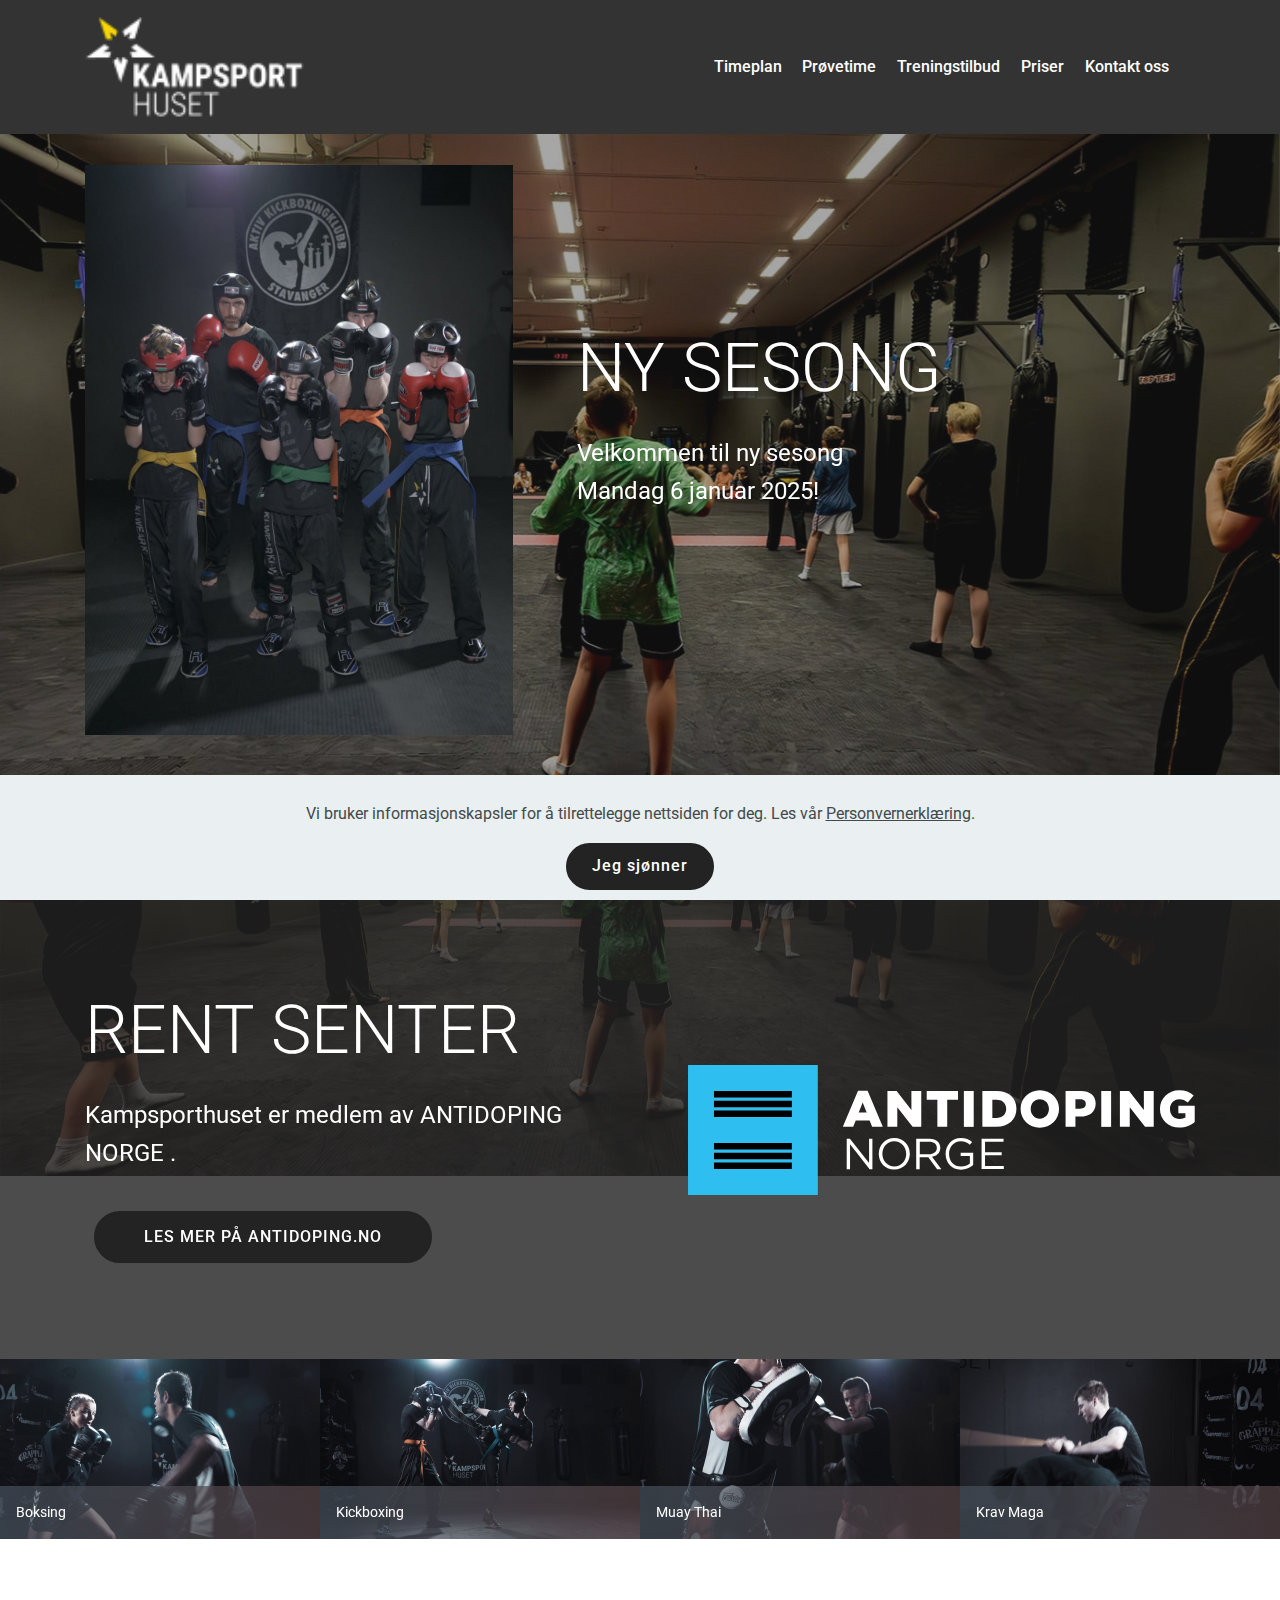
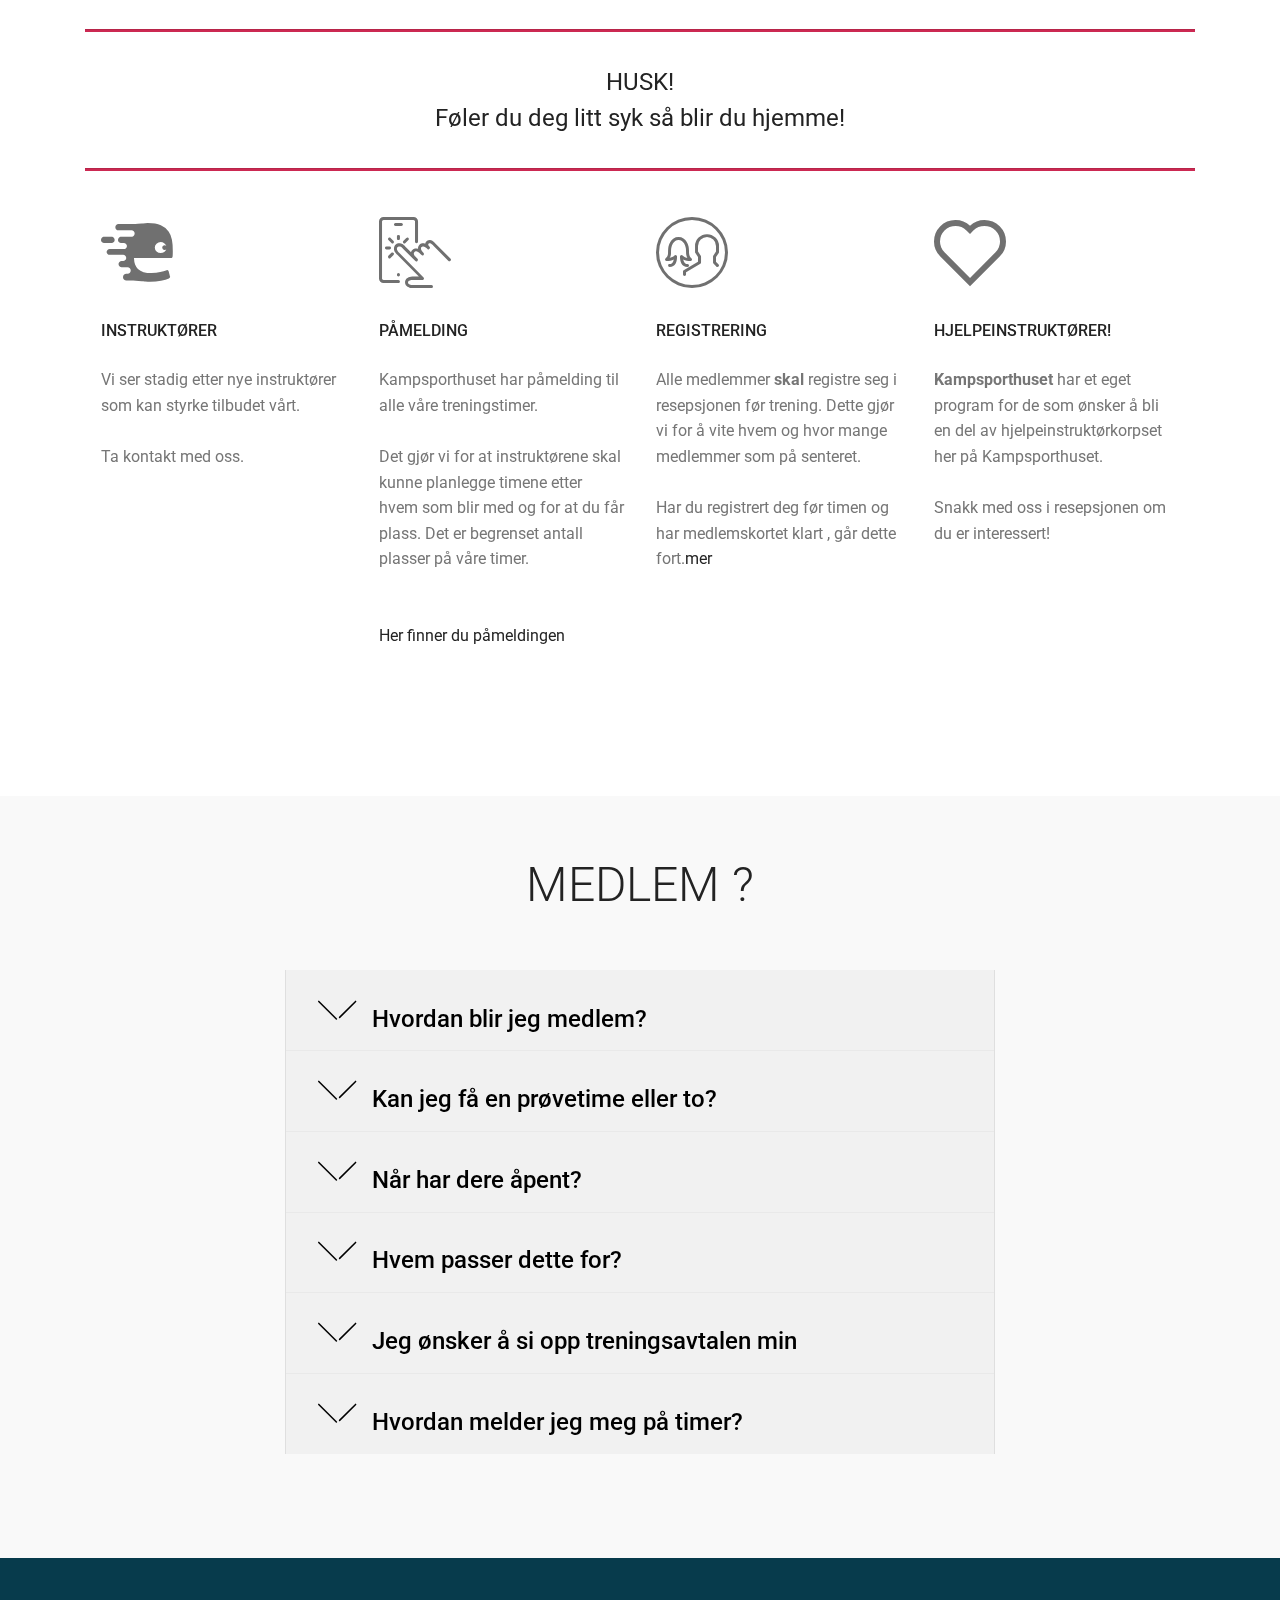
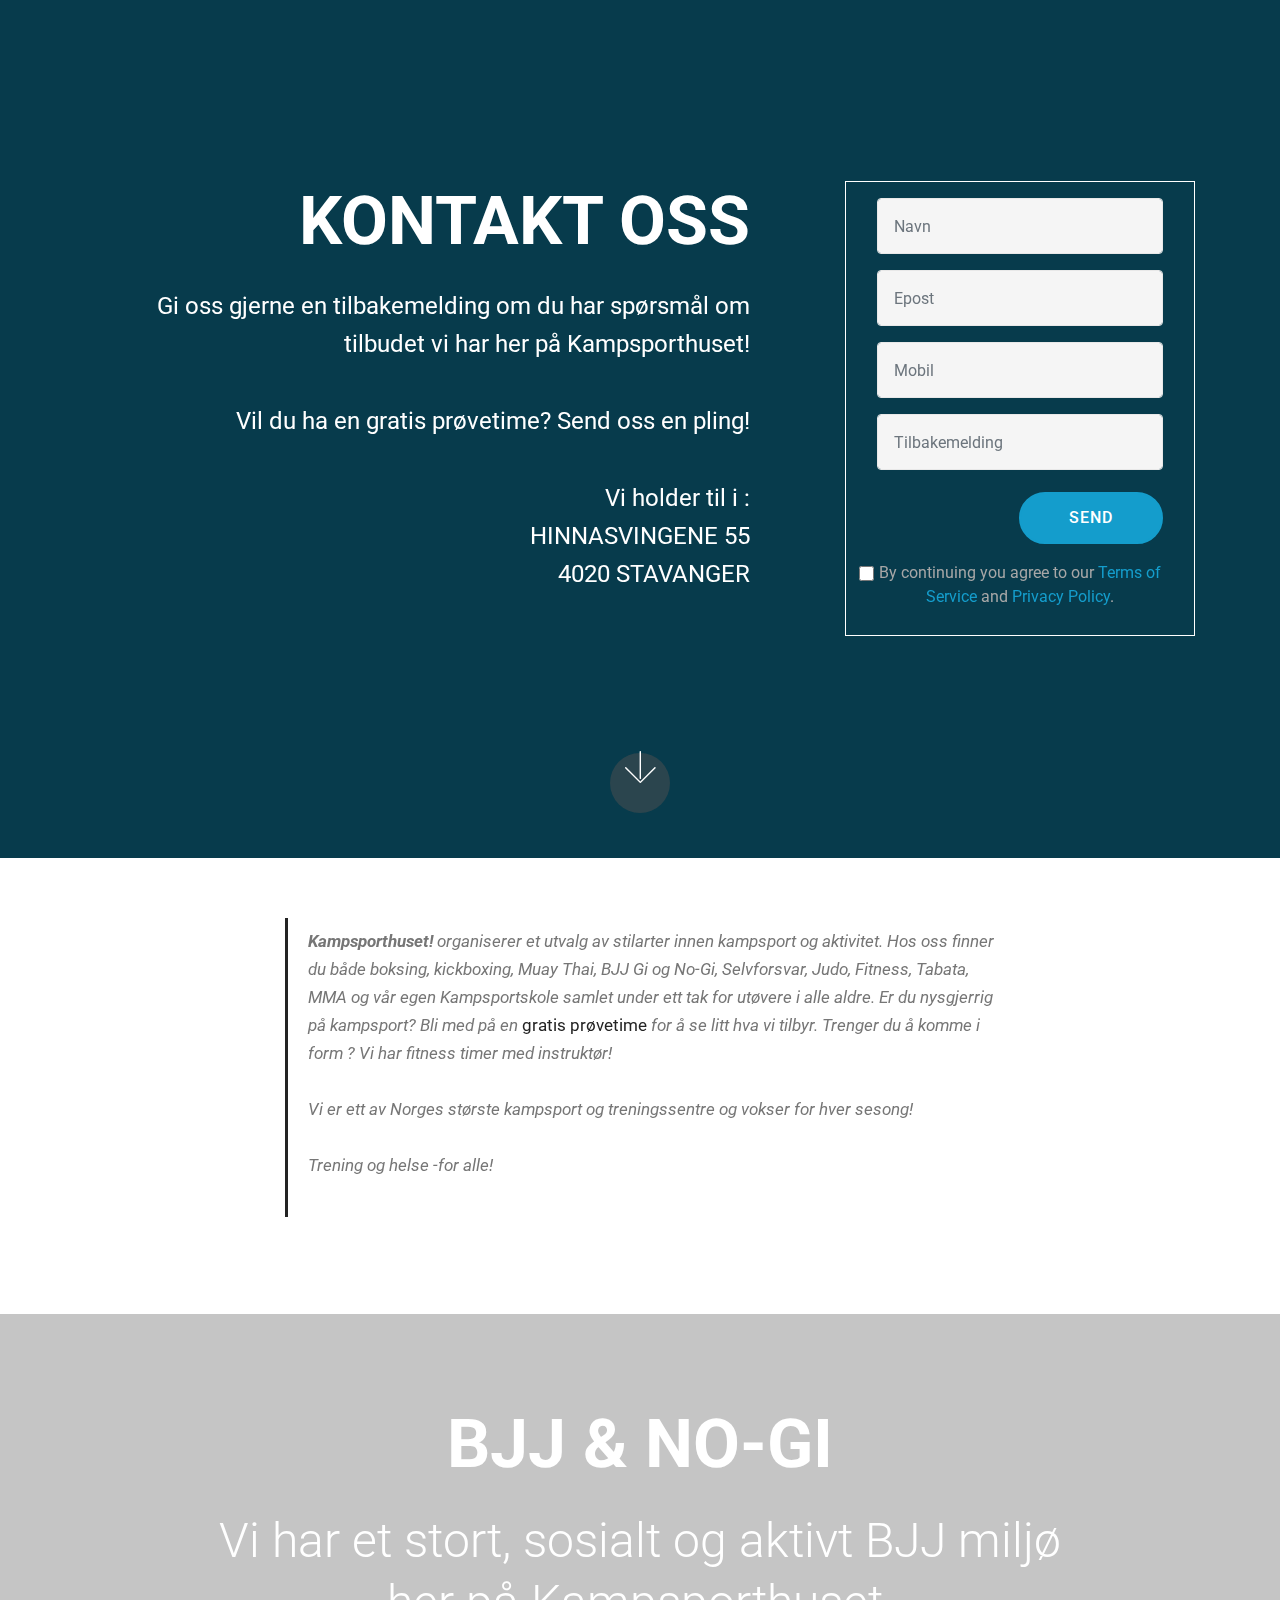
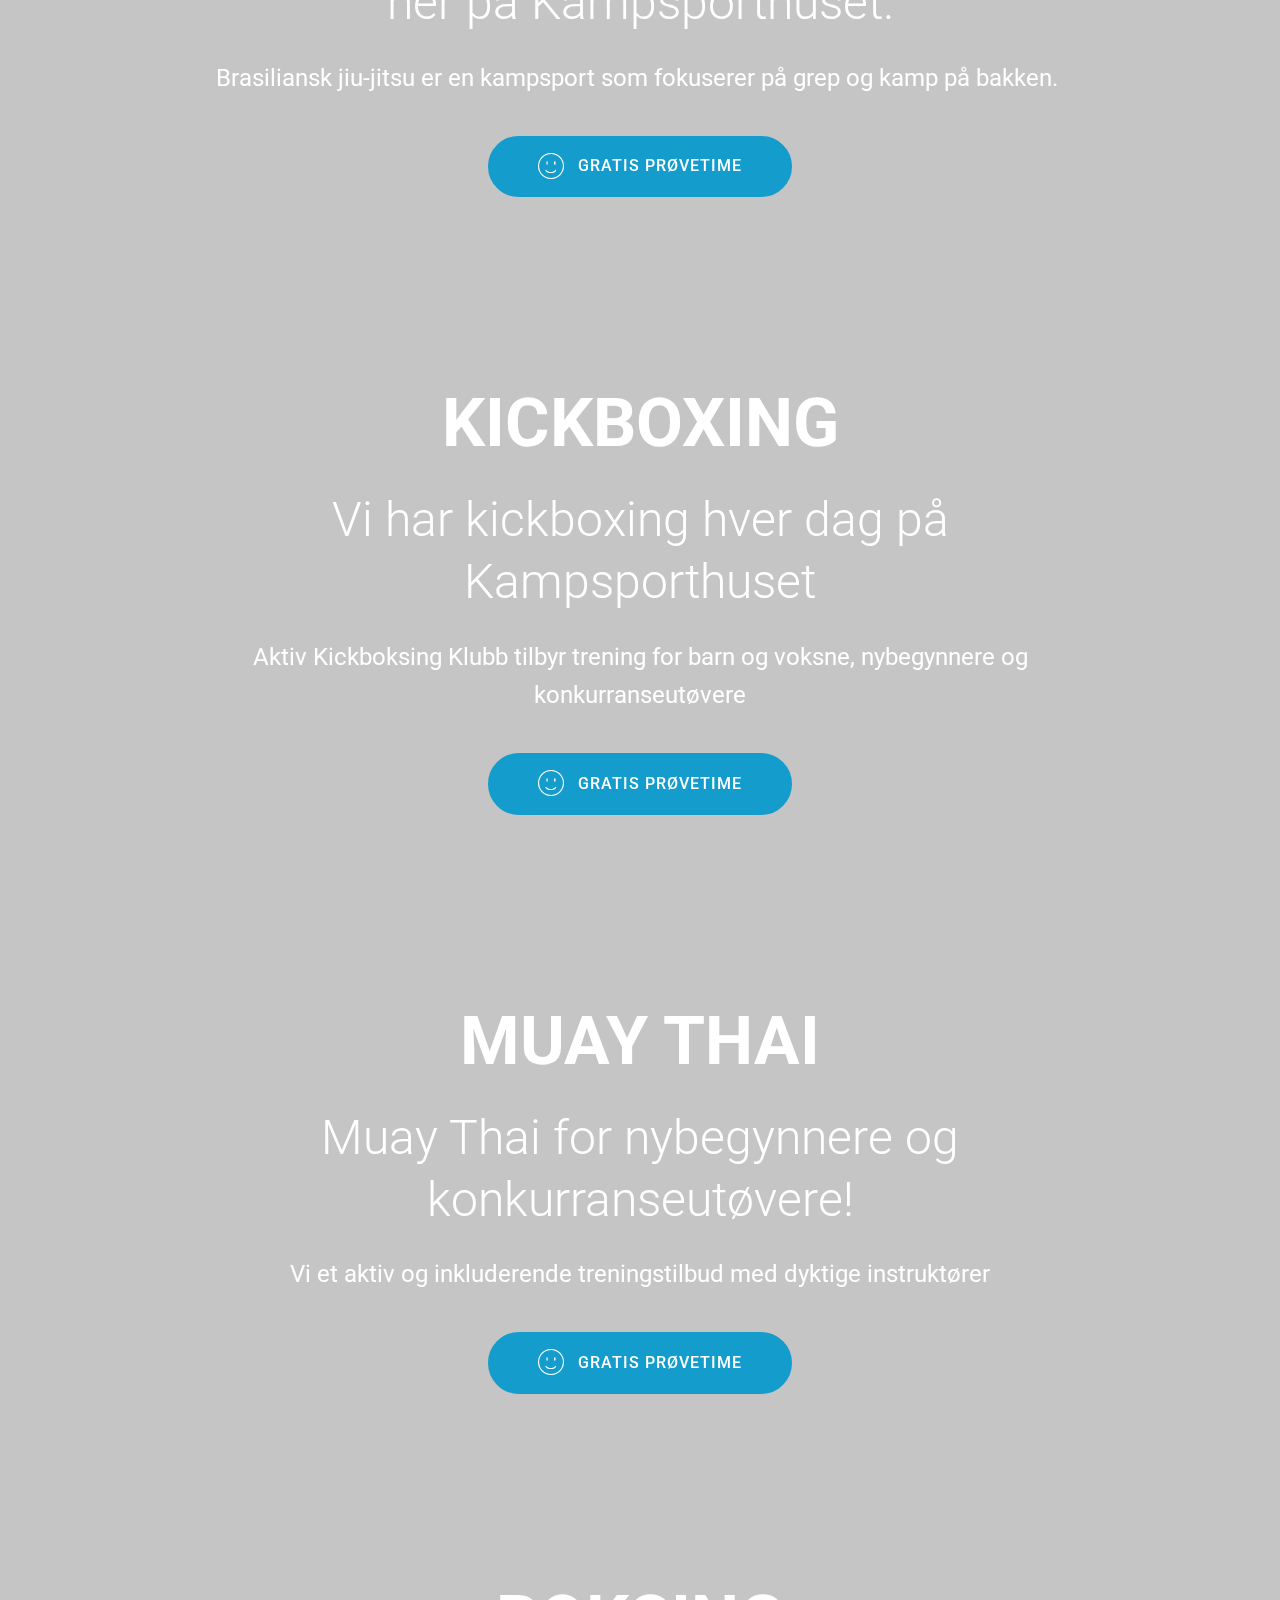
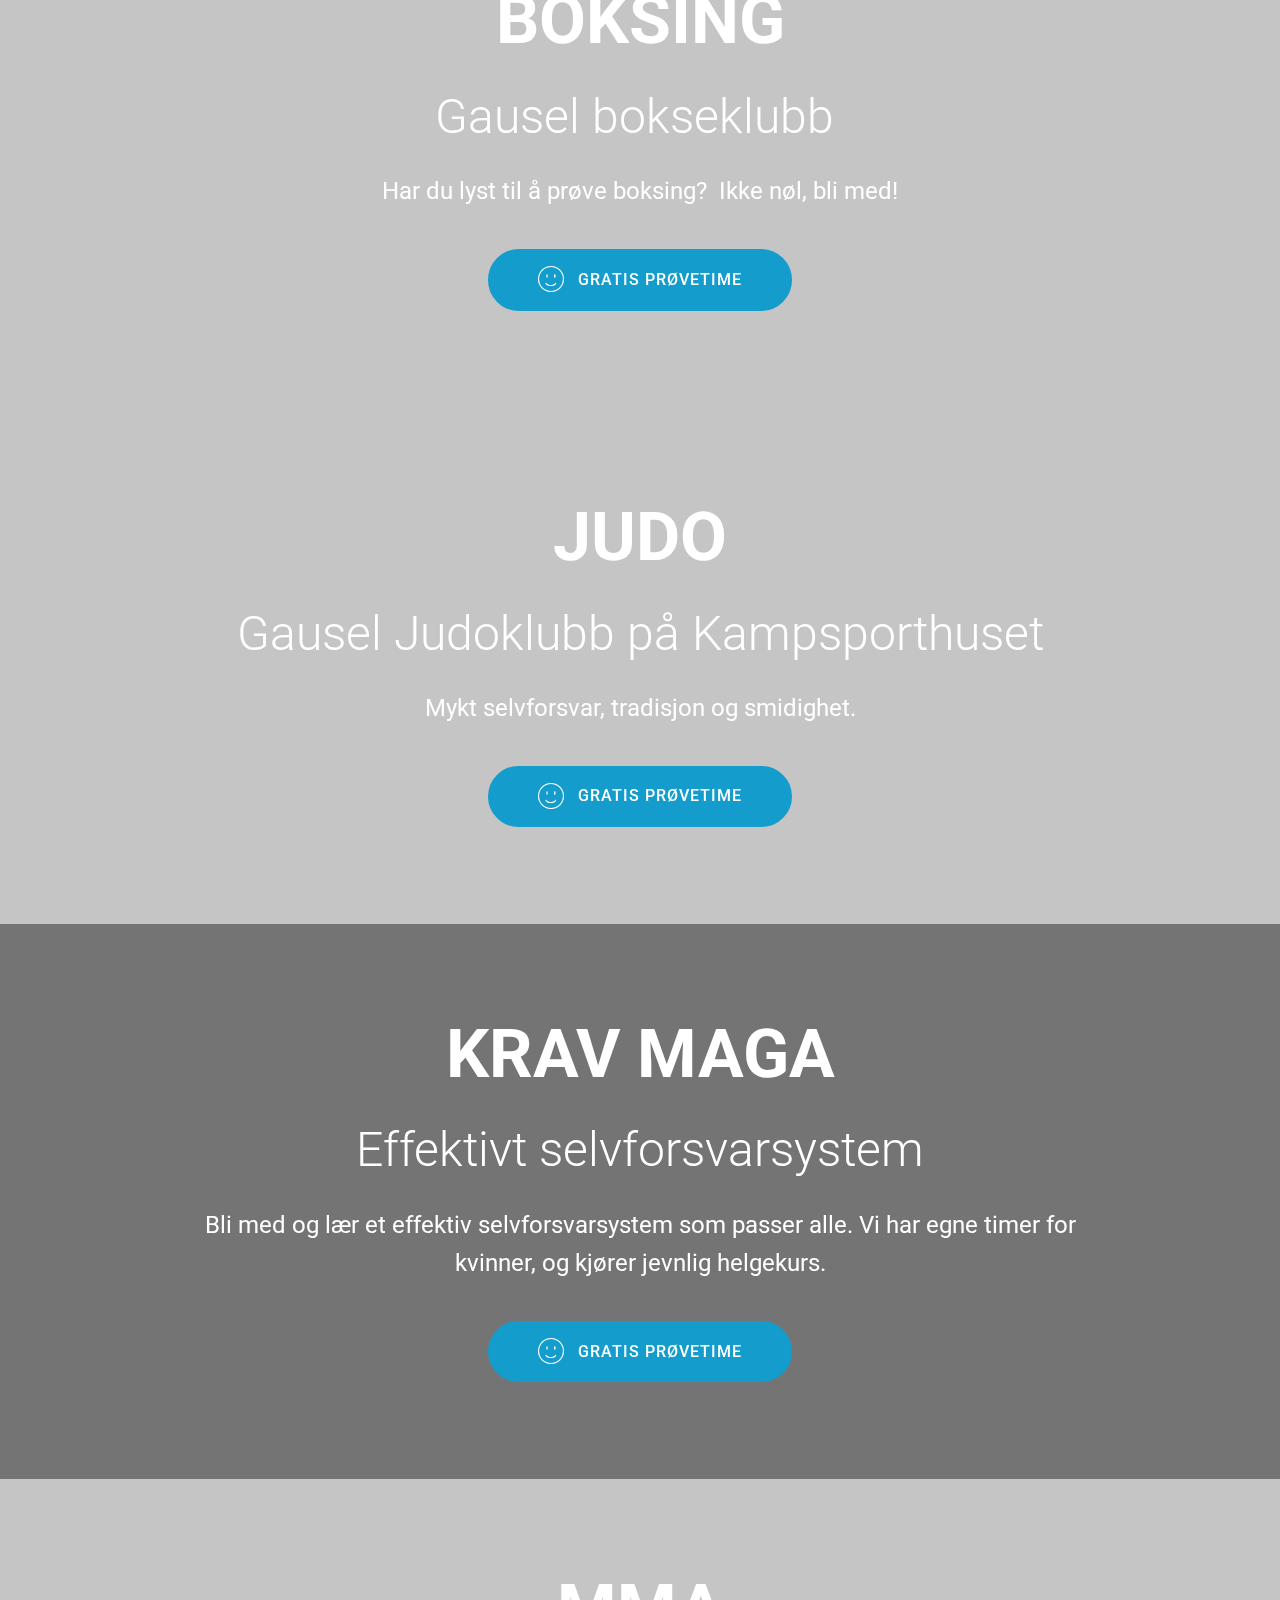
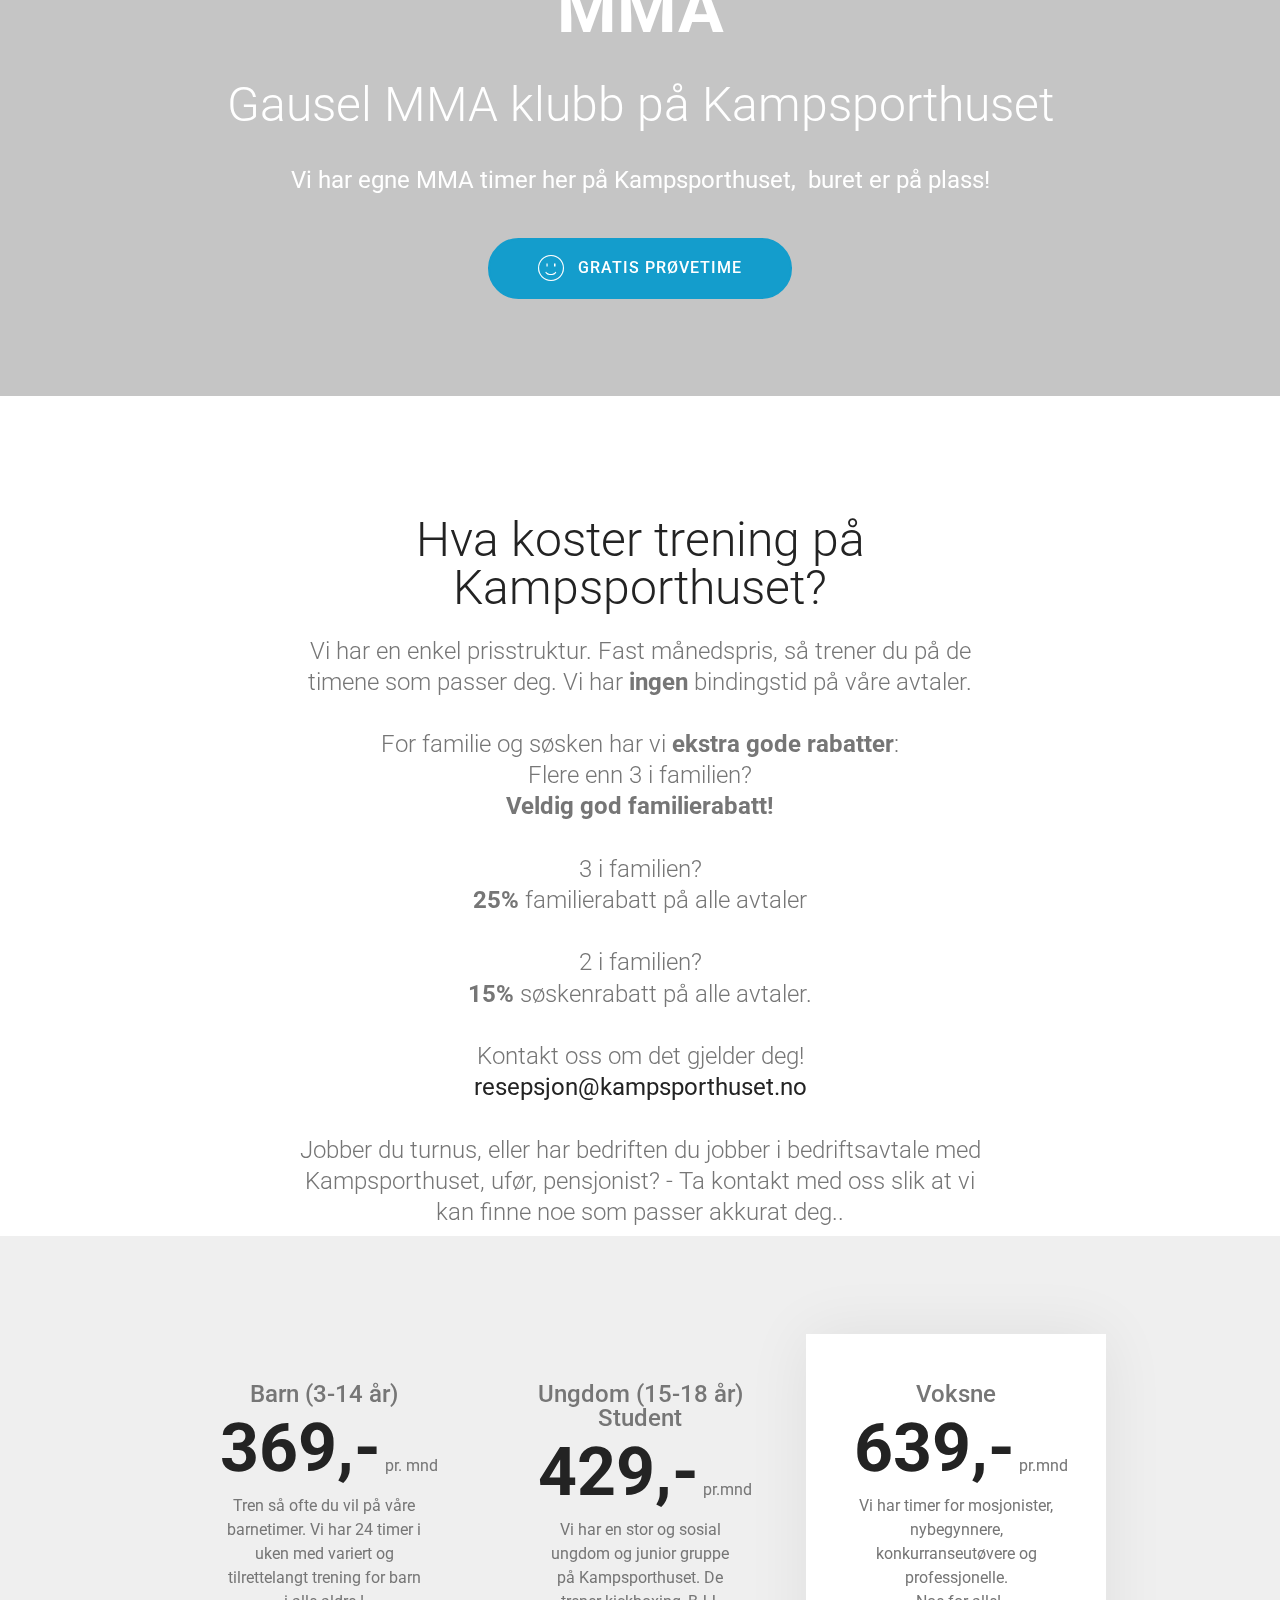
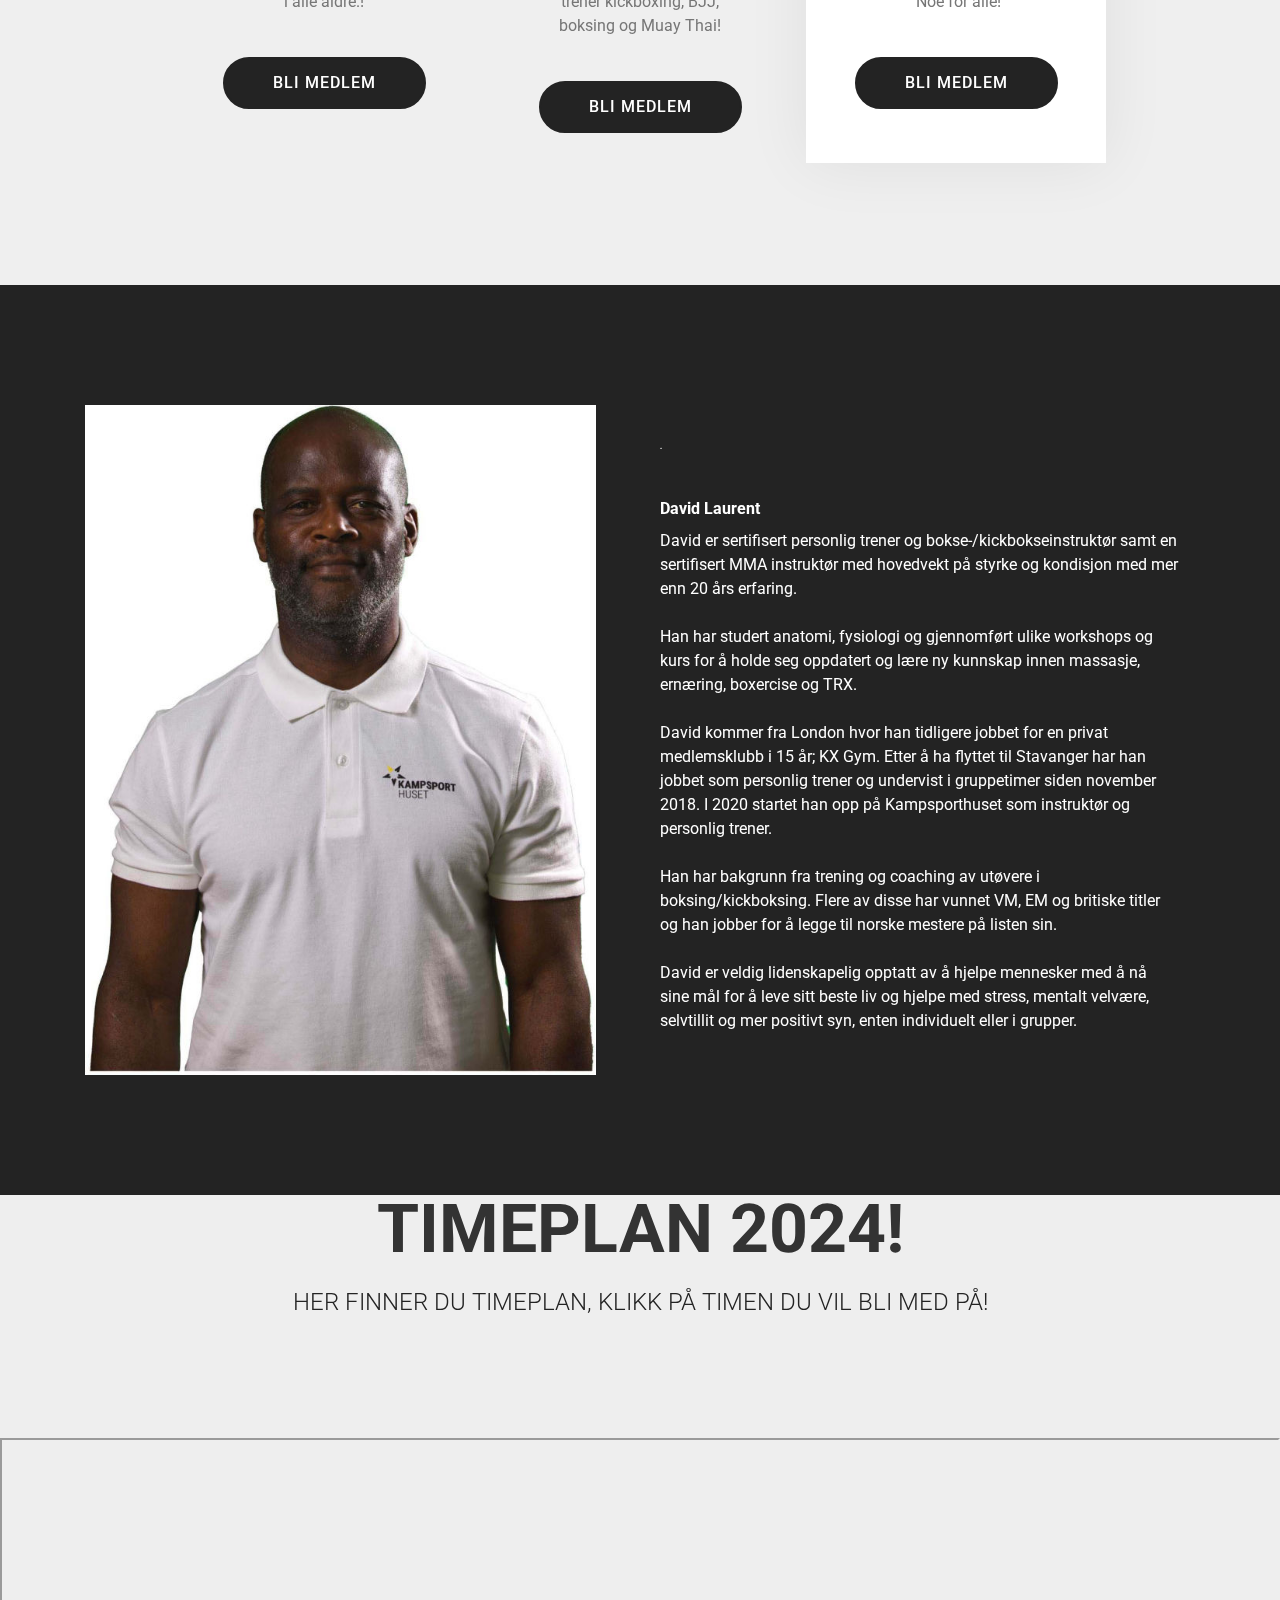
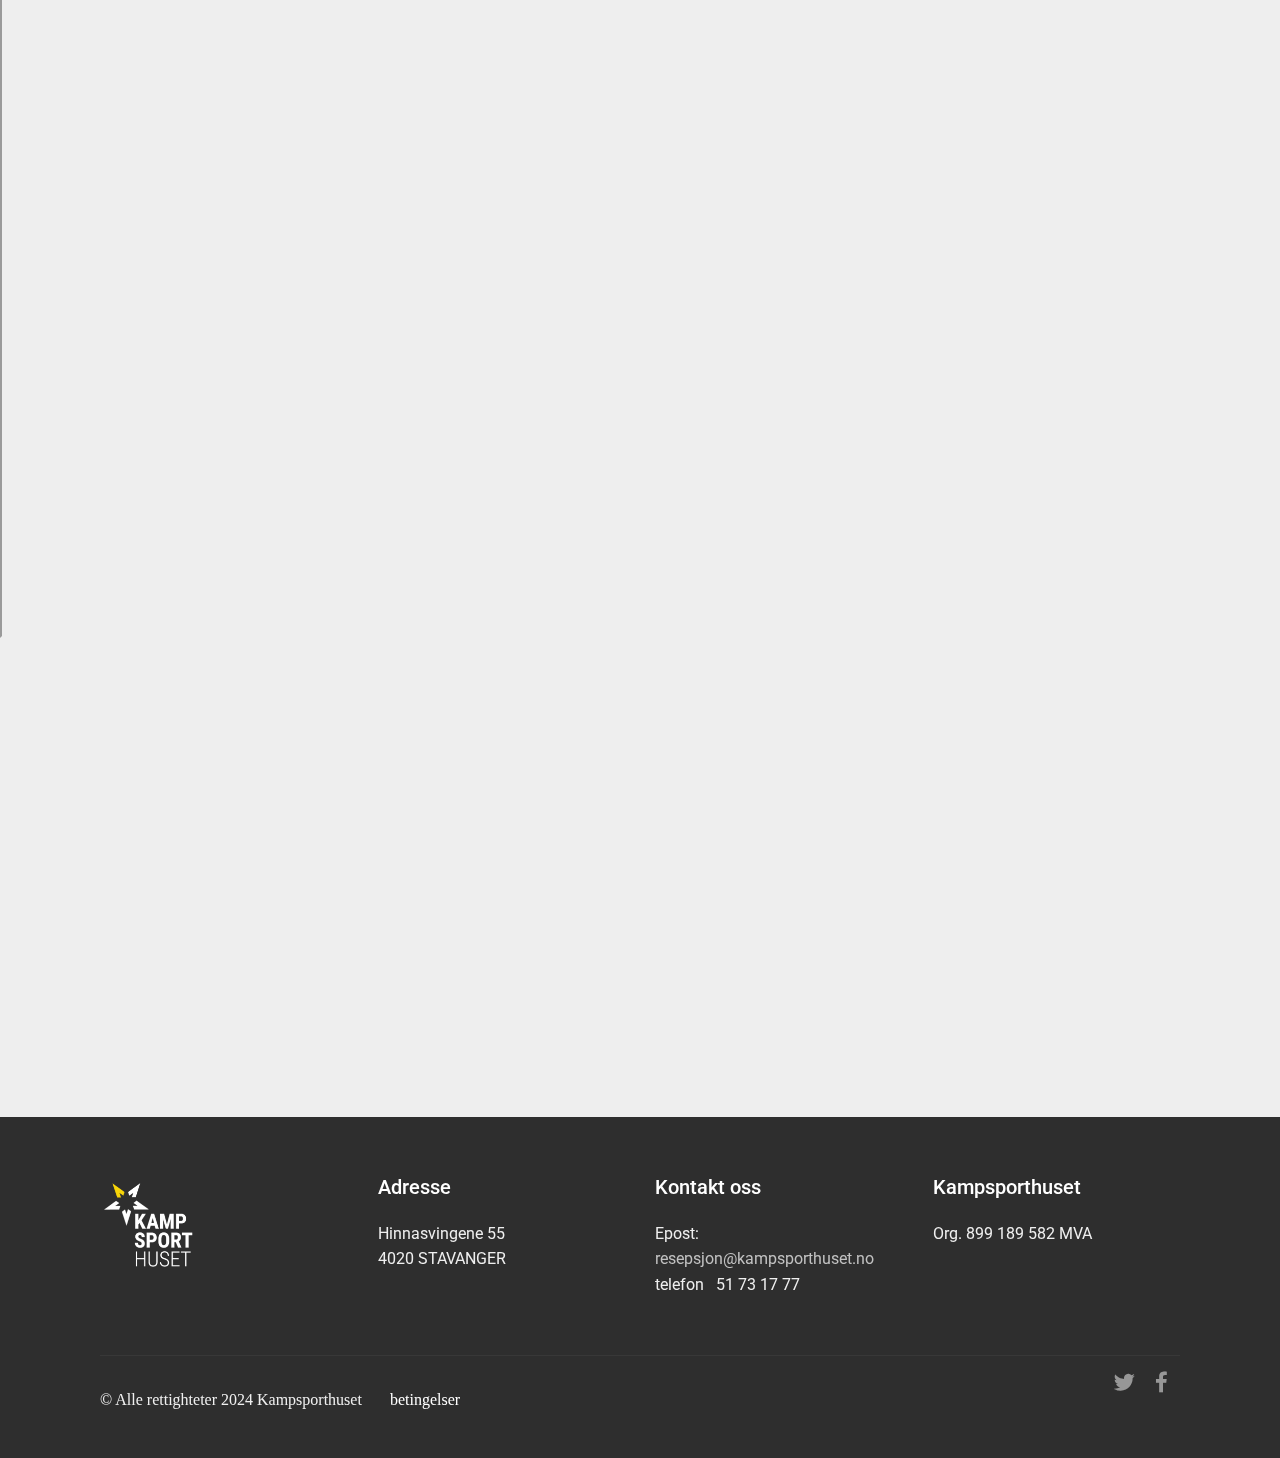
<file: index.html>
<!DOCTYPE html>
<html  >
<head>
  
  <meta charset="UTF-8">
  <meta http-equiv="X-UA-Compatible" content="IE=edge">
  
  <meta name="twitter:card" content="summary_large_image"/>
  <meta name="twitter:image:src" content="assets/images/index-meta.ico">
  <meta property="og:image" content="assets/images/index-meta.ico">
  <meta name="twitter:title" content="Hjem">
  <meta name="viewport" content="width=device-width, initial-scale=1, minimum-scale=1">
  <link rel="shortcut icon" href="assets/images/ksh-logo-2-hvit-260216-122x62.png" type="image/x-icon">
  <meta name="description" content="Velkommen til Kampsporthuset - trening og helse for alle">
  
  
  <title>Hjem</title>
  <link rel="stylesheet" href="assets/web/assets/mobirise-icons/mobirise-icons.css">
  <link rel="stylesheet" href="assets/web/assets/mobirise-icons2/mobirise2.css">
  <link rel="stylesheet" href="assets/bootstrap/css/bootstrap.min.css">
  <link rel="stylesheet" href="assets/bootstrap/css/bootstrap-grid.min.css">
  <link rel="stylesheet" href="assets/bootstrap/css/bootstrap-reboot.min.css">
  <link rel="stylesheet" href="assets/web/assets/gdpr-plugin/gdpr-styles.css">
  <link rel="stylesheet" href="assets/tether/tether.min.css">
  <link rel="stylesheet" href="assets/dropdown/css/style.css">
  <link rel="stylesheet" href="assets/formstyler/jquery.formstyler.css">
  <link rel="stylesheet" href="assets/formstyler/jquery.formstyler.theme.css">
  <link rel="stylesheet" href="assets/datepicker/jquery.datetimepicker.min.css">
  <link rel="stylesheet" href="assets/socicon/css/styles.css">
  <link rel="stylesheet" href="assets/theme/css/style.css">
  <link rel="stylesheet" href="assets/gallery/style.css">
  <link rel="stylesheet" href="assets/recaptcha.css">
  <link rel="preload" href="https://fonts.googleapis.com/css?family=Roboto:100,100i,300,300i,400,400i,500,500i,700,700i,900,900i&display=swap" as="style" onload="this.onload=null;this.rel='stylesheet'">
  <noscript><link rel="stylesheet" href="https://fonts.googleapis.com/css?family=Roboto:100,100i,300,300i,400,400i,500,500i,700,700i,900,900i&display=swap"></noscript>
  <link rel="preload" as="style" href="assets/mobirise/css/mbr-additional.css?v=vk3I00"><link rel="stylesheet" href="assets/mobirise/css/mbr-additional.css?v=vk3I00" type="text/css">

  
  <meta name="facebook-domain-verification" content="fdeq2shmtqq7b84tv6conyb59xfjy6" />
<!-- Facebook Pixel Code -->
<script>
!function(f,b,e,v,n,t,s)
{if(f.fbq)return;n=f.fbq=function(){n.callMethod?
n.callMethod.apply(n,arguments):n.queue.push(arguments)};
if(!f._fbq)f._fbq=n;n.push=n;n.loaded=!0;n.version='2.0';
n.queue=[];t=b.createElement(e);t.async=!0;
t.src=v;s=b.getElementsByTagName(e)[0];
s.parentNode.insertBefore(t,s)}(window, document,'script',
'https://connect.facebook.net/en_US/fbevents.js');
fbq('init', '2117529978512488');
fbq('track', 'PageView');
</script>
<noscript><img height="1" width="1" style="display:none"
src="https://www.facebook.com/tr?id=2117529978512488&ev=PageView&noscript=1"
/></noscript>
<!-- End Facebook Pixel Code -->

  

</head>
<body>

<!-- Analytics -->


<!-- /Analytics -->


  
  <section class="menu cid-qTkzRZLJNu" once="menu" id="menu1-0">

    

    <nav class="navbar navbar-expand beta-menu navbar-dropdown align-items-center navbar-fixed-top navbar-toggleable-sm">
        <button class="navbar-toggler navbar-toggler-right" type="button" data-toggle="collapse" data-target="#navbarSupportedContent" aria-controls="navbarSupportedContent" aria-expanded="false" aria-label="Toggle navigation">
            <div class="hamburger">
                <span></span>
                <span></span>
                <span></span>
                <span></span>
            </div>
        </button>
        <div class="menu-logo">
            <div class="navbar-brand">
                <span class="navbar-logo">
                    <a href="https://kampsporthuset.no">
                         <img src="assets/images/ksh-logo-2-hvit-260216-122x62.png" alt="Kampsporthuset" title="Kampsporthuset" style="height: 7.4rem;">
                    </a>
                </span>
                
            </div>
        </div>
        <div class="collapse navbar-collapse" id="navbarSupportedContent">
            <ul class="navbar-nav nav-dropdown nav-right" data-app-modern-menu="true"><li class="nav-item">
                    <a class="nav-link link text-white text-primary display-4" href="index.html#schedule">
                        Timeplan</a>
                </li><li class="nav-item"><a class="nav-link link text-white text-primary display-4" href="gratis.html">Prøvetime</a></li><li class="nav-item dropdown"><a class="nav-link link text-white display-4" href="index.html#content2-16" aria-expanded="false">
                        Treningstilbud</a></li><li class="nav-item"><a class="nav-link link text-white display-4" href="index.html#content4-1b" aria-expanded="false">Priser</a></li><li class="nav-item"><a class="nav-link link text-white display-4" href="#bottom" aria-expanded="false">Kontakt oss</a></li><li class="nav-item"><a class="nav-link link text-white display-4" href="#">
                        </a></li></ul>
            
        </div>
    </nav>
</section>

<section class="header3 cid-sLKf9tcX1d mbr-fullscreen mbr-parallax-background" id="header3-2w">

    

    <div class="mbr-overlay" style="opacity: 0.4; background-color: rgb(35, 35, 35);">
    </div>

    <div class="container">
        <div class="media-container-row">
            <div class="mbr-figure" style="width: 75%;">
                <img src="assets/images/pk-o3533-1092x1456.jpg" alt="Gradering">
            </div>

            <div class="media-content">
                <h1 class="mbr-section-title mbr-white pb-3 mbr-fonts-style display-1"><br><br>NY SESONG</h1>
                
                <div class="mbr-section-text mbr-white pb-3 ">
                    <p class="mbr-text mbr-fonts-style display-5">Velkommen til ny sesong<br>Mandag 6 januar 2025!</p>
                </div>
                
            </div>
        </div>
    </div>

</section>

<section class="header3 cid-ulKbDUPmgT mbr-parallax-background" id="header3-37">

    

    <div class="mbr-overlay" style="opacity: 0.8; background-color: rgb(35, 35, 35);">
    </div>

    <div class="container">
        <div class="media-container-row">
            <div class="mbr-figure" style="width: 100%;">
                <img src="assets/images/logo-adno-2023-2.svg" alt="Antidoping Norge">
            </div>

            <div class="media-content">
                <h1 class="mbr-section-title mbr-white pb-3 mbr-fonts-style display-1">
                    RENT SENTER</h1>
                
                <div class="mbr-section-text mbr-white pb-3 ">
                    <p class="mbr-text mbr-fonts-style display-5">
                        Kampsporthuset er medlem av ANTIDOPING NORGE .</p>
                </div>
                <div class="mbr-section-btn"><a class="btn btn-md btn-primary display-4" href="https://www.antidoping.no/" target="_blank">LES MER PÅ ANTIDOPING.NO</a></div>
            </div>
        </div>
    </div>

</section>

<section class="mbr-gallery mbr-slider-carousel cid-stHR3wpGgf" id="gallery3-2n">

    

    <div>
        <div><!-- Filter --><!-- Gallery --><div class="mbr-gallery-row"><div class="mbr-gallery-layout-default"><div><div><div class="mbr-gallery-item mbr-gallery-item--p0 video-slide" data-video-url="https://www.youtube.com/watch?v=wxusOY30fYw" data-tags="Awesome"><div href="#lb-gallery3-2n" data-slide-to="0" data-bs-slide-to="0" data-toggle="modal" data-bs-toggle="modal"><div></div><img alt="" src="assets/images/mobirise202135-1333332021-3-1-13-36-5.jpg"><span class="icon-video"></span><span class="mbr-gallery-title mbr-fonts-style display-7">Boksing</span></div></div><div class="mbr-gallery-item mbr-gallery-item--p0 video-slide" data-video-url="https://www.youtube.com/watch?v=CI5iR_TM3Hg" data-tags="Creative"><div href="#lb-gallery3-2n" data-slide-to="1" data-bs-slide-to="1" data-toggle="modal" data-bs-toggle="modal"><div></div><img alt="" src="assets/images/mobirise202135-1333332021-3-1-13-37-25.jpg"><span class="icon-video"></span><span class="mbr-gallery-title mbr-fonts-style display-7">Kickboxing</span></div></div><div class="mbr-gallery-item mbr-gallery-item--p0 video-slide" data-video-url="https://www.youtube.com/watch?v=G-Uby6v0L7s" data-tags="Responsive"><div href="#lb-gallery3-2n" data-slide-to="2" data-bs-slide-to="2" data-toggle="modal" data-bs-toggle="modal"><div></div><img alt="" src="assets/images/mobirise202135-1333332021-3-1-13-38-9.jpg"><span class="icon-video"></span><span class="mbr-gallery-title mbr-fonts-style display-7">Muay Thai</span></div></div><div class="mbr-gallery-item mbr-gallery-item--p0 video-slide" data-video-url="https://www.youtube.com/watch?v=HxsLv8-p4VM" data-tags="Responsive"><div href="#lb-gallery3-2n" data-slide-to="3" data-bs-slide-to="3" data-toggle="modal" data-bs-toggle="modal"><div></div><img alt="" src="assets/images/mobirise202135-1333332021-3-1-13-42-32.jpg"><span class="icon-video"></span><span class="mbr-gallery-title mbr-fonts-style display-7">Krav Maga</span></div></div></div></div><div class="clearfix"></div></div></div><!-- Lightbox --><div data-app-prevent-settings="" class="mbr-slider modal fade carousel slide" tabindex="-1" data-keyboard="true" data-bs-keyboard="true" data-interval="false" data-bs-interval="false" id="lb-gallery3-2n"><div class="modal-dialog"><div class="modal-content"><div class="modal-body"><div class="carousel-inner"><div class="carousel-item video-container"><img src="assets/images/gallery00.jpg" alt="" title=""></div><div class="carousel-item video-container"><img src="assets/images/gallery02.jpg" alt="" title=""></div><div class="carousel-item video-container"><img src="assets/images/gallery01.jpg" alt="" title=""></div><div class="carousel-item active video-container"><img src="assets/images/01.jpg" alt="" title=""></div></div><a class="carousel-control carousel-control-prev" role="button" data-slide="prev" data-bs-slide="prev" href="#lb-gallery3-2n"><span class="mbri-left mbr-iconfont" aria-hidden="true"></span><span class="sr-only visually-hidden">Previous</span></a><a class="carousel-control carousel-control-next" role="button" data-slide="next" data-bs-slide="next" href="#lb-gallery3-2n"><span class="mbri-right mbr-iconfont" aria-hidden="true"></span><span class="sr-only visually-hidden">Next</span></a><a class="close" href="#" role="button" data-dismiss="modal" data-bs-dismiss="modal"><span class="sr-only visually-hidden">Close</span></a></div></div></div></div></div>
    </div>

</section>

<section class="mbr-section article content9 cid-s2aKgQyhyH" id="content9-2k">
    
     

    <div class="container">
        <div class="inner-container" style="width: 100%;">
            <hr class="line" style="width: 100%;">
            <div class="section-text align-center mbr-fonts-style display-5">
                    HUSK!<br>Føler du deg litt syk så blir du hjemme!</div>
            <hr class="line" style="width: 100%;">
        </div>
        </div>
</section>

<section class="features5 cid-s2aHhvYaqv" id="features5-2i">
    
    

    
    <div class="container">
        <div class="media-container-row">

            <div class="card p-3 col-12 col-md-6 col-lg-3">
                <div class="card-img pb-3">
                    <span class="mbr-iconfont socicon-endomodo socicon"></span>
                </div>
                <div class="card-box">
                    <h4 class="card-title py-3 mbr-fonts-style display-7">INSTRUKTØRER</h4>
                    <p class="mbr-text mbr-fonts-style display-7">Vi ser stadig etter nye instruktører som kan styrke tilbudet vårt.<br><br>Ta kontakt med oss.</p>
                </div>
            </div>

            <div class="card p-3 col-12 col-md-6 col-lg-3">
                <div class="card-img pb-3">
                    <span class="mbri-touch mbr-iconfont"></span>
                </div>
                <div class="card-box">
                    <h4 class="card-title py-3 mbr-fonts-style display-7">
                        PÅMELDING</h4>
                    <p class="mbr-text mbr-fonts-style display-7">Kampsporthuset har påmelding til alle våre treningstimer.&nbsp;<br><br>Det gjør vi for at instruktørene skal kunne planlegge timene etter hvem som blir med og for at du får plass. Det er begrenset antall plasser på våre timer.<br><br><br><a href="https://kampsporthuset.ibooking.no/webapp/timeplan/">Her finner du påmeldingen</a></p>
                </div>
            </div>

            <div class="card p-3 col-12 col-md-6 col-lg-3">
                <div class="card-img pb-3">
                    <span class="mbr-iconfont mbri-users"></span>
                </div>
                <div class="card-box">
                    <h4 class="card-title py-3 mbr-fonts-style display-7">
                        REGISTRERING</h4>
                    <p class="mbr-text mbr-fonts-style display-7">Alle medlemmer <strong>skal </strong>registre seg i resepsjonen før trening. Dette gjør vi for å vite hvem og hvor mange medlemmer som på senteret.<br><br>Har du registrert deg før timen og har medlemskortet klart , går dette fort.<a href="assets/files/Info_09.12.pdf" class="text-primary">mer</a></p>
                </div>
            </div>

            <div id="highlight" class="card p-3 col-12 col-md-6 col-lg-3">
                <div class="card-img pb-3">
                    <span class="mbr-iconfont mobi-mbri-hearth mobi-mbri"></span>
                </div>
                <div class="card-box mbr-fonts-style">
                    <h4 class="card-title py-3 display-7">
                        HJELPEINSTRUKTØRER!</h4>
                    <p class="mbr-text mbr-fonts-style display-7"><strong>Kampsporthuset </strong>har et eget program for de som ønsker å bli en del av hjelpeinstruktørkorpset her på Kampsporthuset.<br><br>Snakk med oss i resepsjonen om du er interessert!<br><br><br><br><br><br></p>
                </div>
            </div>
        </div>
    </div>
</section>

<section class="accordion1 cid-r025lFuT8i" id="accordion1-6">

    

    
    <div class="container">
        <div class="media-container-row">
            <div class="col-12 col-md-8">
                <div class="section-head text-center space30">
                    <h2 class="mbr-section-title pb-5 mbr-fonts-style display-2">
                        MEDLEM ?</h2>
                </div>
                <div class="clearfix"></div>
                <div id="bootstrap-accordion_6" class="panel-group accordionStyles accordion" role="tablist" aria-multiselectable="true">
                    <div class="card">
                        <div class="card-header" role="tab" id="headingOne">
                            <a role="button" class="panel-title collapsed text-black" data-toggle="collapse" data-core="" href="#collapse1_6" aria-expanded="false" aria-controls="collapse1">
                                <h4 class="mbr-fonts-style display-5">
                                    <span class="sign mbr-iconfont mbri-arrow-down inactive"></span>Hvordan blir jeg medlem?</h4>
                            </a>
                        </div>
                        <div id="collapse1_6" class="panel-collapse noScroll collapse " role="tabpanel" aria-labelledby="headingOne" data-parent="#bootstrap-accordion_6">
                            <div class="panel-body p-4">
                                <p class="mbr-fonts-style panel-text display-7">
                                   Å bli medlem på Kampsporthuset er enkelt. <a href="https://kampsporthuset.ibooking.no/?page=signup">Vi har elektronisk innmelding</a>. Her finner du priser og kan registrer deg som medlem!</p>
                            </div>
                        </div>
                    </div>
                    <div class="card">
                        <div class="card-header" role="tab" id="headingTwo">
                            <a role="button" class="collapsed panel-title text-black" data-toggle="collapse" data-core="" href="#collapse2_6" aria-expanded="false" aria-controls="collapse2">
                                <h4 class="mbr-fonts-style display-5">
                                    <span class="sign mbr-iconfont mbri-arrow-down inactive"></span>Kan jeg få en prøvetime eller to?</h4>
                            </a>
                            
                        </div>
                        <div id="collapse2_6" class="panel-collapse noScroll collapse" role="tabpanel" aria-labelledby="headingTwo" data-parent="#bootstrap-accordion_6">
                            <div class="panel-body p-4">
                                <p class="mbr-fonts-style panel-text display-7">
                                   Klart du kan! Bruk <a href="gratis.html#header15-1c">skjemaet her</a>, slik at vi får informert instruktøren om at du kommer så er du hjertelig velkommen!</p>
                            </div>
                        </div>
                    </div>
                    <div class="card">
                        <div class="card-header" role="tab" id="headingThree">
                            <a role="button" class="collapsed text-black panel-title" data-toggle="collapse" data-core="" href="#collapse3_6" aria-expanded="false" aria-controls="collapse3">
                                <h4 class="mbr-fonts-style display-5">
                                    <span class="sign mbr-iconfont mbri-arrow-down inactive"></span>Når har dere åpent?</h4>
                            </a>
                        </div>
                        <div id="collapse3_6" class="panel-collapse noScroll collapse" role="tabpanel" aria-labelledby="headingThree" data-parent="#bootstrap-accordion_6">
                            <div class="panel-body p-4">
                                <p class="mbr-fonts-style panel-text display-7">Vi har egne timer på dagtid, ellers er senteret åpen fra ca 15.30 på hverdager. Lørdag er det timer fra 10.00 til 13.30. &nbsp;Se gjerne timeplanen for for mer informasjon.</p>
                            </div>
                        </div>
                    </div>
                    <div class="card">
                        <div class="card-header" role="tab" id="headingFour">
                            <a role="button" class="collapsed panel-title text-black" data-toggle="collapse" data-core="" href="#collapse4_6" aria-expanded="false" aria-controls="collapse4">
                                <h4 class="mbr-fonts-style display-5">
                                    <span class="sign mbr-iconfont mbri-arrow-down inactive"></span>Hvem passer dette for?</h4>
                            </a> 
                        </div>
                        <div id="collapse4_6" class="panel-collapse noScroll collapse" role="tabpanel" aria-labelledby="headingFour" data-parent="#bootstrap-accordion_6">
                            <div class="panel-body p-4">
                                <p class="mbr-fonts-style panel-text display-7">
                                   Vi har timer for alle fra 4 til 84+ , så noe for enhver. Bli med på kampsport, styrke eller fitness timer sammen med våre dyktige instruktører. Vi er et senter for alle!</p>
                            </div>
                        </div>
                    </div>
                    <div class="card">
                        <div class="card-header" role="tab" id="headingFive">
                            <a role="button" class="collapsed panel-title text-black" data-toggle="collapse" data-core="" href="#collapse5_6" aria-expanded="false" aria-controls="collapse5">
                                <h4 class="mbr-fonts-style display-5">
                                    <span class="sign mbr-iconfont mbri-arrow-down inactive"></span>Jeg ønsker å si opp treningsavtalen min</h4>
                            </a>
                        </div>
                        <div id="collapse5_6" class="panel-collapse noScroll collapse" role="tabpanel" aria-labelledby="headingFive" data-parent="#bootstrap-accordion_6">
                            <div class="panel-body p-4">
                                <p class="mbr-fonts-style panel-text display-7">
                                   Dersom du ikke ønsker/kan være medlem hos oss på Kampsporthuset og ønsker å si opp treningsavtalen din, sender du oss bare en epost med medlemsinformasjon og at du ønsker å si opp avtalen. Alle oppsigelse skal være skriftlige.&nbsp; <a href="mailto:resepsjon@kampsporthuset.no" class="text-primary">resepsjon@kampsporthuset.no</a></p>
                            </div>
                        </div>
                    </div>
                    <div class="card">
                        <div class="card-header" role="tab" id="headingSix">
                            <a role="button" class="collapsed panel-title text-black" data-toggle="collapse" data-core="" href="#collapse6_6" aria-expanded="false" aria-controls="collapse6">
                                <h4 class="mbr-fonts-style display-5">
                                    <span class="sign mbr-iconfont mbri-arrow-down inactive"></span>Hvordan melder jeg meg på timer?</h4>
                            </a>
                        </div>
                        <div id="collapse6_6" class="panel-collapse noScroll collapse" role="tabpanel" aria-labelledby="headingSix" data-parent="#bootstrap-accordion_6">
                            <div class="panel-body p-4">
                                <p class="mbr-fonts-style panel-text display-7">
                                   Vi har tatt i bruk en egen modul i medlemsystemet våre for å sikre oversikt på antall på timene.<br>Dette betyr at du som medlem må ha rett mobilnummer registrert for å registrere deg på timer.<br><a href="https://kampsporthuset.ibooking.no/webapp/timeplan/"><strong>Du finner påmeldingen her</strong></a><br><br>Send oss en pling om du trenger hjelp!</p>
                            </div>
                        </div>
                    </div>
                </div>
            </div>
        </div>
    </div>
</section>

<section class="cid-r02474PjAF mbr-fullscreen" id="header15-5">

    

    

    <div class="container align-right">
<div class="row">
    <div class="mbr-white col-lg-8 col-md-7 content-container">
        <h1 class="mbr-section-title mbr-bold pb-3 mbr-fonts-style display-1">KONTAKT OSS</h1>
        <p class="mbr-text pb-3 mbr-fonts-style display-5">
            Gi oss gjerne en tilbakemelding om du har spørsmål om tilbudet vi har her på Kampsporthuset!<br><br>Vil du ha en gratis prøvetime? Send oss en pling!<br><br>Vi holder til i :<br>HINNASVINGENE 55<br>4020 STAVANGER</p>
    </div>
    <div class="col-lg-4 col-md-5">
    <div class="form-container">
        <div class="media-container-column" data-form-type="formoid">
<!--Formbuilder Form-->
<form action="https://mobirise.eu/" method="post" class="mbr-form" data-form-title="Prøvetime"><input type="hidden" name="email" data-form-email="true" value="ca0xNOyvH25TV8zLM3uEA0AYCfzqPpfxZ9+uCnSraGma4c1FQGZj6fxtNLQTOrDrNOkNFct0oDIg/Iv394wJI0s3bXTCVXhPiBX7PEeio9O7xljlBONjz/egMoKUz0tS.xpEwMjUJ6F+GFBIwlRT7Fe8Vx/ug/HNwbFueN2WY9DU9WjOXf6bSJ4IuScNnEp9dT8rWTDKPVtmADr/NYtnU7gmzQiC5YsYwylPDZTGAswh0CPcPn2KSMkq0vetsrcy0">
<div class="">
<div hidden="hidden" data-form-alert="" class="alert alert-success col-12">Takk for tilbakemeldingen!</div>
<div hidden="hidden" data-form-alert-danger="" class="alert alert-danger col-12">
</div>
</div>
<div class="dragArea">
<div class="col-lg-12 form-group" data-for="name">
<input type="text" name="name" placeholder="Navn" data-form-field="Name" class="form-control px-3 display-7" value="" id="name-header15-5">
</div>

<div data-for="email" class="col-lg-12 form-group">
<input type="email" name="email" placeholder="Epost" data-form-field="Email" class="form-control px-3 display-7" value="" id="email-header15-5">
</div>
<div data-for="phone" class="col-lg-12 form-group">
<input type="tel" name="phone" placeholder="Mobil" data-form-field="Phone" class="form-control px-3 display-7" value="" id="phone-header15-5">
</div>

<div class="col-lg-12 form-group" data-for="message">
<input type="text" name="message" placeholder="Tilbakemelding" data-form-field="Message" class="form-control px-3 display-7" value="" id="message-header15-5">
</div>
<div class="col-lg-12 input-group-btn">
<button type="submit" class="btn btn-secondary btn-form display-4">SEND</button>
</div>
</div>
<span class="gdpr-block">
<label>
<span class="textGDPR display-7" style="color: #a7a7a7"><input type="checkbox" name="gdpr" id="gdpr-header15-5" required="">By continuing you agree to our <a style="color: #149dcc; text-decoration: none;" href="terms.html">Terms of Service</a> and <a style="color: #149dcc; text-decoration: none;" href="policy.html">Privacy Policy</a>.</span>
</label>
</span></form><!--Formbuilder Form-->
</div>
    </div>
    </div>
</div>
    </div>
    <div class="mbr-arrow hidden-sm-down" aria-hidden="true">
        <a href="#next">
            <i class="mbri-down mbr-iconfont"></i>
        </a>
    </div>
</section>

<section class="mbr-section article content1 cid-r0EbAL75Ie" id="content2-16">

     

    <div class="container">
        <div class="media-container-row">
            <div class="mbr-text col-12 col-md-8 mbr-fonts-style display-7">
                <blockquote> <strong>Kampsporthuset!</strong>&nbsp;organiserer et utvalg av stilarter innen kampsport og aktivitet. Hos oss finner du både boksing, kickboxing, Muay Thai, BJJ Gi og No-Gi, Selvforsvar, Judo, Fitness, Tabata, MMA og vår egen Kampsportskole samlet under ett tak for utøvere i alle aldre. Er du nysgjerrig på kampsport? Bli med på en <strong><a href="gratis.html#form1-1o" class="text-primary">gratis prøvetime</a></strong> for å se litt hva vi tilbyr. Trenger du å komme i form ? Vi har fitness timer med instruktør!<br><br>Vi er ett av Norges største kampsport og treningssentre og vokser for hver sesong!<br><br>Trening og helse -for alle!<br><br></blockquote>
            </div>
        </div>
    </div>
</section>

<section class="header1 cid-ryma1iMg9g" data-bg-video="https://www.youtube.com/watch?v=pZVXayZJTSU" id="header1-1q">

    

    <div class="mbr-overlay" style="opacity: 0.2; background-color: rgb(35, 35, 35);">
    </div>

    <div class="container">
        <div class="row justify-content-md-center">
            <div class="mbr-white col-md-10">
                <h1 class="mbr-section-title align-center mbr-bold pb-3 mbr-fonts-style display-1">
                    BJJ &amp; NO-GI</h1>
                <h3 class="mbr-section-subtitle align-center mbr-light pb-3 mbr-fonts-style display-2">
                    Vi har et stort, sosialt og aktivt BJJ miljø her på Kampsporthuset.</h3>
                <p class="mbr-text align-center pb-3 mbr-fonts-style display-5">
                    Brasiliansk jiu-jitsu er en kampsport som fokuserer på grep og kamp på bakken.&nbsp;</p>
                <div class="mbr-section-btn align-center"><a class="btn btn-md btn-secondary display-4" href="gratis.html#form1-1o"><span class="mbri-smile-face mbr-iconfont mbr-iconfont-btn"></span>
                        GRATIS PRØVETIME</a></div>
            </div>
        </div>
    </div>

</section>

<section class="header1 cid-ryu9HVkrOU" data-bg-video="https://www.youtube.com/watch?v=CI5iR_TM3Hg" id="header1-1r">

    

    <div class="mbr-overlay" style="opacity: 0.2; background-color: rgb(35, 35, 35);">
    </div>

    <div class="container">
        <div class="row justify-content-md-center">
            <div class="mbr-white col-md-10">
                <h1 class="mbr-section-title align-center mbr-bold pb-3 mbr-fonts-style display-1">
                    KICKBOXING</h1>
                <h3 class="mbr-section-subtitle align-center mbr-light pb-3 mbr-fonts-style display-2">
                    Vi har kickboxing hver dag på Kampsporthuset</h3>
                <p class="mbr-text align-center pb-3 mbr-fonts-style display-5">
                    Aktiv Kickboksing Klubb tilbyr trening for barn og voksne, nybegynnere og konkurranseutøvere</p>
                <div class="mbr-section-btn align-center"><a class="btn btn-md btn-secondary display-4" href="gratis.html#form1-1o"><span class="mbri-smile-face mbr-iconfont mbr-iconfont-btn"></span>GRATIS PRØVETIME
                        </a></div>
            </div>
        </div>
    </div>

</section>

<section class="header1 cid-ryugy19dLp" data-bg-video="https://www.youtube.com/watch?v=G-Uby6v0L7s" id="header1-1w">

    

    <div class="mbr-overlay" style="opacity: 0.2; background-color: rgb(35, 35, 35);">
    </div>

    <div class="container">
        <div class="row justify-content-md-center">
            <div class="mbr-white col-md-10">
                <h1 class="mbr-section-title align-center mbr-bold pb-3 mbr-fonts-style display-1">
                    MUAY THAI</h1>
                <h3 class="mbr-section-subtitle align-center mbr-light pb-3 mbr-fonts-style display-2">
                    Muay Thai for nybegynnere og konkurranseutøvere!</h3>
                <p class="mbr-text align-center pb-3 mbr-fonts-style display-5">Vi et aktiv og inkluderende treningstilbud med dyktige instruktører</p>
                <div class="mbr-section-btn align-center"><a class="btn btn-md btn-secondary display-4" href="gratis.html#form1-1o"><span class="mbri-smile-face mbr-iconfont mbr-iconfont-btn"></span>
                        GRATIS PRØVETIME</a></div>
            </div>
        </div>
    </div>

</section>

<section class="header1 cid-ryubh4i19P" data-bg-video="https://www.youtube.com/watch?v=wxusOY30fYw" id="header1-1s">

    

    <div class="mbr-overlay" style="opacity: 0.2; background-color: rgb(35, 35, 35);">
    </div>

    <div class="container">
        <div class="row justify-content-md-center">
            <div class="mbr-white col-md-10">
                <h1 class="mbr-section-title align-center mbr-bold pb-3 mbr-fonts-style display-1">
                    BOKSING</h1>
                <h3 class="mbr-section-subtitle align-center mbr-light pb-3 mbr-fonts-style display-2">
                    Gausel bokseklubb&nbsp;</h3>
                <p class="mbr-text align-center pb-3 mbr-fonts-style display-5">
                    Har du lyst til å prøve boksing? &nbsp;Ikke nøl, bli med!</p>
                <div class="mbr-section-btn align-center"><a class="btn btn-md btn-secondary display-4" href="gratis.html#form1-1o"><span class="mbri-smile-face mbr-iconfont mbr-iconfont-btn"></span>
                        GRATIS PRØVETIME</a></div>
            </div>
        </div>
    </div>

</section>

<section class="header1 cid-ryucBzkfjU" data-bg-video="https://www.youtube.com/watch?v=WXfo5S5Bv4k" id="header1-1t">

    

    <div class="mbr-overlay" style="opacity: 0.2; background-color: rgb(35, 35, 35);">
    </div>

    <div class="container">
        <div class="row justify-content-md-center">
            <div class="mbr-white col-md-10">
                <h1 class="mbr-section-title align-center mbr-bold pb-3 mbr-fonts-style display-1">
                    JUDO</h1>
                <h3 class="mbr-section-subtitle align-center mbr-light pb-3 mbr-fonts-style display-2">
                    Gausel Judoklubb på Kampsporthuset</h3>
                <p class="mbr-text align-center pb-3 mbr-fonts-style display-5">
                    Mykt selvforsvar, tradisjon og smidighet.</p>
                <div class="mbr-section-btn align-center"><a class="btn btn-md btn-secondary display-4" href="gratis.html#form1-1o"><span class="mbri-smile-face mbr-iconfont mbr-iconfont-btn"></span>
                        GRATIS PRØVETIME</a></div>
            </div>
        </div>
    </div>

</section>

<section class="header1 cid-ryueCj3nVu" data-bg-video="https://www.youtube.com/watch?v=HxsLv8-p4VM" id="header1-1u">

    

    <div class="mbr-overlay" style="opacity: 0.6; background-color: rgb(35, 35, 35);">
    </div>

    <div class="container">
        <div class="row justify-content-md-center">
            <div class="mbr-white col-md-10">
                <h1 class="mbr-section-title align-center mbr-bold pb-3 mbr-fonts-style display-1">
                    KRAV MAGA</h1>
                <h3 class="mbr-section-subtitle align-center mbr-light pb-3 mbr-fonts-style display-2">
                    Effektivt selvforsvarsystem</h3>
                <p class="mbr-text align-center pb-3 mbr-fonts-style display-5">
                    Bli med og lær et effektiv selvforsvarsystem som passer alle. Vi har egne timer for kvinner, og kjører jevnlig helgekurs.</p>
                <div class="mbr-section-btn align-center"><a class="btn btn-md btn-secondary display-4" href="gratis.html#form1-1o"><span class="mbri-smile-face mbr-iconfont mbr-iconfont-btn"></span>
                        GRATIS PRØVETIME</a></div>
            </div>
        </div>
    </div>

</section>

<section class="header1 cid-ryufhyoLZ5" data-bg-video="https://www.youtube.com/watch?v=64VLyQOvXkE" id="header1-1v">

    

    <div class="mbr-overlay" style="opacity: 0.2; background-color: rgb(35, 35, 35);">
    </div>

    <div class="container">
        <div class="row justify-content-md-center">
            <div class="mbr-white col-md-10">
                <h1 class="mbr-section-title align-center mbr-bold pb-3 mbr-fonts-style display-1">
                    MMA</h1>
                <h3 class="mbr-section-subtitle align-center mbr-light pb-3 mbr-fonts-style display-2">
                    Gausel MMA klubb på Kampsporthuset</h3>
                <p class="mbr-text align-center pb-3 mbr-fonts-style display-5">
                    Vi har egne MMA timer her på Kampsporthuset, &nbsp;buret er på plass!</p>
                <div class="mbr-section-btn align-center"><a class="btn btn-md btn-secondary display-4" href="gratis.html#form1-1o"><span class="mbri-smile-face mbr-iconfont mbr-iconfont-btn"></span>
                        GRATIS PRØVETIME</a></div>
            </div>
        </div>
    </div>

</section>

<section class="mbr-section content4 cid-r1rSiuDYzx" id="content4-1b">

    

    <div class="container">
        <div class="media-container-row">
            <div class="title col-12 col-md-8">
                <h2 class="align-center pb-3 mbr-fonts-style display-2">Hva koster trening på Kampsporthuset?</h2>
                <h3 class="mbr-section-subtitle align-center mbr-light mbr-fonts-style display-5">
                    Vi har en enkel prisstruktur. Fast månedspris, så trener du på de timene som passer deg. Vi har&nbsp;<strong>ingen </strong>bindingstid på våre avtaler.<br><br>For familie og søsken har vi <strong>ekstra gode rabatter</strong>:<br>Flere enn 3 i familien?<br><strong>Veldig god familierabatt!</strong><br><br>3 i familien?<br><strong>25%</strong> familierabatt på alle avtaler<br><br>2 i familien?<br><strong>15%</strong> søskenrabatt på alle avtaler.<br><br>Kontakt oss om det gjelder deg!<br><a href="mailto:resepsjon@kampsporthuset.no" class="text-primary">resepsjon@kampsporthuset.no</a><br><br>Jobber du turnus, eller har bedriften du jobber i bedriftsavtale med Kampsporthuset, ufør, pensjonist? - Ta kontakt med oss slik at vi kan finne noe som passer akkurat deg..<br></h3>
                
            </div>
        </div>
    </div>
</section>

<section class="cid-r1rOWukrTA" id="pricing-tables2-19">

    

    

    <div class="container">
        <div class="media-container-row">

            <div class="plan col-12 mx-2 my-2 justify-content-center col-lg-4">
                <div class="plan-header text-center pt-5">
                    <h3 class="plan-title mbr-fonts-style display-5">
                        Barn (3-14 år)</h3>
                    <div class="plan-price">
                        <span class="price-value mbr-fonts-style display-5">&nbsp;</span>
                        <span class="price-figure mbr-fonts-style display-1">
                            369,-</span>
                        <small class="price-term mbr-fonts-style display-7">
                            pr. mnd</small>
                    </div>
                </div>
                <div class="plan-body">
                    <div class="plan-list align-center">
                        <ul class="list-group list-group-flush mbr-fonts-style display-7">
                            <li class="list-group-item">Tren så ofte du vil på våre barnetimer. Vi har 24 timer i uken med variert og tilrettelangt trening for barn i alle aldre.!</li>
                        </ul>
                    </div>
                    <div class="mbr-section-btn text-center py-4 pb-5"><a href="https://kampsporthuset.ibooking.no/?page=signup&tilbud=12661&location=622" class="btn btn-primary display-4">BLI MEDLEM</a></div>
                </div>
            </div>

            <div class="plan col-12 mx-2 my-2 justify-content-center col-lg-4">
                <div class="plan-header text-center pt-5">
                    <h3 class="plan-title mbr-fonts-style display-5">
                        Ungdom (15-18 år)<br>Student</h3>
                    <div class="plan-price">
                        <span class="price-value mbr-fonts-style display-5">&nbsp;</span>
                        <span class="price-figure mbr-fonts-style display-1">
                            429,-</span>
                        <small class="price-term mbr-fonts-style display-7">
                            pr.mnd</small>
                    </div>
                </div>
                <div class="plan-body">
                    <div class="plan-list align-center">
                        <ul class="list-group list-group-flush mbr-fonts-style display-7">
                            <li class="list-group-item">Vi har en stor og sosial ungdom og junior gruppe på Kampsporthuset. De trener kickboxing, BJJ, boksing og Muay Thai!</li>
                        </ul>
                    </div>
                    <div class="mbr-section-btn text-center py-4 pb-5"><a href="https://kampsporthuset.ibooking.no/?page=signup&tilbud=12660&location=622" class="btn btn-primary display-4">BLI MEDLEM</a></div>
                </div>
            </div>

            <div class="plan col-12 mx-2 my-2 justify-content-center favorite col-lg-4">
                <div class="plan-header text-center pt-5">
                    <h3 class="plan-title mbr-fonts-style display-5">
                        Voksne</h3>
                    <div class="plan-price">
                        <span class="price-value mbr-fonts-style display-5">&nbsp;</span>
                        <span class="price-figure mbr-fonts-style display-1">
                            639,-</span>
                        <small class="price-term mbr-fonts-style display-7">
                            pr.mnd</small>
                    </div>
                </div>
                <div class="plan-body">
                    <div class="plan-list align-center">
                        <ul class="list-group list-group-flush mbr-fonts-style display-7">
                            <li class="list-group-item">Vi har timer for mosjonister, nybegynnere, konkurranseutøvere og professjonelle.<br>&nbsp;Noe for alle!</li>
                        </ul>
                    </div>
                    <div class="mbr-section-btn text-center py-4 pb-5"><a href="https://kampsporthuset.ibooking.no/?page=signup&tilbud=12659&location=622" class="btn btn-primary display-4">BLI MEDLEM</a></div>
                </div>
            </div>

            
            

        </div>
    </div>
</section>

<section class="testimonials2 cid-sU9J5m2rK0" id="testimonials2-2x">

    

    

    <div class="container">
        <div class="media-container-row">
            <div class="mbr-figure pr-lg-5" style="width: 100%;">
              <img src="assets/images/david2-658x862.jpg" alt="David Laurent">
            </div>
            <div class="media-content px-3 align-self-center mbr-white py-2">
                    <p class="mbr-text testimonial-text mbr-fonts-style display-7">.</p>
                    <p class="mbr-author-name pt-4 mb-2 mbr-fonts-style display-7">
                       David Laurent</p>
                    <p class="mbr-author-desc mbr-fonts-style display-7">David er sertifisert personlig trener og bokse-/kickbokseinstruktør samt en sertifisert MMA instruktør med hovedvekt på styrke og kondisjon med mer enn 20 års erfaring.
<br>
<br>Han har studert anatomi, fysiologi og gjennomført ulike workshops og kurs for å holde seg oppdatert og lære ny kunnskap innen massasje, ernæring, boxercise og TRX.
<br>
<br>David kommer fra London hvor han tidligere jobbet for en privat medlemsklubb i 15 år; KX Gym. Etter å ha flyttet til Stavanger har han jobbet som personlig trener og undervist i gruppetimer siden november 2018. I 2020 startet han opp på Kampsporthuset som instruktør og personlig trener.<br>
<br>Han har bakgrunn fra trening og coaching av utøvere i boksing/kickboksing. Flere av disse har vunnet VM, EM og britiske titler og han jobber for å legge til norske mestere på listen sin.
<br>
<br>David er veldig lidenskapelig opptatt av å hjelpe mennesker med å nå sine mål for å leve sitt beste liv og hjelpe med stress, mentalt velvære, selvtillit og mer positivt syn, enten individuelt eller i grupper.</p>
            </div>
        </div>
    </div>
</section>

<section class="header4 cid-tMSnCT4p2V" id="schedule">
    <div class="container">
        <div class="media-container-row">
            <div class="title col-12 col-md-8">
                <h2 class="align-center mbr-bold mbr-white pb-3 mbr-fonts-style display-1">
                    TIMEPLAN 2024!</h2>
                <h3 class="mbr-section-subtitle align-center mbr-light mbr-white pb-3 mbr-fonts-style display-5">
                    HER FINNER DU TIMEPLAN, KLIKK PÅ TIMEN DU VIL BLI MED PÅ!</h3>
                
                
            </div>
        </div>
    </div>


<div id="timeplan"><!-- Type valid HTML here -->

<div>
    <br>
    <br>
    <br>
    <br>
    <iframe width="100%" height="800px" src="https://kampsporthuset.ibooking.no/webapp/timeplan/"></iframe>
    <br>
    <br>
    <br>
<br>    
</div>
    </div>
</section>

<section class="map1 cid-r07oCwwllo" id="map1-10">

     

    <div class="google-map"><iframe frameborder="0" style="border:0" src="https://www.google.com/maps/embed?pb=!1m18!1m12!1m3!1d1435.4701928742406!2d5.72224377527848!3d58.92154548145112!2m3!1f0!2f0!3f0!3m2!1i1024!2i768!4f13.1!3m3!1m2!1s0x463a35d319673b29%3A0x5e027d39dd742fda!2sKampsporthuset!5e0!3m2!1sno!2sno!4v1688446453114!5m2!1sno!2sno" allowfullscreen=""></iframe></div>
</section>

<section class="cid-qTkAaeaxX5" id="footer1-2">

    

    

    <div class="container">
        <div class="media-container-row content text-white">
            <div class="col-12 col-md-3">
                <div class="media-wrap">
                    <a href="https://kampsporthuset.no">
                        <img src="assets/images/ksh-logo-3-hvit-260216-192x189.png" alt="" title="">
                    </a>
                </div>
            </div>
            <div class="col-12 col-md-3 mbr-fonts-style display-7">
                <h5 class="pb-3">
                    Adresse</h5>
                <p class="mbr-text">Hinnasvingene 55<br>4020 STAVANGER</p>
            </div>
            <div class="col-12 col-md-3 mbr-fonts-style display-7">
                <h5 class="pb-3">
                    Kontakt oss</h5>
                <p class="mbr-text">
                    Epost: <a href="mailto:resepsjon@kampsporthuset.no" class="text-warning">resepsjon@kampsporthuset.no&nbsp;</a><br>telefon &nbsp; 51 73 17 77&nbsp; &nbsp; &nbsp; &nbsp; &nbsp; &nbsp; &nbsp; &nbsp; &nbsp; &nbsp; &nbsp;&nbsp;<br><br></p>
            </div>
            <div class="col-12 col-md-3 mbr-fonts-style display-7">
                <h5 class="pb-3">Kampsporthuset</h5>
                <p class="mbr-text">Org. 899 189 582 MVA</p>
            </div>
        </div>
        <div class="footer-lower">
            <div class="media-container-row">
                <div class="col-sm-12">
                    <hr>
                </div>
            </div>
            <div class="media-container-row mbr-white">
                <div class="col-sm-6 copyright">
                    <p class="mbr-text mbr-fonts-style display-7"></p><p>
                        © Alle rettighteter 2024 Kampsporthuset&nbsp; &nbsp; &nbsp; &nbsp;<a href="terms.html#counters5-33" class="text-white">betingelser</a></p><p></p>
                </div>
                <div class="col-md-6">
                    <div class="social-list align-right">
                        <div class="soc-item">
                            <a href="https://twitter.com/Kampsporthuset" target="_blank">
                                <span class="mbr-iconfont mbr-iconfont-social socicon-twitter socicon"></span>
                            </a>
                        </div>
                        <div class="soc-item">
                            <a href="https://www.facebook.com/Kampsporthuset/" target="_blank">
                                <span class="mbr-iconfont mbr-iconfont-social socicon-facebook socicon"></span>
                            </a>
                        </div>
                        
                        
                        
                        
                    </div>
                </div>
            </div>
        </div>
    </div>
</section>


<script src="assets/popper/popper.min.js"></script>
  <script src="assets/web/assets/jquery/jquery.min.js"></script>
  <script src="assets/bootstrap/js/bootstrap.min.js"></script>
  <script src="assets/web/assets/cookies-alert-plugin/cookies-alert-core.js"></script>
  <script src="assets/web/assets/cookies-alert-plugin/cookies-alert-script.js"></script>
  <script src="assets/tether/tether.min.js"></script>
  <script src="assets/smoothscroll/smooth-scroll.js"></script>
  <script src="assets/dropdown/js/nav-dropdown.js"></script>
  <script src="assets/dropdown/js/navbar-dropdown.js"></script>
  <script src="assets/touchswipe/jquery.touch-swipe.min.js"></script>
  <script src="assets/parallax/jarallax.min.js"></script>
  <script src="assets/masonry/masonry.pkgd.min.js"></script>
  <script src="assets/imagesloaded/imagesloaded.pkgd.min.js"></script>
  <script src="assets/bootstrapcarouselswipe/bootstrap-carousel-swipe.js"></script>
  <script src="assets/vimeoplayer/jquery.mb.vimeo_player.js"></script>
  <script src="assets/mbr-switch-arrow/mbr-switch-arrow.js"></script>
  <script src="assets/formstyler/jquery.formstyler.js"></script>
  <script src="assets/formstyler/jquery.formstyler.min.js"></script>
  <script src="assets/datepicker/jquery.datetimepicker.full.js"></script>
  <script src="assets/ytplayer/jquery.mb.ytplayer.min.js"></script>
  <script src="assets/theme/js/script.js"></script>
  <script src="assets/gallery/player.min.js"></script>
  <script src="assets/gallery/script.js"></script>
  <script src="assets/slidervideo/script.js"></script>
  <script src="assets/formoid.min.js"></script>
  
  
  
<input name="cookieData" type="hidden" data-cookie-cookiesAlertType='false' data-cookie-customDialogSelector='null' data-cookie-colorText='#424a4d' data-cookie-colorBg='rgb(234, 239, 241)' data-cookie-opacityOverlay='80' data-cookie-bgOpacity='100' data-cookie-textButton='Jeg sjønner' data-cookie-rejectText='Reject' data-cookie-colorButton='undefined' data-cookie-rejectColor='#ffffff' data-cookie-colorLink='#424a4d' data-cookie-underlineLink='true' data-cookie-text="Vi bruker informasjonskapsler for å tilrettelegge nettsiden for deg. Les vår <a href='privacy.html'>Personvernerklæring</a>.">
  </body>
</html>
</file>
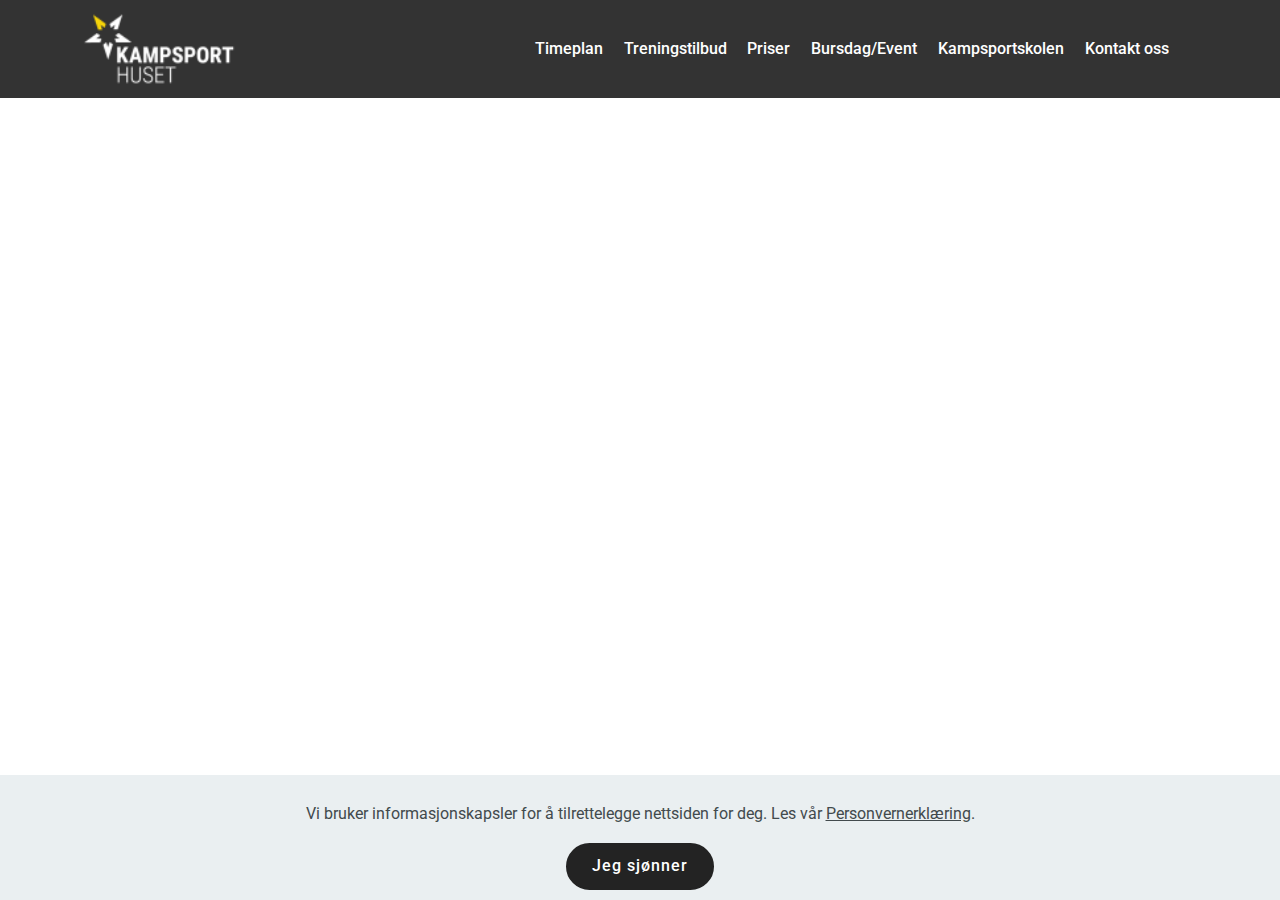
<file: boksing.html>
<!DOCTYPE html>
<html  >
<head>
  <!-- Site made with Mobirise Website Builder v5.9.13, https://mobirise.com -->
  <meta charset="UTF-8">
  <meta http-equiv="X-UA-Compatible" content="IE=edge">
  <meta name="generator" content="Mobirise v5.9.13, mobirise.com">
  <meta name="twitter:card" content="summary_large_image"/>
  <meta name="twitter:image:src" content="assets/images/boksing-meta.jpg">
  <meta property="og:image" content="assets/images/boksing-meta.jpg">
  <meta name="twitter:title" content="Boksing">
  <meta name="viewport" content="width=device-width, initial-scale=1, minimum-scale=1">
  <link rel="shortcut icon" href="assets/images/ksh-logo-2-hvit-260216-122x62.png" type="image/x-icon">
  <meta name="description" content="Boksing på Kampsporthuset.">
  
  
  <title>Boksing</title>
  <link rel="stylesheet" href="assets/web/assets/mobirise-icons/mobirise-icons.css">
  <link rel="stylesheet" href="assets/bootstrap/css/bootstrap.min.css">
  <link rel="stylesheet" href="assets/bootstrap/css/bootstrap-grid.min.css">
  <link rel="stylesheet" href="assets/bootstrap/css/bootstrap-reboot.min.css">
  <link rel="stylesheet" href="assets/web/assets/gdpr-plugin/gdpr-styles.css">
  <link rel="stylesheet" href="assets/tether/tether.min.css">
  <link rel="stylesheet" href="assets/dropdown/css/style.css">
  <link rel="stylesheet" href="assets/theme/css/style.css">
  <link rel="preload" href="https://fonts.googleapis.com/css?family=Roboto:100,100i,300,300i,400,400i,500,500i,700,700i,900,900i&display=swap" as="style" onload="this.onload=null;this.rel='stylesheet'">
  <noscript><link rel="stylesheet" href="https://fonts.googleapis.com/css?family=Roboto:100,100i,300,300i,400,400i,500,500i,700,700i,900,900i&display=swap"></noscript>
  <link rel="preload" as="style" href="assets/mobirise/css/mbr-additional.css?v=e3jhcK"><link rel="stylesheet" href="assets/mobirise/css/mbr-additional.css?v=e3jhcK" type="text/css">

  
  <meta name="facebook-domain-verification" content="fdeq2shmtqq7b84tv6conyb59xfjy6" />
<!-- Facebook Pixel Code -->
<script>
!function(f,b,e,v,n,t,s)
{if(f.fbq)return;n=f.fbq=function(){n.callMethod?
n.callMethod.apply(n,arguments):n.queue.push(arguments)};
if(!f._fbq)f._fbq=n;n.push=n;n.loaded=!0;n.version='2.0';
n.queue=[];t=b.createElement(e);t.async=!0;
t.src=v;s=b.getElementsByTagName(e)[0];
s.parentNode.insertBefore(t,s)}(window, document,'script',
'https://connect.facebook.net/en_US/fbevents.js');
fbq('init', '2117529978512488');
fbq('track', 'PageView');
</script>
<noscript><img height="1" width="1" style="display:none"
src="https://www.facebook.com/tr?id=2117529978512488&ev=PageView&noscript=1"
/></noscript>
<!-- End Facebook Pixel Code -->

  
</head>
<body>

<!-- Analytics -->


<!-- /Analytics -->


  
  <section class="menu cid-qTkzRZLJNu" once="menu" id="menu1-2p">

    

    <nav class="navbar navbar-expand beta-menu navbar-dropdown align-items-center navbar-fixed-top navbar-toggleable-sm">
        <button class="navbar-toggler navbar-toggler-right" type="button" data-toggle="collapse" data-target="#navbarSupportedContent" aria-controls="navbarSupportedContent" aria-expanded="false" aria-label="Toggle navigation">
            <div class="hamburger">
                <span></span>
                <span></span>
                <span></span>
                <span></span>
            </div>
        </button>
        <div class="menu-logo">
            <div class="navbar-brand">
                <span class="navbar-logo">
                    <a href="https://kampsporthuset.no">
                         <img src="assets/images/ksh-logo-2-hvit-260216-122x62.png" alt="Kampsporthuset" title="Kampsporthuset" style="height: 5.1rem;">
                    </a>
                </span>
                
            </div>
        </div>
        <div class="collapse navbar-collapse" id="navbarSupportedContent">
            <ul class="navbar-nav nav-dropdown nav-right" data-app-modern-menu="true"><li class="nav-item">
                    <a class="nav-link link text-white text-primary display-4" href="index.html#timeplan">
                        Timeplan</a>
                </li><li class="nav-item dropdown"><a class="nav-link link text-white display-4" href="index.html#content2-16" aria-expanded="false">
                        Treningstilbud</a></li><li class="nav-item"><a class="nav-link link text-white display-4" href="index.html#content4-1b" aria-expanded="false">Priser</a></li><li class="nav-item"><a class="nav-link link text-white display-4" href="https://bursdagshuset.no" aria-expanded="false">Bursdag/Event</a></li><li class="nav-item"><a class="nav-link link text-white display-4" href="https://kampsportskolen.no" aria-expanded="false">Kampsportskolen</a></li><li class="nav-item"><a class="nav-link link text-white display-4" href="#bottom" aria-expanded="false">Kontakt oss</a></li><li class="nav-item"><a class="nav-link link text-white display-4" href="https://mobirise.com">
                        </a></li></ul>
            
        </div>
    </nav>
</section><section class="display-7" style="padding: 0;align-items: center;justify-content: center;flex-wrap: wrap;    align-content: center;display: flex;position: relative;height: 4rem;"><a href="https://mobiri.se/773268" style="flex: 1 1;height: 4rem;position: absolute;width: 100%;z-index: 1;"><img alt="" style="height: 4rem;" src="[data-uri]"></a><p style="margin: 0;text-align: center;" class="display-7">&#8204;</p><a style="z-index:1" href="https://mobirise.com/builder/ai-website-maker.html">Free AI Website Maker</a></section><script src="assets/popper/popper.min.js"></script>  <script src="assets/web/assets/jquery/jquery.min.js"></script>  <script src="assets/bootstrap/js/bootstrap.min.js"></script>  <script src="assets/web/assets/cookies-alert-plugin/cookies-alert-core.js"></script>  <script src="assets/web/assets/cookies-alert-plugin/cookies-alert-script.js"></script>  <script src="assets/tether/tether.min.js"></script>  <script src="assets/smoothscroll/smooth-scroll.js"></script>  <script src="assets/dropdown/js/nav-dropdown.js"></script>  <script src="assets/dropdown/js/navbar-dropdown.js"></script>  <script src="assets/touchswipe/jquery.touch-swipe.min.js"></script>  <script src="assets/theme/js/script.js"></script>  
  
  
<input name="cookieData" type="hidden" data-cookie-cookiesAlertType='false' data-cookie-customDialogSelector='null' data-cookie-colorText='#424a4d' data-cookie-colorBg='rgb(234, 239, 241)' data-cookie-opacityOverlay='80' data-cookie-bgOpacity='100' data-cookie-textButton='Jeg sjønner' data-cookie-rejectText='Reject' data-cookie-colorButton='undefined' data-cookie-rejectColor='#ffffff' data-cookie-colorLink='#424a4d' data-cookie-underlineLink='true' data-cookie-text="Vi bruker informasjonskapsler for å tilrettelegge nettsiden for deg. Les vår <a href='privacy.html'>Personvernerklæring</a>.">
  </body>
</html>
</file>
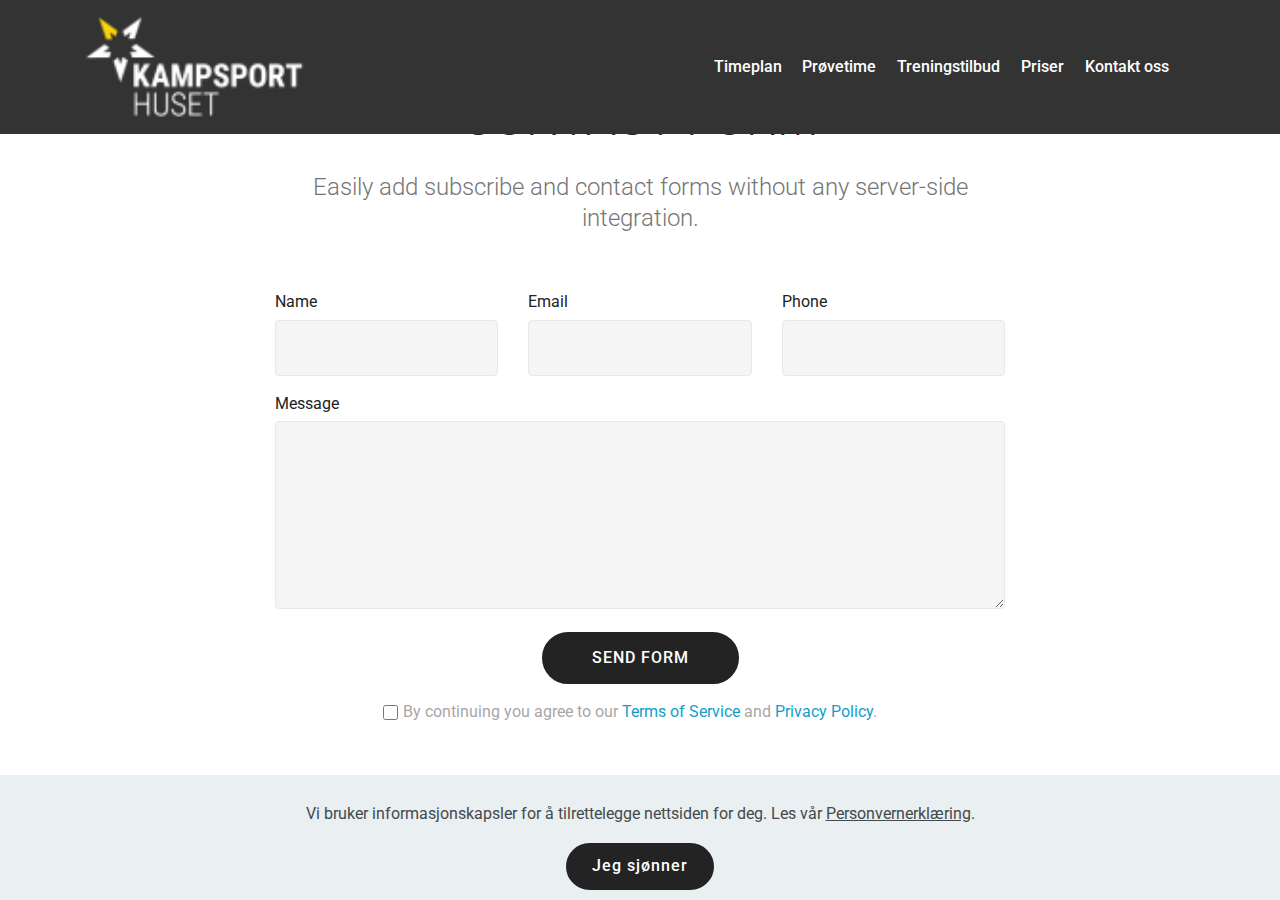
<file: free.html>
<!DOCTYPE html>
<html  >
<head>
  
  <meta charset="UTF-8">
  <meta http-equiv="X-UA-Compatible" content="IE=edge">
  
  <meta name="viewport" content="width=device-width, initial-scale=1, minimum-scale=1">
  <link rel="shortcut icon" href="assets/images/ksh-logo-2-hvit-260216-122x62.png" type="image/x-icon">
  <meta name="description" content="Web Page Builder Description">
  
  
  <title>Free</title>
  <link rel="stylesheet" href="assets/web/assets/mobirise-icons/mobirise-icons.css">
  <link rel="stylesheet" href="assets/bootstrap/css/bootstrap.min.css">
  <link rel="stylesheet" href="assets/bootstrap/css/bootstrap-grid.min.css">
  <link rel="stylesheet" href="assets/bootstrap/css/bootstrap-reboot.min.css">
  <link rel="stylesheet" href="assets/web/assets/gdpr-plugin/gdpr-styles.css">
  <link rel="stylesheet" href="assets/tether/tether.min.css">
  <link rel="stylesheet" href="assets/dropdown/css/style.css">
  <link rel="stylesheet" href="assets/theme/css/style.css">
  <link rel="stylesheet" href="assets/recaptcha.css">
  <link rel="preload" href="https://fonts.googleapis.com/css?family=Roboto:100,100i,300,300i,400,400i,500,500i,700,700i,900,900i&display=swap" as="style" onload="this.onload=null;this.rel='stylesheet'">
  <noscript><link rel="stylesheet" href="https://fonts.googleapis.com/css?family=Roboto:100,100i,300,300i,400,400i,500,500i,700,700i,900,900i&display=swap"></noscript>
  <link rel="preload" as="style" href="assets/mobirise/css/mbr-additional.css?v=Mqbwmf"><link rel="stylesheet" href="assets/mobirise/css/mbr-additional.css?v=Mqbwmf" type="text/css">

  
  <meta name="facebook-domain-verification" content="fdeq2shmtqq7b84tv6conyb59xfjy6" />
<!-- Facebook Pixel Code -->
<script>
!function(f,b,e,v,n,t,s)
{if(f.fbq)return;n=f.fbq=function(){n.callMethod?
n.callMethod.apply(n,arguments):n.queue.push(arguments)};
if(!f._fbq)f._fbq=n;n.push=n;n.loaded=!0;n.version='2.0';
n.queue=[];t=b.createElement(e);t.async=!0;
t.src=v;s=b.getElementsByTagName(e)[0];
s.parentNode.insertBefore(t,s)}(window, document,'script',
'https://connect.facebook.net/en_US/fbevents.js');
fbq('init', '2117529978512488');
fbq('track', 'PageView');
</script>
<noscript><img height="1" width="1" style="display:none"
src="https://www.facebook.com/tr?id=2117529978512488&ev=PageView&noscript=1"
/></noscript>
<!-- End Facebook Pixel Code -->

  
</head>
<body>

<!-- Analytics -->


<!-- /Analytics -->


  
  <section class="menu cid-qTkzRZLJNu" once="menu" id="menu1-34">

    

    <nav class="navbar navbar-expand beta-menu navbar-dropdown align-items-center navbar-fixed-top navbar-toggleable-sm">
        <button class="navbar-toggler navbar-toggler-right" type="button" data-toggle="collapse" data-target="#navbarSupportedContent" aria-controls="navbarSupportedContent" aria-expanded="false" aria-label="Toggle navigation">
            <div class="hamburger">
                <span></span>
                <span></span>
                <span></span>
                <span></span>
            </div>
        </button>
        <div class="menu-logo">
            <div class="navbar-brand">
                <span class="navbar-logo">
                    <a href="https://kampsporthuset.no">
                         <img src="assets/images/ksh-logo-2-hvit-260216-122x62.png" alt="Kampsporthuset" title="Kampsporthuset" style="height: 7.4rem;">
                    </a>
                </span>
                
            </div>
        </div>
        <div class="collapse navbar-collapse" id="navbarSupportedContent">
            <ul class="navbar-nav nav-dropdown nav-right" data-app-modern-menu="true"><li class="nav-item">
                    <a class="nav-link link text-white text-primary display-4" href="index.html#schedule">
                        Timeplan</a>
                </li><li class="nav-item"><a class="nav-link link text-white text-primary display-4" href="gratis.html">Prøvetime</a></li><li class="nav-item dropdown"><a class="nav-link link text-white display-4" href="index.html#content2-16" aria-expanded="false">
                        Treningstilbud</a></li><li class="nav-item"><a class="nav-link link text-white display-4" href="index.html#content4-1b" aria-expanded="false">Priser</a></li><li class="nav-item"><a class="nav-link link text-white display-4" href="#bottom" aria-expanded="false">Kontakt oss</a></li><li class="nav-item"><a class="nav-link link text-white display-4" href="#">
                        </a></li></ul>
            
        </div>
    </nav>
</section>

<section class="mbr-section form1 cid-u6f8rVgOHX" id="form1-35">

    

    
    <div class="container">
        <div class="row justify-content-center">
            <div class="title col-12 col-lg-8">
                <h2 class="mbr-section-title align-center pb-3 mbr-fonts-style display-2">
                    CONTACT FORM
                </h2>
                <h3 class="mbr-section-subtitle align-center mbr-light pb-3 mbr-fonts-style display-5">
                    Easily add subscribe and contact forms without any server-side integration.
                </h3>
            </div>
        </div>
    </div>
    <div class="container">
        <div class="row justify-content-center">
            <div class="media-container-column col-lg-8" data-form-type="formoid">
                <!---Formbuilder Form--->
                <form action="https://mobirise.eu/" method="POST" class="mbr-form form-with-styler" data-form-title="Mobirise Form"><input type="hidden" name="email" data-form-email="true" value="le3c8EE5h8dyBncv0frwAUBMva3iKQeX6wquDb0OibQJ9Ta36TQgnA/URqcKnKAhwIuqVGSBCvEpJjZseSvtxJBGfDTVLNqa0Ccx3oJTDsPucMeoYYnDPeVj42ClS2sw.0/s5211e494uMiZ5LhYwNnP6y5uMO3ZE7zU0oekkO4kvrST7tFyBEk0hv93xNBKItAnjhb+5ubZ5/DQyFRIdAso2oabtdIW/z48Qk5glQiScNJUj2QYhgHaiGnAUYbl/">
                    <div class="row">
                        <div hidden="hidden" data-form-alert="" class="alert alert-success col-12">Thanks for filling out the form!</div>
                        <div hidden="hidden" data-form-alert-danger="" class="alert alert-danger col-12">
                        </div>
                    </div>
                    <div class="dragArea row">
                        <div class="col-md-4  form-group" data-for="name">
                            <label for="name-form1-35" class="form-control-label mbr-fonts-style display-7">Name</label>
                            <input type="text" name="name" data-form-field="Name" required="required" class="form-control display-7" id="name-form1-35">
                        </div>
                        <div class="col-md-4  form-group" data-for="email">
                            <label for="email-form1-35" class="form-control-label mbr-fonts-style display-7">Email</label>
                            <input type="email" name="email" data-form-field="Email" required="required" class="form-control display-7" id="email-form1-35">
                        </div>
                        <div data-for="phone" class="col-md-4  form-group">
                            <label for="phone-form1-35" class="form-control-label mbr-fonts-style display-7">Phone</label>
                            <input type="tel" name="phone" data-form-field="Phone" class="form-control display-7" id="phone-form1-35">
                        </div>
                        <div data-for="message" class="col-md-12 form-group">
                            <label for="message-form1-35" class="form-control-label mbr-fonts-style display-7">Message</label>
                            <textarea name="message" data-form-field="Message" class="form-control display-7" id="message-form1-35"></textarea>
                        </div>
                        <div class="col-md-12 input-group-btn align-center">
                            <button type="submit" class="btn btn-primary btn-form display-4">SEND FORM</button>
                        </div>
                    </div>
                <span class="gdpr-block">
<label>
<span class="textGDPR display-7" style="color: #a7a7a7"><input type="checkbox" name="gdpr" id="gdpr-form1-35" required="">By continuing you agree to our <a style="color: #149dcc; text-decoration: none;" href="terms.html">Terms of Service</a> and <a style="color: #149dcc; text-decoration: none;" href="policy.html">Privacy Policy</a>.</span>
</label>
</span></form><!---Formbuilder Form--->
            </div>
        </div>
    </div>
</section>


<script src="assets/popper/popper.min.js"></script>
  <script src="assets/web/assets/jquery/jquery.min.js"></script>
  <script src="assets/bootstrap/js/bootstrap.min.js"></script>
  <script src="assets/web/assets/cookies-alert-plugin/cookies-alert-core.js"></script>
  <script src="assets/web/assets/cookies-alert-plugin/cookies-alert-script.js"></script>
  <script src="assets/tether/tether.min.js"></script>
  <script src="assets/smoothscroll/smooth-scroll.js"></script>
  <script src="assets/dropdown/js/nav-dropdown.js"></script>
  <script src="assets/dropdown/js/navbar-dropdown.js"></script>
  <script src="assets/touchswipe/jquery.touch-swipe.min.js"></script>
  <script src="assets/theme/js/script.js"></script>
  <script src="assets/formoid.min.js"></script>
  
  
  
<input name="cookieData" type="hidden" data-cookie-cookiesAlertType='false' data-cookie-customDialogSelector='null' data-cookie-colorText='#424a4d' data-cookie-colorBg='rgb(234, 239, 241)' data-cookie-opacityOverlay='80' data-cookie-bgOpacity='100' data-cookie-textButton='Jeg sjønner' data-cookie-rejectText='Reject' data-cookie-colorButton='undefined' data-cookie-rejectColor='#ffffff' data-cookie-colorLink='#424a4d' data-cookie-underlineLink='true' data-cookie-text="Vi bruker informasjonskapsler for å tilrettelegge nettsiden for deg. Les vår <a href='privacy.html'>Personvernerklæring</a>.">
  </body>
</html>
</file>
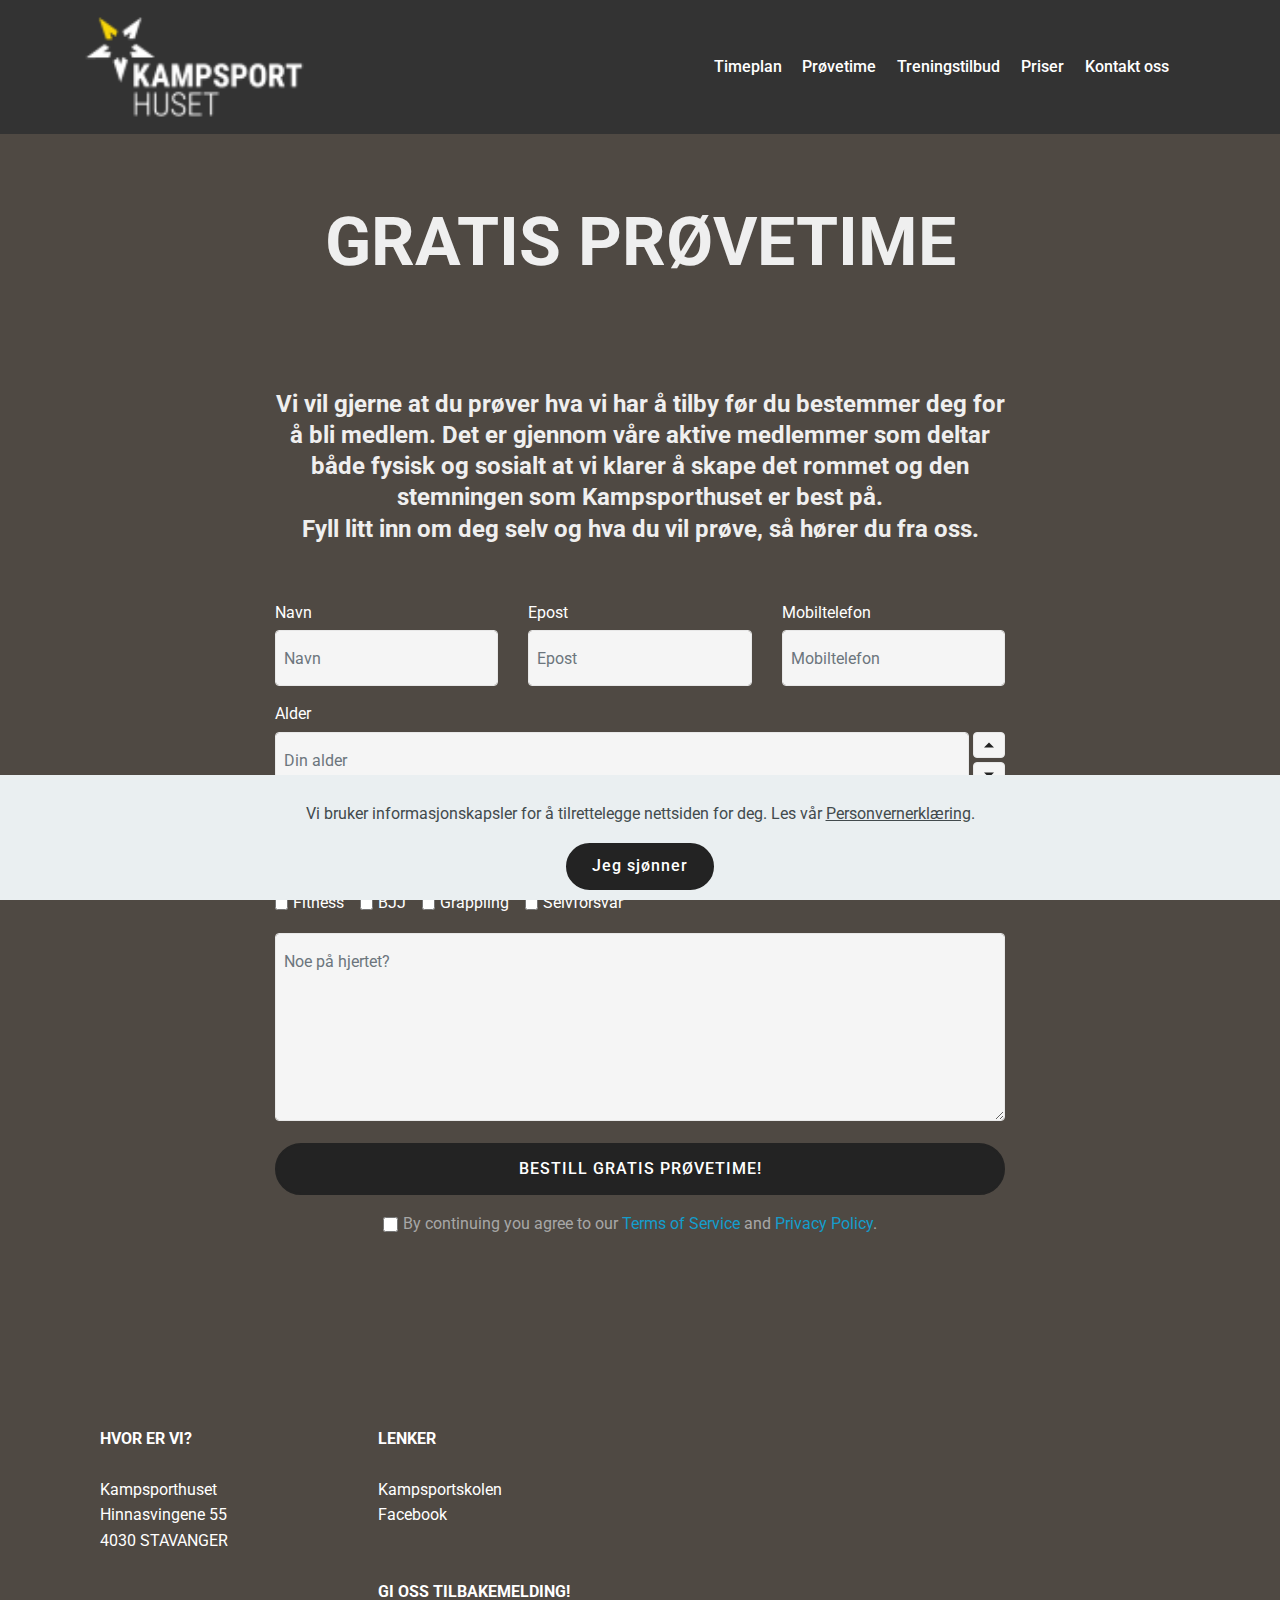
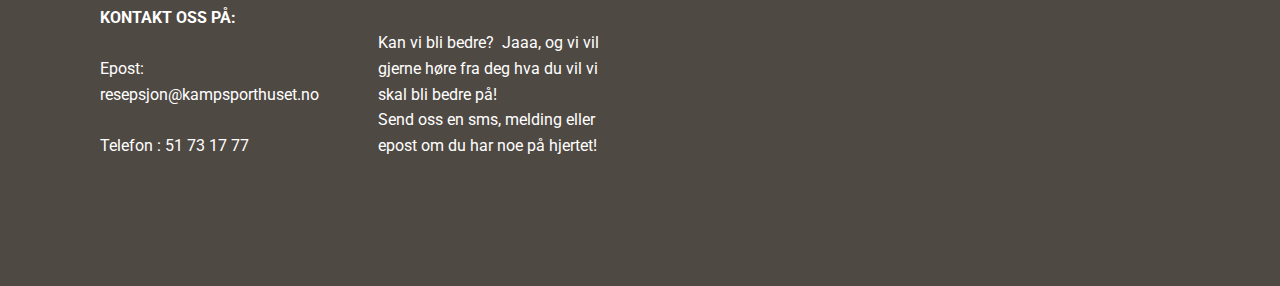
<file: gratis.html>
<!DOCTYPE html>
<html  >
<head>
  
  <meta charset="UTF-8">
  <meta http-equiv="X-UA-Compatible" content="IE=edge">
  
  <meta name="viewport" content="width=device-width, initial-scale=1, minimum-scale=1">
  <link rel="shortcut icon" href="assets/images/ksh-logo-2-hvit-260216-122x62.png" type="image/x-icon">
  <meta name="description" content="Gratis prøvetime!! Bli med å prøv som dette er noe for deg!">
  
  
  <title>Gratis prøvetime</title>
  <link rel="stylesheet" href="assets/web/assets/mobirise-icons/mobirise-icons.css">
  <link rel="stylesheet" href="assets/bootstrap/css/bootstrap.min.css">
  <link rel="stylesheet" href="assets/bootstrap/css/bootstrap-grid.min.css">
  <link rel="stylesheet" href="assets/bootstrap/css/bootstrap-reboot.min.css">
  <link rel="stylesheet" href="assets/web/assets/gdpr-plugin/gdpr-styles.css">
  <link rel="stylesheet" href="assets/tether/tether.min.css">
  <link rel="stylesheet" href="assets/dropdown/css/style.css">
  <link rel="stylesheet" href="assets/formstyler/jquery.formstyler.css">
  <link rel="stylesheet" href="assets/formstyler/jquery.formstyler.theme.css">
  <link rel="stylesheet" href="assets/datepicker/jquery.datetimepicker.min.css">
  <link rel="stylesheet" href="assets/socicon/css/styles.css">
  <link rel="stylesheet" href="assets/theme/css/style.css">
  <link rel="stylesheet" href="assets/recaptcha.css">
  <link rel="preload" href="https://fonts.googleapis.com/css?family=Roboto:100,100i,300,300i,400,400i,500,500i,700,700i,900,900i&display=swap" as="style" onload="this.onload=null;this.rel='stylesheet'">
  <noscript><link rel="stylesheet" href="https://fonts.googleapis.com/css?family=Roboto:100,100i,300,300i,400,400i,500,500i,700,700i,900,900i&display=swap"></noscript>
  <link rel="preload" as="style" href="assets/mobirise/css/mbr-additional.css?v=SpxKPF"><link rel="stylesheet" href="assets/mobirise/css/mbr-additional.css?v=SpxKPF" type="text/css">

  
  <meta name="facebook-domain-verification" content="fdeq2shmtqq7b84tv6conyb59xfjy6" />
<!-- Facebook Pixel Code -->
<script>
!function(f,b,e,v,n,t,s)
{if(f.fbq)return;n=f.fbq=function(){n.callMethod?
n.callMethod.apply(n,arguments):n.queue.push(arguments)};
if(!f._fbq)f._fbq=n;n.push=n;n.loaded=!0;n.version='2.0';
n.queue=[];t=b.createElement(e);t.async=!0;
t.src=v;s=b.getElementsByTagName(e)[0];
s.parentNode.insertBefore(t,s)}(window, document,'script',
'https://connect.facebook.net/en_US/fbevents.js');
fbq('init', '2117529978512488');
fbq('track', 'PageView');
</script>
<noscript><img height="1" width="1" style="display:none"
src="https://www.facebook.com/tr?id=2117529978512488&ev=PageView&noscript=1"
/></noscript>
<!-- End Facebook Pixel Code -->

  
</head>
<body>

<!-- Analytics -->


<!-- /Analytics -->


  
  <section class="menu cid-qTkzRZLJNu" once="menu" id="menu1-z">

    

    <nav class="navbar navbar-expand beta-menu navbar-dropdown align-items-center navbar-fixed-top navbar-toggleable-sm">
        <button class="navbar-toggler navbar-toggler-right" type="button" data-toggle="collapse" data-target="#navbarSupportedContent" aria-controls="navbarSupportedContent" aria-expanded="false" aria-label="Toggle navigation">
            <div class="hamburger">
                <span></span>
                <span></span>
                <span></span>
                <span></span>
            </div>
        </button>
        <div class="menu-logo">
            <div class="navbar-brand">
                <span class="navbar-logo">
                    <a href="https://kampsporthuset.no">
                         <img src="assets/images/ksh-logo-2-hvit-260216-122x62.png" alt="Kampsporthuset" title="Kampsporthuset" style="height: 7.4rem;">
                    </a>
                </span>
                
            </div>
        </div>
        <div class="collapse navbar-collapse" id="navbarSupportedContent">
            <ul class="navbar-nav nav-dropdown nav-right" data-app-modern-menu="true"><li class="nav-item">
                    <a class="nav-link link text-white text-primary display-4" href="index.html#schedule">
                        Timeplan</a>
                </li><li class="nav-item"><a class="nav-link link text-white text-primary display-4" href="gratis.html">Prøvetime</a></li><li class="nav-item dropdown"><a class="nav-link link text-white display-4" href="index.html#content2-16" aria-expanded="false">
                        Treningstilbud</a></li><li class="nav-item"><a class="nav-link link text-white display-4" href="index.html#content4-1b" aria-expanded="false">Priser</a></li><li class="nav-item"><a class="nav-link link text-white display-4" href="#bottom" aria-expanded="false">Kontakt oss</a></li><li class="nav-item"><a class="nav-link link text-white display-4" href="#">
                        </a></li></ul>
            
        </div>
    </nav>
</section>

<section class="mbr-section form1 cid-rxEa2psz9j" id="form1-1o">

    

    
    <div class="container">
        <div class="row justify-content-center">
            <div class="title col-12 col-lg-8">
                <h2 class="mbr-section-title align-center pb-3 mbr-fonts-style display-1">
                    <br><strong>GRATIS PRØVETIME</strong><br><br></h2>
                <h3 class="mbr-section-subtitle align-center mbr-light pb-3 mbr-fonts-style display-5"><strong>Vi vil gjerne at du prøver hva vi har å tilby før du bestemmer deg for å bli medlem. Det er gjennom våre aktive medlemmer som deltar både fysisk og sosialt at vi klarer å skape det rommet og den stemningen som Kampsporthuset  er best på.
</strong><div><strong>Fyll litt inn om deg selv og hva du vil prøve, så hører du fra oss.</strong></div></h3>
            </div>
        </div>
    </div>
    <div class="container">
        <div class="row justify-content-center">
            <div class="media-container-column col-lg-8" data-form-type="formoid">
<!--Formbuilder Form-->
<form action="https://mobirise.eu/" method="POST" class="mbr-form form-with-styler" data-form-title="Trial"><input type="hidden" name="email" data-form-email="true" value="lJCCJRzyDcjxyPXt3ks7oplCWdWp6m3mvKcpHY0or63BYpJH5wm51gs1pEJ2sxQKrwNqkdXatM0I2aJPys60nbeL15suD9eO75iSxY/pun8Q7eua3y+KD+W0ETRmDq9J.58hJNFhVLVFrXpdVLEy5D10KU9R74trOXuDsGSQxjjMaZ7LNqRD+ywIVz1T5gTc7J+krozc+Q8h9bM73pxOUkyGmyXPqVPykmOy2xDam6dvVdMZCsNCZVnKxCgukDJft">
<div class="row">
<div hidden="hidden" data-form-alert="" class="alert alert-success col-12">Takk for registreringen, vi gleder oss til å se deg!</div>
<div hidden="hidden" data-form-alert-danger="" class="alert alert-danger col-12"> </div>
</div>
<div class="dragArea row">
<div class="col-md-4 form-group" data-for="name">
<label for="name-form1-1o" class="form-control-label mbr-fonts-style display-7">Navn</label>
<input type="text" name="name" placeholder="Navn" data-form-field="Name" required="required" class="form-control display-7" value="" id="name-form1-1o">
</div>
<div class="col-md-4 form-group" data-for="email">
<label for="email-form1-1o" class="form-control-label mbr-fonts-style display-7">Epost</label>
<input type="email" name="email" placeholder="Epost" data-form-field="Email" required="required" class="form-control display-7" value="" id="email-form1-1o">
</div>
<div data-for="phone" class="col-md-4 form-group">
<label for="phone-form1-1o" class="form-control-label mbr-fonts-style display-7">Mobiltelefon</label>
<input type="tel" name="phone" placeholder="Mobiltelefon" data-form-field="Phone" class="form-control display-7" required="required" value="" id="phone-form1-1o">
</div>
<div data-for="age" class="col-lg-12 col-md-12 col-sm-12 form-group">
<label for="age-form1-1o" class="form-control-label mbr-fonts-style display-7">Alder</label>
<input type="number" name="age" placeholder="Din alder" data-form-field="age" class="form-control display-7" max="100" min="0" step="1" required="required" value="" id="age-form1-1o">
</div>
<div class="col-lg-12 col-md-12 col-sm-12">
<h5 class="mbr-fonts-style display-5">Velg hva du har lyst til å prøve her hos oss.Vi svarer deg, så finner vi en time som passer deg.</h5>
</div>
<div class="col-lg-9 col-md-12 col-sm-12 form-group">
<div class="form-control-label">
</div>
<div data-for="Kampsportskolen " class="form-check form-check-inline">
<input type="checkbox" value="Yes" name="Kampsportskolen " data-form-field="Kampsportskolen " class="form-check-input display-7" id="Kampsportskolen -form1-1o">
<label for="Kampsportskolen -form1-1o" class="form-check-label display-7">Kampsportskolen </label>
</div>
<div data-for="Boksing " class="form-check form-check-inline">
<input type="checkbox" value="Yes" name="Boksing " data-form-field="Boksing " class="form-check-input display-7" id="Boksing -form1-1o">
<label for="Boksing -form1-1o" class="form-check-label display-7">Boksing </label>
</div>
<div data-for="Muay Thai " class="form-check form-check-inline">
<input type="checkbox" value="Yes" name="Muay Thai " data-form-field="Muay Thai " class="form-check-input display-7" id="Muay Thai -form1-1o">
<label for="Muay Thai -form1-1o" class="form-check-label display-7">Muay Thai </label>
</div>
<div data-for="MMA" class="form-check form-check-inline">
<input type="checkbox" value="Yes" name="MMA" data-form-field="MMA" class="form-check-input display-7" id="MMA-form1-1o">
<label for="MMA-form1-1o" class="form-check-label display-7">MMA</label>
</div>
<div data-for="Kickboxing" class="form-check form-check-inline">
<input type="checkbox" value="Yes" name="Kickboxing" data-form-field="Kickboxing" class="form-check-input display-7" id="Kickboxing-form1-1o">
<label for="Kickboxing-form1-1o" class="form-check-label display-7">Kickboxing</label>
</div>
<div data-for="Fitness" class="form-check form-check-inline">
<input type="checkbox" value="Yes" name="Fitness" data-form-field="Fitness" class="form-check-input display-7" id="Fitness-form1-1o">
<label for="Fitness-form1-1o" class="form-check-label display-7">Fitness</label>
</div>
<div data-for="BJJ" class="form-check form-check-inline">
<input type="checkbox" value="Yes" name="BJJ" data-form-field="BJJ" class="form-check-input display-7" id="BJJ-form1-1o">
<label for="BJJ-form1-1o" class="form-check-label display-7">BJJ</label>
</div>
<div data-for="Grappling" class="form-check form-check-inline">
<input type="checkbox" value="Yes" name="Grappling" data-form-field="Grappling" class="form-check-input display-7" id="Grappling-form1-1o">
<label for="Grappling-form1-1o" class="form-check-label display-7">Grappling</label>
</div>
<div data-for="Selvforsvar" class="form-check form-check-inline">
<input type="checkbox" value="Yes" name="Selvforsvar" data-form-field="Selvforsvar" class="form-check-input display-7" id="Selvforsvar-form1-1o">
<label for="Selvforsvar-form1-1o" class="form-check-label display-7">Selvforsvar</label>
</div>
</div>
<div class="col-md-12 form-group" data-for="message">
<textarea name="message" placeholder="Noe på hjertet?" data-form-field="Message" class="form-control display-7" id="message-form1-1o"></textarea>
</div>
<div class="col-md-12 input-group-btn align-center">
<button type="submit" class="w-100 w-100 w-100 w-100 w-100 w-100 w-100 w-100 w-100 btn btn-primary btn-form display-4">BESTILL GRATIS PRØVETIME!</button>
</div>
</div>
<span class="gdpr-block">
<label>
<span class="textGDPR display-7" style="color: #a7a7a7"><input type="checkbox" name="gdpr" id="gdpr-form1-1o" required="">By continuing you agree to our <a style="color: #149dcc; text-decoration: none;" href="terms.html">Terms of Service</a> and <a style="color: #149dcc; text-decoration: none;" href="policy.html">Privacy Policy</a>.</span>
</label>
</span></form><!--Formbuilder Form-->
</div>
        </div>
    </div>
</section>

<section class="cid-r233x9uL71" id="footer2-1f">

    

    

    <div class="container">
        <div class="media-container-row content mbr-white">
            <div class="col-12 col-md-3 mbr-fonts-style display-7">
                <p class="mbr-text"><strong>HVOR ER VI?</strong><br>
                    <br>Kampsporthuset<br>Hinnasvingene 55<br>4030 STAVANGER<br>
                    <br>
                    <br><strong>KONTAKT OSS PÅ:</strong><br>
                    <br>Epost: resepsjon@kampsporthuset.no &nbsp; &nbsp; &nbsp; &nbsp; &nbsp; &nbsp; &nbsp; &nbsp; &nbsp; &nbsp;<br>Telefon : 51 73 17 77<br><br></p>
            </div>
            <div class="col-12 col-md-3 mbr-fonts-style display-7">
                <p class="mbr-text"><strong>LENKER</strong><br>
                    <br><a href="https://kampsportskolen.no" class="text-white">Kampsportskolen</a><br><a href="https://www.facebook.com/Kampsporthuse" class="text-white">Facebook</a><br><br>
                    <br><strong>GI OSS TILBAKEMELDING!</strong><br>
                    <br>Kan vi bli bedre? &nbsp;Jaaa, og vi vil gjerne høre fra deg hva du vil vi skal bli bedre på!<br>Send oss en sms, melding eller epost om du har noe på hjertet!</p>
            </div>
            <div class="col-12 col-md-6">
                <div class="google-map"><iframe frameborder="0" style="border:0" src="https://www.google.com/maps/embed?pb=!1m18!1m12!1m3!1d1435.4701928742406!2d5.72224377527848!3d58.92154548145112!2m3!1f0!2f0!3f0!3m2!1i1024!2i768!4f13.1!3m3!1m2!1s0x463a35d319673b29%3A0x5e027d39dd742fda!2sKampsporthuset!5e0!3m2!1sno!2sno!4v1688446453114!5m2!1sno!2sno" allowfullscreen=""></iframe></div>
            </div>
        </div>
        
    </div>
</section>


<script src="assets/popper/popper.min.js"></script>
  <script src="assets/web/assets/jquery/jquery.min.js"></script>
  <script src="assets/bootstrap/js/bootstrap.min.js"></script>
  <script src="assets/web/assets/cookies-alert-plugin/cookies-alert-core.js"></script>
  <script src="assets/web/assets/cookies-alert-plugin/cookies-alert-script.js"></script>
  <script src="assets/tether/tether.min.js"></script>
  <script src="assets/smoothscroll/smooth-scroll.js"></script>
  <script src="assets/dropdown/js/nav-dropdown.js"></script>
  <script src="assets/dropdown/js/navbar-dropdown.js"></script>
  <script src="assets/touchswipe/jquery.touch-swipe.min.js"></script>
  <script src="assets/formstyler/jquery.formstyler.js"></script>
  <script src="assets/formstyler/jquery.formstyler.min.js"></script>
  <script src="assets/datepicker/jquery.datetimepicker.full.js"></script>
  <script src="assets/theme/js/script.js"></script>
  <script src="assets/formoid.min.js"></script>
  
  
  
<input name="cookieData" type="hidden" data-cookie-cookiesAlertType='false' data-cookie-customDialogSelector='null' data-cookie-colorText='#424a4d' data-cookie-colorBg='rgb(234, 239, 241)' data-cookie-opacityOverlay='80' data-cookie-bgOpacity='100' data-cookie-textButton='Jeg sjønner' data-cookie-rejectText='Reject' data-cookie-colorButton='undefined' data-cookie-rejectColor='#ffffff' data-cookie-colorLink='#424a4d' data-cookie-underlineLink='true' data-cookie-text="Vi bruker informasjonskapsler for å tilrettelegge nettsiden for deg. Les vår <a href='privacy.html'>Personvernerklæring</a>.">
  </body>
</html>
</file>
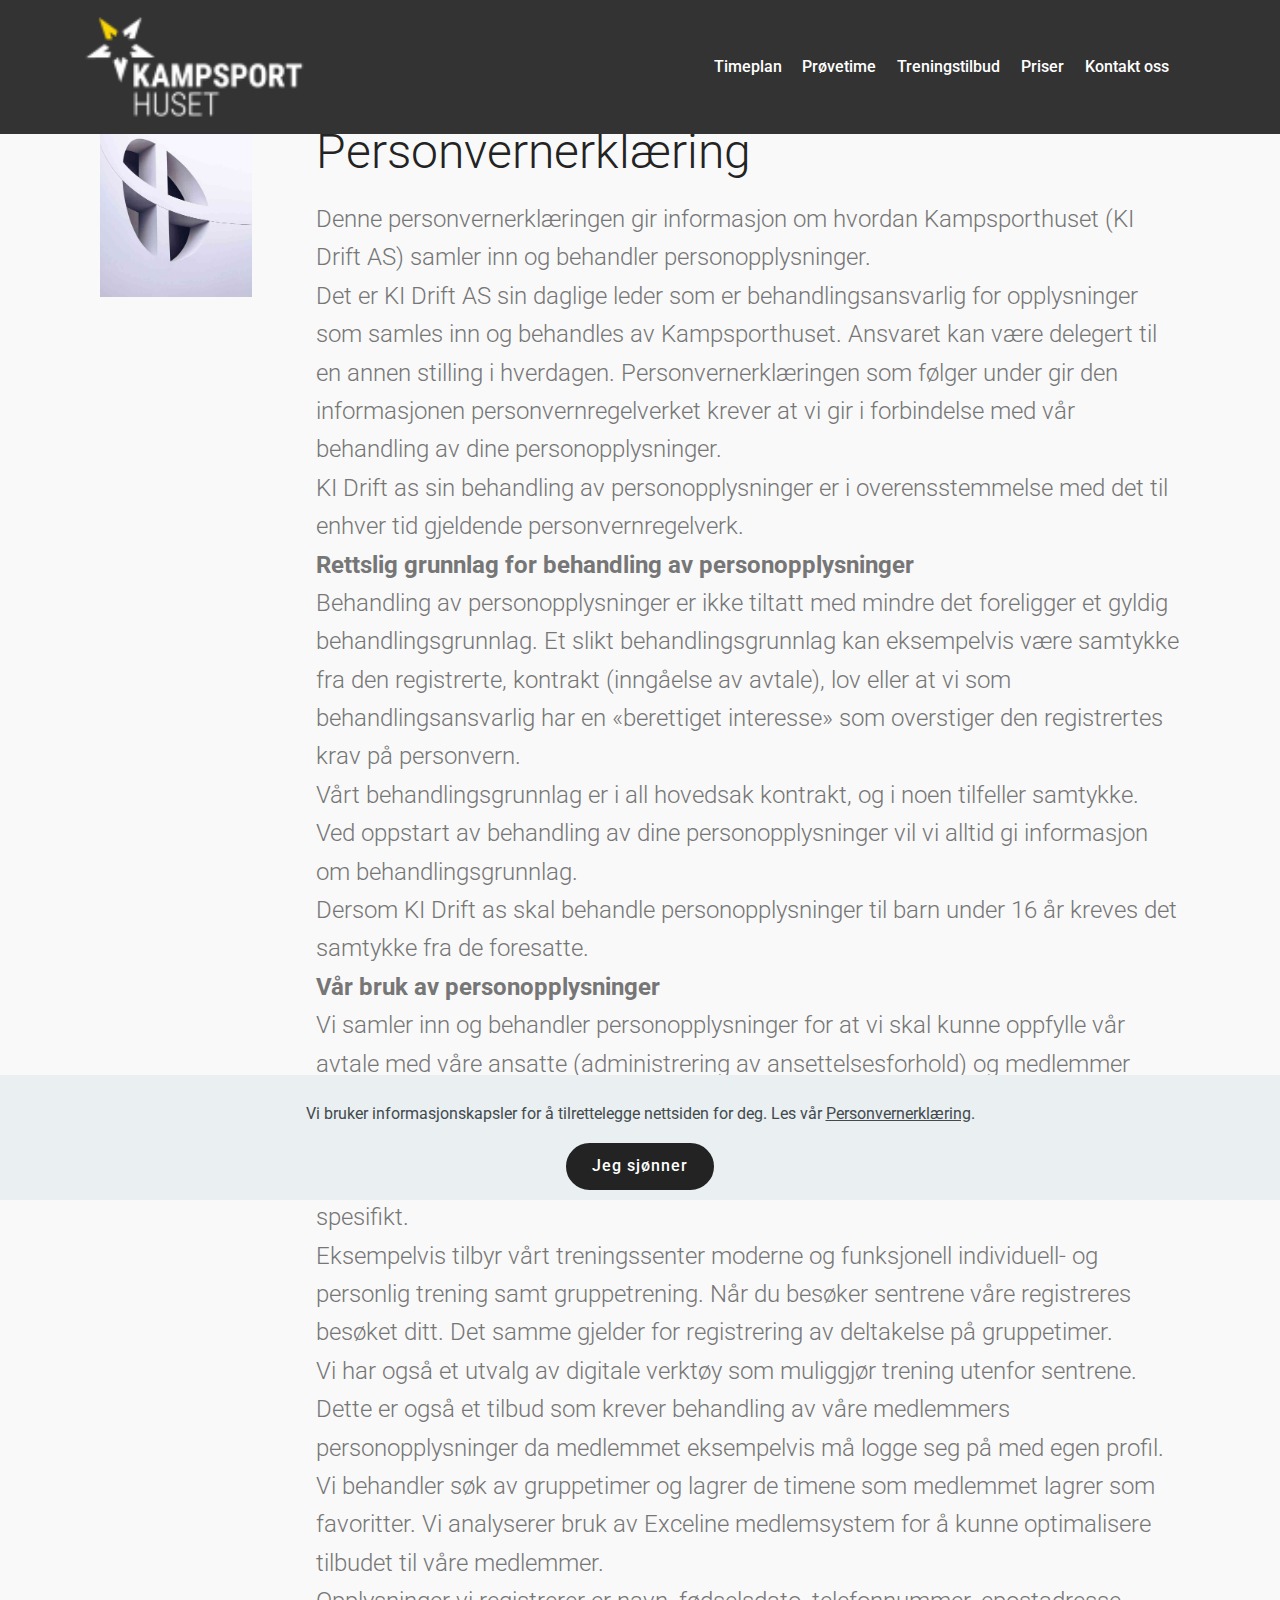
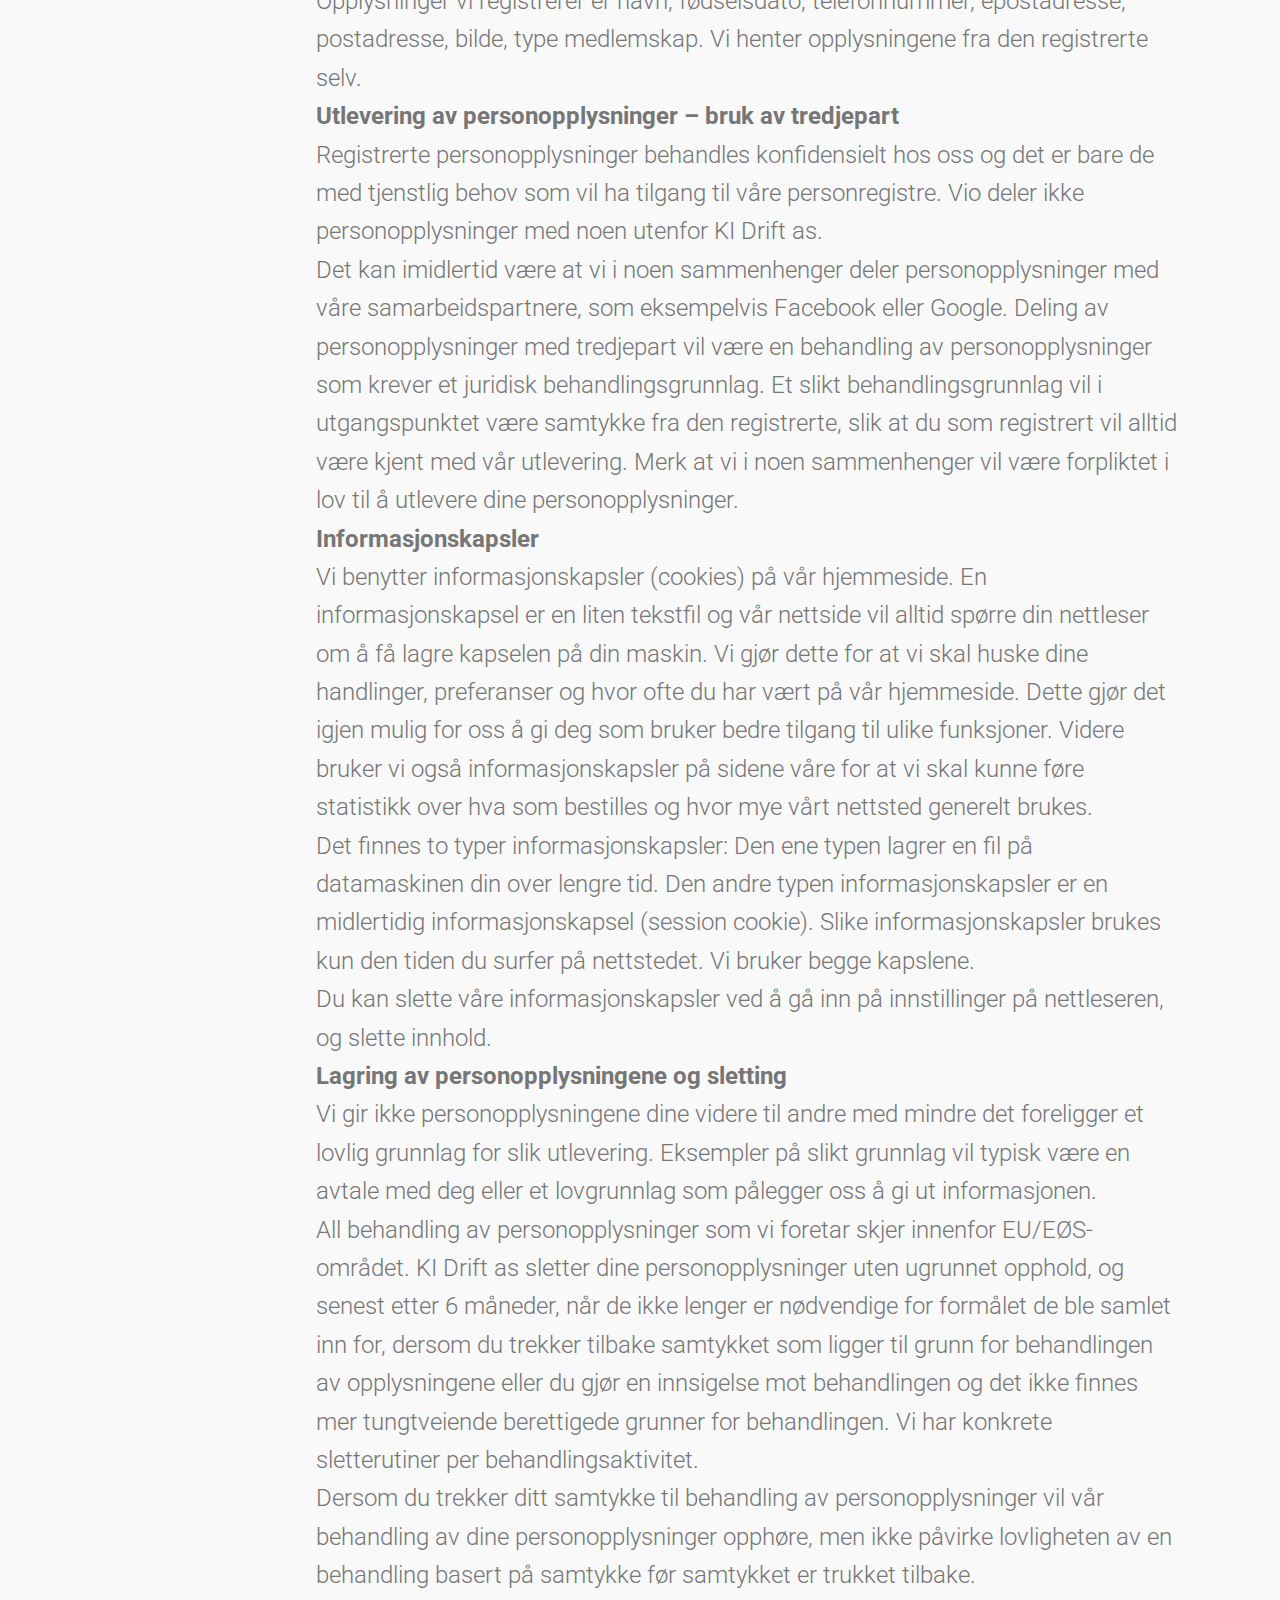
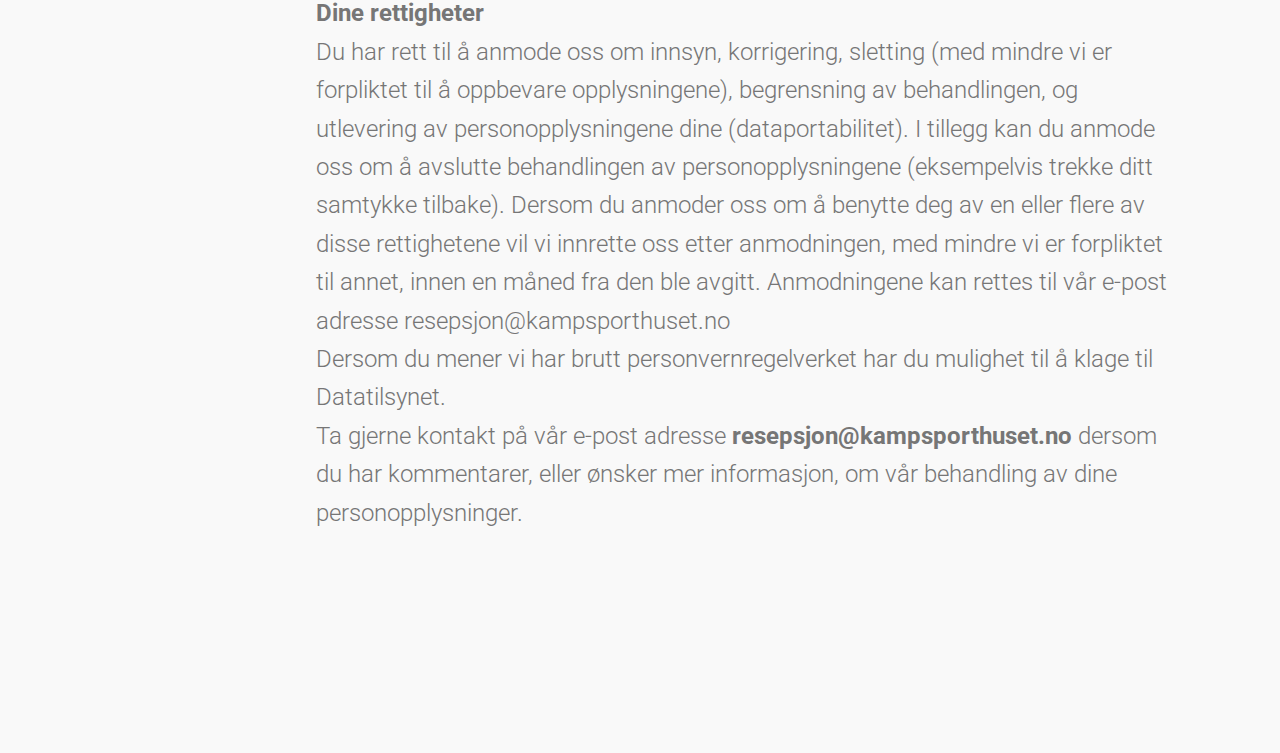
<file: privacy.html>
<!DOCTYPE html>
<html  >
<head>
  
  <meta charset="UTF-8">
  <meta http-equiv="X-UA-Compatible" content="IE=edge">
  
  <meta name="viewport" content="width=device-width, initial-scale=1, minimum-scale=1">
  <link rel="shortcut icon" href="assets/images/ksh-logo-2-hvit-260216-122x62.png" type="image/x-icon">
  <meta name="description" content="Personvernerklæring for Kampsporthuset">
  
  
  <title>Personvern</title>
  <link rel="stylesheet" href="assets/web/assets/mobirise-icons/mobirise-icons.css">
  <link rel="stylesheet" href="assets/bootstrap/css/bootstrap.min.css">
  <link rel="stylesheet" href="assets/bootstrap/css/bootstrap-grid.min.css">
  <link rel="stylesheet" href="assets/bootstrap/css/bootstrap-reboot.min.css">
  <link rel="stylesheet" href="assets/web/assets/gdpr-plugin/gdpr-styles.css">
  <link rel="stylesheet" href="assets/tether/tether.min.css">
  <link rel="stylesheet" href="assets/dropdown/css/style.css">
  <link rel="stylesheet" href="assets/theme/css/style.css">
  <link rel="preload" href="https://fonts.googleapis.com/css?family=Roboto:100,100i,300,300i,400,400i,500,500i,700,700i,900,900i&display=swap" as="style" onload="this.onload=null;this.rel='stylesheet'">
  <noscript><link rel="stylesheet" href="https://fonts.googleapis.com/css?family=Roboto:100,100i,300,300i,400,400i,500,500i,700,700i,900,900i&display=swap"></noscript>
  <link rel="preload" as="style" href="assets/mobirise/css/mbr-additional.css?v=dDc1ot"><link rel="stylesheet" href="assets/mobirise/css/mbr-additional.css?v=dDc1ot" type="text/css">

  
  <meta name="facebook-domain-verification" content="fdeq2shmtqq7b84tv6conyb59xfjy6" />
<!-- Facebook Pixel Code -->
<script>
!function(f,b,e,v,n,t,s)
{if(f.fbq)return;n=f.fbq=function(){n.callMethod?
n.callMethod.apply(n,arguments):n.queue.push(arguments)};
if(!f._fbq)f._fbq=n;n.push=n;n.loaded=!0;n.version='2.0';
n.queue=[];t=b.createElement(e);t.async=!0;
t.src=v;s=b.getElementsByTagName(e)[0];
s.parentNode.insertBefore(t,s)}(window, document,'script',
'https://connect.facebook.net/en_US/fbevents.js');
fbq('init', '2117529978512488');
fbq('track', 'PageView');
</script>
<noscript><img height="1" width="1" style="display:none"
src="https://www.facebook.com/tr?id=2117529978512488&ev=PageView&noscript=1"
/></noscript>
<!-- End Facebook Pixel Code -->

  
</head>
<body>

<!-- Analytics -->


<!-- /Analytics -->


  
  <section class="menu cid-qTkzRZLJNu" once="menu" id="menu1-f">

    

    <nav class="navbar navbar-expand beta-menu navbar-dropdown align-items-center navbar-fixed-top navbar-toggleable-sm">
        <button class="navbar-toggler navbar-toggler-right" type="button" data-toggle="collapse" data-target="#navbarSupportedContent" aria-controls="navbarSupportedContent" aria-expanded="false" aria-label="Toggle navigation">
            <div class="hamburger">
                <span></span>
                <span></span>
                <span></span>
                <span></span>
            </div>
        </button>
        <div class="menu-logo">
            <div class="navbar-brand">
                <span class="navbar-logo">
                    <a href="https://kampsporthuset.no">
                         <img src="assets/images/ksh-logo-2-hvit-260216-122x62.png" alt="Kampsporthuset" title="Kampsporthuset" style="height: 7.4rem;">
                    </a>
                </span>
                
            </div>
        </div>
        <div class="collapse navbar-collapse" id="navbarSupportedContent">
            <ul class="navbar-nav nav-dropdown nav-right" data-app-modern-menu="true"><li class="nav-item">
                    <a class="nav-link link text-white text-primary display-4" href="index.html#schedule">
                        Timeplan</a>
                </li><li class="nav-item"><a class="nav-link link text-white text-primary display-4" href="gratis.html">Prøvetime</a></li><li class="nav-item dropdown"><a class="nav-link link text-white display-4" href="index.html#content2-16" aria-expanded="false">
                        Treningstilbud</a></li><li class="nav-item"><a class="nav-link link text-white display-4" href="index.html#content4-1b" aria-expanded="false">Priser</a></li><li class="nav-item"><a class="nav-link link text-white display-4" href="#bottom" aria-expanded="false">Kontakt oss</a></li><li class="nav-item"><a class="nav-link link text-white display-4" href="#">
                        </a></li></ul>
            
        </div>
    </nav>
</section>

<section class="features11 cid-r0724xB2HW" id="features11-x">

    

    

    <div class="container">   
        <div class="col-md-12">
            <div class="media-container-row">
                <div class="mbr-figure" style="width: 20%;">
                    <img src="assets/images/05.jpg" alt="">
                </div>
                <div class=" align-left aside-content">
                    <h2 class="mbr-title pt-2 mbr-fonts-style display-2">
                        Personvernerklæring</h2>
                    <div class="mbr-section-text">
                        <p class="mbr-text mb-5 pt-3 mbr-light mbr-fonts-style display-5">Denne personvernerklæringen gir informasjon om hvordan Kampsporthuset (KI Drift AS) samler inn og behandler personopplysninger.
<br>Det er KI Drift AS sin daglige leder som er behandlingsansvarlig for opplysninger som samles inn og behandles av Kampsporthuset. Ansvaret kan være delegert til en annen stilling i hverdagen. Personvernerklæringen som følger under gir den informasjonen personvernregelverket krever at vi gir i forbindelse med vår behandling av dine personopplysninger.
<br>KI Drift as sin behandling av personopplysninger er i overensstemmelse med det til enhver tid gjeldende personvernregelverk.
<br><strong>Rettslig grunnlag for behandling av personopplysninger
</strong><br>Behandling av personopplysninger er ikke tiltatt med mindre det foreligger et gyldig behandlingsgrunnlag. Et slikt behandlingsgrunnlag kan eksempelvis være samtykke fra den registrerte, kontrakt (inngåelse av avtale), lov eller at vi som behandlingsansvarlig har en «berettiget interesse» som overstiger den registrertes krav på personvern.
<br>Vårt behandlingsgrunnlag er i all hovedsak kontrakt, og i noen tilfeller samtykke. Ved oppstart av behandling av dine personopplysninger vil vi alltid gi informasjon om behandlingsgrunnlag.
<br>Dersom KI Drift as skal behandle personopplysninger til barn under 16 år kreves det samtykke fra de foresatte.
<br><strong>Vår bruk av personopplysninger</strong>
<br>Vi samler inn og behandler personopplysninger for at vi skal kunne oppfylle vår avtale med våre ansatte (administrering av ansettelsesforhold) og medlemmer (administrering av kundeforhold), inkludert eksempelvis yte god service, informere om våre produkter og tjenester (markedsaktiviteter). Bruk av opplysninger i forbindelse med markedsaktiviteter er basert på samtykke og vil bli spurt om spesifikt.
<br>Eksempelvis tilbyr vårt treningssenter moderne og funksjonell individuell- og personlig trening samt gruppetrening. Når du besøker sentrene våre registreres besøket ditt. Det samme gjelder for registrering av deltakelse på gruppetimer.
<br>Vi har også et utvalg av digitale verktøy som muliggjør trening utenfor sentrene. Dette er også et tilbud som krever behandling av våre medlemmers personopplysninger da medlemmet eksempelvis må logge seg på med egen profil. Vi behandler søk av gruppetimer og lagrer de timene som medlemmet lagrer som favoritter. Vi analyserer bruk av Exceline medlemsystem for å kunne optimalisere tilbudet til våre medlemmer.
<br>Opplysninger vi registrerer er navn, fødselsdato, telefonnummer, epostadresse, postadresse, bilde, type medlemskap. Vi henter opplysningene fra den registrerte selv.
<br><strong>Utlevering av personopplysninger – bruk av tredjepart</strong>
<br>Registrerte personopplysninger behandles konfidensielt hos oss og det er bare de med tjenstlig behov som vil ha tilgang til våre personregistre. Vio deler ikke personopplysninger med noen utenfor KI Drift as.
<br>Det kan imidlertid være at vi i noen sammenhenger deler personopplysninger med våre samarbeidspartnere, som eksempelvis Facebook eller Google. Deling av personopplysninger med tredjepart vil være en behandling av personopplysninger som krever et juridisk behandlingsgrunnlag. Et slikt behandlingsgrunnlag vil i utgangspunktet være samtykke fra den registrerte, slik at du som registrert vil alltid være kjent med vår utlevering. Merk at vi i noen sammenhenger vil være forpliktet i lov til å utlevere dine personopplysninger.
<br><strong>Informasjonskapsler
</strong><br>Vi benytter informasjonskapsler (cookies) på vår hjemmeside. En informasjonskapsel er en liten tekstfil og vår nettside vil alltid spørre din nettleser om å få lagre kapselen på din maskin. Vi gjør dette for at vi skal huske dine handlinger, preferanser og hvor ofte du har vært på vår hjemmeside. Dette gjør det igjen mulig for oss å gi deg som bruker bedre tilgang til ulike funksjoner. Videre bruker vi også informasjonskapsler på sidene våre for at vi skal kunne føre statistikk over hva som bestilles og hvor mye vårt nettsted generelt brukes.
<br>Det finnes to typer informasjonskapsler: Den ene typen lagrer en fil på datamaskinen din over lengre tid. Den andre typen informasjonskapsler er en midlertidig informasjonskapsel (session cookie). Slike informasjonskapsler brukes kun den tiden du surfer på nettstedet. Vi bruker begge kapslene.
<br>Du kan slette våre informasjonskapsler ved å gå inn på innstillinger på nettleseren, og slette innhold.
<br><strong>Lagring av personopplysningene og sletting
</strong><br>Vi gir ikke personopplysningene dine videre til andre med mindre det foreligger et lovlig grunnlag for slik utlevering. Eksempler på slikt grunnlag vil typisk være en avtale med deg eller et lovgrunnlag som pålegger oss å gi ut informasjonen.
<br>All behandling av personopplysninger som vi foretar skjer innenfor EU/EØS-området. KI Drift as sletter dine personopplysninger uten ugrunnet opphold, og senest etter 6 måneder, når de ikke lenger er nødvendige for formålet de ble samlet inn for, dersom du trekker tilbake samtykket som ligger til grunn for behandlingen av opplysningene eller du gjør en innsigelse mot behandlingen og det ikke finnes mer tungtveiende berettigede grunner for behandlingen. Vi har konkrete sletterutiner per behandlingsaktivitet.
<br>Dersom du trekker ditt samtykke til behandling av personopplysninger vil vår behandling av dine personopplysninger opphøre, men ikke påvirke lovligheten av en behandling basert på samtykke før samtykket er trukket tilbake.
<br><strong>Dine rettigheter
</strong><br>Du har rett til å anmode oss om innsyn, korrigering, sletting (med mindre vi er forpliktet til å oppbevare opplysningene), begrensning av behandlingen, og utlevering av personopplysningene dine (dataportabilitet). I tillegg kan du anmode oss om å avslutte behandlingen av personopplysningene (eksempelvis trekke ditt samtykke tilbake). Dersom du anmoder oss om å benytte deg av en eller flere av disse rettighetene vil vi innrette oss etter anmodningen, med mindre vi er forpliktet til annet, innen en måned fra den ble avgitt. Anmodningene kan rettes til vår e-post adresse resepsjon@kampsporthuset.no
<br>Dersom du mener vi har brutt personvernregelverket har du mulighet til å klage til Datatilsynet.
<br>Ta gjerne kontakt på vår e-post adresse <strong>resepsjon@kampsporthuset.no</strong> dersom du har kommentarer, eller ønsker mer informasjon, om vår behandling av dine personopplysninger.
<br>
<br></p>
                    </div>

                    
                </div>
            </div>
        </div> 
    </div>          
</section>


<script src="assets/popper/popper.min.js"></script>
  <script src="assets/web/assets/jquery/jquery.min.js"></script>
  <script src="assets/bootstrap/js/bootstrap.min.js"></script>
  <script src="assets/web/assets/cookies-alert-plugin/cookies-alert-core.js"></script>
  <script src="assets/web/assets/cookies-alert-plugin/cookies-alert-script.js"></script>
  <script src="assets/tether/tether.min.js"></script>
  <script src="assets/smoothscroll/smooth-scroll.js"></script>
  <script src="assets/dropdown/js/nav-dropdown.js"></script>
  <script src="assets/dropdown/js/navbar-dropdown.js"></script>
  <script src="assets/touchswipe/jquery.touch-swipe.min.js"></script>
  <script src="assets/theme/js/script.js"></script>
  
  
  
<input name="cookieData" type="hidden" data-cookie-cookiesAlertType='false' data-cookie-customDialogSelector='null' data-cookie-colorText='#424a4d' data-cookie-colorBg='rgb(234, 239, 241)' data-cookie-opacityOverlay='80' data-cookie-bgOpacity='100' data-cookie-textButton='Jeg sjønner' data-cookie-rejectText='Reject' data-cookie-colorButton='undefined' data-cookie-rejectColor='#ffffff' data-cookie-colorLink='#424a4d' data-cookie-underlineLink='true' data-cookie-text="Vi bruker informasjonskapsler for å tilrettelegge nettsiden for deg. Les vår <a href='privacy.html'>Personvernerklæring</a>.">
  </body>
</html>
</file>
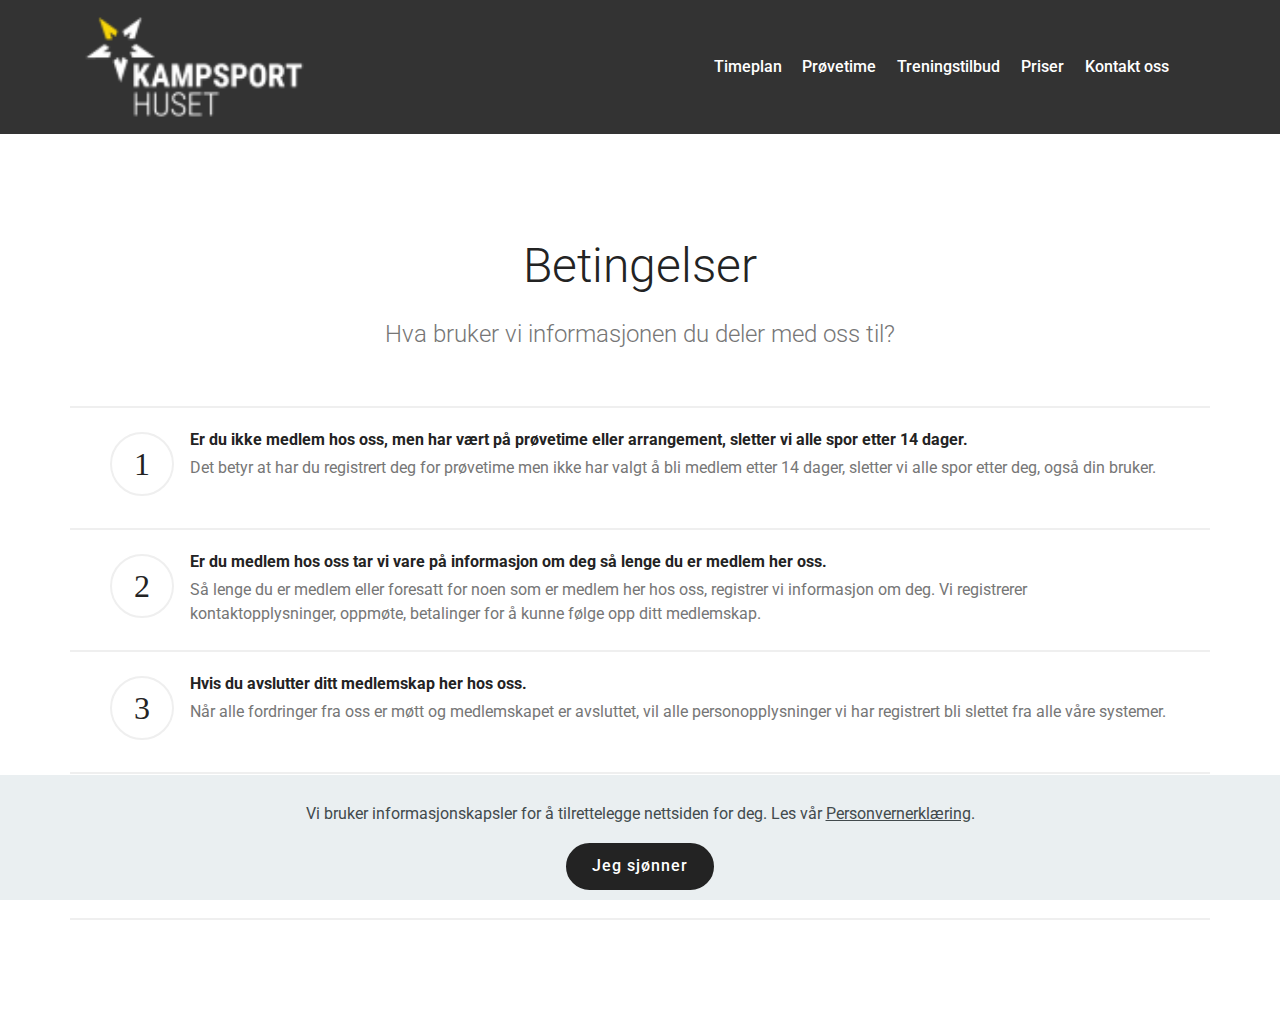
<file: terms.html>
<!DOCTYPE html>
<html  >
<head>
  
  <meta charset="UTF-8">
  <meta http-equiv="X-UA-Compatible" content="IE=edge">
  
  <meta name="viewport" content="width=device-width, initial-scale=1, minimum-scale=1">
  <link rel="shortcut icon" href="assets/images/ksh-logo-2-hvit-260216-122x62.png" type="image/x-icon">
  <meta name="description" content="SitBetingeler/terms">
  
  
  <title>Vilkår</title>
  <link rel="stylesheet" href="assets/web/assets/mobirise-icons/mobirise-icons.css">
  <link rel="stylesheet" href="assets/bootstrap/css/bootstrap.min.css">
  <link rel="stylesheet" href="assets/bootstrap/css/bootstrap-grid.min.css">
  <link rel="stylesheet" href="assets/bootstrap/css/bootstrap-reboot.min.css">
  <link rel="stylesheet" href="assets/web/assets/gdpr-plugin/gdpr-styles.css">
  <link rel="stylesheet" href="assets/tether/tether.min.css">
  <link rel="stylesheet" href="assets/dropdown/css/style.css">
  <link rel="stylesheet" href="assets/theme/css/style.css">
  <link rel="preload" href="https://fonts.googleapis.com/css?family=Roboto:100,100i,300,300i,400,400i,500,500i,700,700i,900,900i&display=swap" as="style" onload="this.onload=null;this.rel='stylesheet'">
  <noscript><link rel="stylesheet" href="https://fonts.googleapis.com/css?family=Roboto:100,100i,300,300i,400,400i,500,500i,700,700i,900,900i&display=swap"></noscript>
  <link rel="preload" as="style" href="assets/mobirise/css/mbr-additional.css?v=MZKwiD"><link rel="stylesheet" href="assets/mobirise/css/mbr-additional.css?v=MZKwiD" type="text/css">

  
  <meta name="facebook-domain-verification" content="fdeq2shmtqq7b84tv6conyb59xfjy6" />
<!-- Facebook Pixel Code -->
<script>
!function(f,b,e,v,n,t,s)
{if(f.fbq)return;n=f.fbq=function(){n.callMethod?
n.callMethod.apply(n,arguments):n.queue.push(arguments)};
if(!f._fbq)f._fbq=n;n.push=n;n.loaded=!0;n.version='2.0';
n.queue=[];t=b.createElement(e);t.async=!0;
t.src=v;s=b.getElementsByTagName(e)[0];
s.parentNode.insertBefore(t,s)}(window, document,'script',
'https://connect.facebook.net/en_US/fbevents.js');
fbq('init', '2117529978512488');
fbq('track', 'PageView');
</script>
<noscript><img height="1" width="1" style="display:none"
src="https://www.facebook.com/tr?id=2117529978512488&ev=PageView&noscript=1"
/></noscript>
<!-- End Facebook Pixel Code -->

  
</head>
<body>

<!-- Analytics -->


<!-- /Analytics -->


  
  <section class="menu cid-qTkzRZLJNu" once="menu" id="menu1-32">

    

    <nav class="navbar navbar-expand beta-menu navbar-dropdown align-items-center navbar-fixed-top navbar-toggleable-sm">
        <button class="navbar-toggler navbar-toggler-right" type="button" data-toggle="collapse" data-target="#navbarSupportedContent" aria-controls="navbarSupportedContent" aria-expanded="false" aria-label="Toggle navigation">
            <div class="hamburger">
                <span></span>
                <span></span>
                <span></span>
                <span></span>
            </div>
        </button>
        <div class="menu-logo">
            <div class="navbar-brand">
                <span class="navbar-logo">
                    <a href="https://kampsporthuset.no">
                         <img src="assets/images/ksh-logo-2-hvit-260216-122x62.png" alt="Kampsporthuset" title="Kampsporthuset" style="height: 7.4rem;">
                    </a>
                </span>
                
            </div>
        </div>
        <div class="collapse navbar-collapse" id="navbarSupportedContent">
            <ul class="navbar-nav nav-dropdown nav-right" data-app-modern-menu="true"><li class="nav-item">
                    <a class="nav-link link text-white text-primary display-4" href="index.html#schedule">
                        Timeplan</a>
                </li><li class="nav-item"><a class="nav-link link text-white text-primary display-4" href="gratis.html">Prøvetime</a></li><li class="nav-item dropdown"><a class="nav-link link text-white display-4" href="index.html#content2-16" aria-expanded="false">
                        Treningstilbud</a></li><li class="nav-item"><a class="nav-link link text-white display-4" href="index.html#content4-1b" aria-expanded="false">Priser</a></li><li class="nav-item"><a class="nav-link link text-white display-4" href="#bottom" aria-expanded="false">Kontakt oss</a></li><li class="nav-item"><a class="nav-link link text-white display-4" href="#">
                        </a></li></ul>
            
        </div>
    </nav>
</section>

<section class="counters5 counters cid-tPLCE07aCR" id="counters5-33">

    

    

    <div class="container pt-4 mt-2">
        <h2 class="mbr-section-title pb-3 align-center mbr-fonts-style display-2"><br><br>Betingelser</h2>
        <h3 class="mbr-section-subtitle pb-5 align-center mbr-fonts-style display-5">
            Hva bruker vi informasjonen du deler med oss til?</h3>
        <div class="row justify-content-center">
            <div class="cards-block">
                <div class="cards-container">
                    <div class="card px-3 align-left col-12">
                        <div class="panel-item p-4 d-flex">
                            <div class="card-img pr-3">
                                <h3 class="img-text d-flex align-items-center justify-content-center">
                                    1
                                </h3>
                            </div>
                            <div class="card-text">
                                <h4 class="mbr-content-title mbr-bold mbr-fonts-style display-7">Er du ikke medlem hos oss, men har vært på prøvetime eller arrangement, sletter vi alle spor etter 14 dager.</h4>
                                <p class="mbr-content-text mbr-fonts-style display-7">
                                    Det betyr at har du registrert deg for prøvetime men ikke har valgt å bli medlem etter 14 dager, sletter vi alle spor etter deg, også din bruker.</p>
                            </div>
                        </div>
                    </div>
                    <div class="card px-3 align-left col-12">
                        <div class="panel-item p-4 d-flex">
                            <div class="card-img pr-3">
                                <h3 class="img-text d-flex align-items-center justify-content-center">
                                    2
                                </h3>
                            </div>
                            <div class="card-text">
                                <h4 class="mbr-content-title mbr-bold mbr-fonts-style display-7">Er du medlem hos oss tar vi vare på informasjon om deg så lenge du er medlem her oss.</h4>
                                <p class="mbr-content-text mbr-fonts-style display-7">
                                    Så lenge du er medlem eller foresatt for noen som er medlem her hos oss, registrer vi informasjon om deg. Vi registrerer kontaktopplysninger, oppmøte, betalinger for å kunne følge opp ditt medlemskap.</p>
                            </div>
                        </div>
                    </div>
                    <div class="card px-3 align-left col-12">
                        <div class="panel-item p-4 d-flex">
                            <div class="card-img pr-3">
                                <h3 class="img-text d-flex align-items-center justify-content-center">
                                    3
                                </h3>
                            </div>
                            <div class="card-text">
                                <h4 class="mbr-content-title mbr-bold mbr-fonts-style display-7">Hvis du avslutter ditt medlemskap her hos oss.</h4>
                                <p class="mbr-content-text mbr-fonts-style display-7">
                                    Når alle fordringer fra oss er møtt og medlemskapet er avsluttet, vil alle personopplysninger vi har registrert bli slettet fra alle våre systemer.&nbsp;</p>
                            </div>
                        </div>
                    </div>
                    <div class="card px-3 align-left col-12">
                        <div class="panel-item p-4 d-flex">
                            <div class="card-img pr-3">
                                <h3 class="img-text d-flex align-items-center justify-content-center">
                                    4
                                </h3>
                            </div>
                            <div class="card-texts">
                                <h4 class="mbr-content-title mbr-bold mbr-fonts-style display-7">
                                    Vi deler ikke noen informasjon med andre.</h4>
                                <p class="mbr-content-text mbr-fonts-style display-7">
                                    Om du er på prøvetime eller er medlem/foresatt her hos oss, deler vi ingen personopplysninger med andre. Unntaket er dersom det blir gjennomført doping kontroll i regi av Anti Doping Norge på utvalgte medlemmer. Vi har konsesjon fra Datatilsynet om å registrer denne typen informasjon.</p>
                            </div>
                        </div>
                    </div>
                </div>
            </div>
        </div>
    </div>
</section>


<script src="assets/popper/popper.min.js"></script>
  <script src="assets/web/assets/jquery/jquery.min.js"></script>
  <script src="assets/bootstrap/js/bootstrap.min.js"></script>
  <script src="assets/web/assets/cookies-alert-plugin/cookies-alert-core.js"></script>
  <script src="assets/web/assets/cookies-alert-plugin/cookies-alert-script.js"></script>
  <script src="assets/tether/tether.min.js"></script>
  <script src="assets/smoothscroll/smooth-scroll.js"></script>
  <script src="assets/dropdown/js/nav-dropdown.js"></script>
  <script src="assets/dropdown/js/navbar-dropdown.js"></script>
  <script src="assets/touchswipe/jquery.touch-swipe.min.js"></script>
  <script src="assets/viewportchecker/jquery.viewportchecker.js"></script>
  <script src="assets/theme/js/script.js"></script>
  
  
  
<input name="cookieData" type="hidden" data-cookie-cookiesAlertType='false' data-cookie-customDialogSelector='null' data-cookie-colorText='#424a4d' data-cookie-colorBg='rgb(234, 239, 241)' data-cookie-opacityOverlay='80' data-cookie-bgOpacity='100' data-cookie-textButton='Jeg sjønner' data-cookie-rejectText='Reject' data-cookie-colorButton='undefined' data-cookie-rejectColor='#ffffff' data-cookie-colorLink='#424a4d' data-cookie-underlineLink='true' data-cookie-text="Vi bruker informasjonskapsler for å tilrettelegge nettsiden for deg. Les vår <a href='privacy.html'>Personvernerklæring</a>.">
  </body>
</html>
</file>
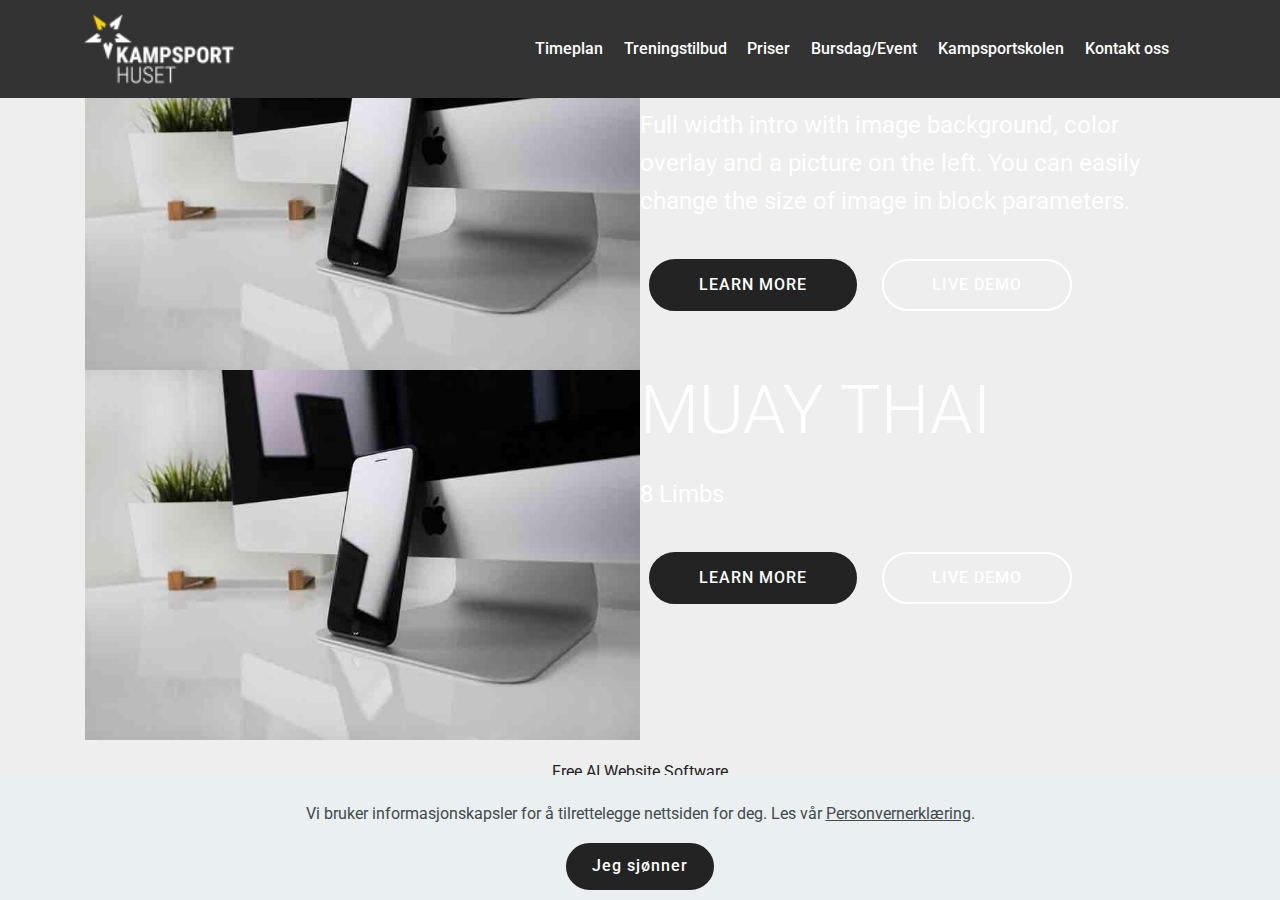
<file: treningstilbud.html>
<!DOCTYPE html>
<html  >
<head>
  <!-- Site made with Mobirise Website Builder v5.9.13, https://mobirise.com -->
  <meta charset="UTF-8">
  <meta http-equiv="X-UA-Compatible" content="IE=edge">
  <meta name="generator" content="Mobirise v5.9.13, mobirise.com">
  <meta name="viewport" content="width=device-width, initial-scale=1, minimum-scale=1">
  <link rel="shortcut icon" href="assets/images/ksh-logo-2-hvit-260216-122x62.png" type="image/x-icon">
  <meta name="description" content="Vi har ett av norges bredeste treningstilbud innen kampsport, styrke, bevegelighet, mosjon og fleksibilitet. - for alle!">
  
  
  <title>Treningstilbud</title>
  <link rel="stylesheet" href="assets/web/assets/mobirise-icons/mobirise-icons.css">
  <link rel="stylesheet" href="assets/bootstrap/css/bootstrap.min.css">
  <link rel="stylesheet" href="assets/bootstrap/css/bootstrap-grid.min.css">
  <link rel="stylesheet" href="assets/bootstrap/css/bootstrap-reboot.min.css">
  <link rel="stylesheet" href="assets/web/assets/gdpr-plugin/gdpr-styles.css">
  <link rel="stylesheet" href="assets/tether/tether.min.css">
  <link rel="stylesheet" href="assets/dropdown/css/style.css">
  <link rel="stylesheet" href="assets/theme/css/style.css">
  <link rel="preload" href="https://fonts.googleapis.com/css?family=Roboto:100,100i,300,300i,400,400i,500,500i,700,700i,900,900i&display=swap" as="style" onload="this.onload=null;this.rel='stylesheet'">
  <noscript><link rel="stylesheet" href="https://fonts.googleapis.com/css?family=Roboto:100,100i,300,300i,400,400i,500,500i,700,700i,900,900i&display=swap"></noscript>
  <link rel="preload" as="style" href="assets/mobirise/css/mbr-additional.css?v=1AXcMT"><link rel="stylesheet" href="assets/mobirise/css/mbr-additional.css?v=1AXcMT" type="text/css">

  
  <meta name="facebook-domain-verification" content="fdeq2shmtqq7b84tv6conyb59xfjy6" />
<!-- Facebook Pixel Code -->
<script>
!function(f,b,e,v,n,t,s)
{if(f.fbq)return;n=f.fbq=function(){n.callMethod?
n.callMethod.apply(n,arguments):n.queue.push(arguments)};
if(!f._fbq)f._fbq=n;n.push=n;n.loaded=!0;n.version='2.0';
n.queue=[];t=b.createElement(e);t.async=!0;
t.src=v;s=b.getElementsByTagName(e)[0];
s.parentNode.insertBefore(t,s)}(window, document,'script',
'https://connect.facebook.net/en_US/fbevents.js');
fbq('init', '2117529978512488');
fbq('track', 'PageView');
</script>
<noscript><img height="1" width="1" style="display:none"
src="https://www.facebook.com/tr?id=2117529978512488&ev=PageView&noscript=1"
/></noscript>
<!-- End Facebook Pixel Code -->

  
</head>
<body>

<!-- Analytics -->


<!-- /Analytics -->


  
  <section class="menu cid-qTkzRZLJNu" once="menu" id="menu1-1g">

    

    <nav class="navbar navbar-expand beta-menu navbar-dropdown align-items-center navbar-fixed-top navbar-toggleable-sm">
        <button class="navbar-toggler navbar-toggler-right" type="button" data-toggle="collapse" data-target="#navbarSupportedContent" aria-controls="navbarSupportedContent" aria-expanded="false" aria-label="Toggle navigation">
            <div class="hamburger">
                <span></span>
                <span></span>
                <span></span>
                <span></span>
            </div>
        </button>
        <div class="menu-logo">
            <div class="navbar-brand">
                <span class="navbar-logo">
                    <a href="https://kampsporthuset.no">
                         <img src="assets/images/ksh-logo-2-hvit-260216-122x62.png" alt="Kampsporthuset" title="Kampsporthuset" style="height: 5.1rem;">
                    </a>
                </span>
                
            </div>
        </div>
        <div class="collapse navbar-collapse" id="navbarSupportedContent">
            <ul class="navbar-nav nav-dropdown nav-right" data-app-modern-menu="true"><li class="nav-item">
                    <a class="nav-link link text-white text-primary display-4" href="index.html#timeplan">
                        Timeplan</a>
                </li><li class="nav-item dropdown"><a class="nav-link link text-white display-4" href="index.html#content2-16" aria-expanded="false">
                        Treningstilbud</a></li><li class="nav-item"><a class="nav-link link text-white display-4" href="index.html#content4-1b" aria-expanded="false">Priser</a></li><li class="nav-item"><a class="nav-link link text-white display-4" href="https://bursdagshuset.no" aria-expanded="false">Bursdag/Event</a></li><li class="nav-item"><a class="nav-link link text-white display-4" href="https://kampsportskolen.no" aria-expanded="false">Kampsportskolen</a></li><li class="nav-item"><a class="nav-link link text-white display-4" href="#bottom" aria-expanded="false">Kontakt oss</a></li><li class="nav-item"><a class="nav-link link text-white display-4" href="https://mobirise.com">
                        </a></li></ul>
            
        </div>
    </nav>
</section>

<section class="header3 cid-r2U3bN1Sdm" data-bg-video="https://www.youtube.com/watch?v=ZSQX6icACOw" id="header3-1l">

    

    

    <div class="container">
        <div class="media-container-row">
            <div class="mbr-figure" style="width: 100%;">
                <img src="assets/images/01.jpg" alt="Mobirise">
            </div>

            <div class="media-content">
                <h1 class="mbr-section-title mbr-white pb-3 mbr-fonts-style display-1">
                    Intro with Image
                </h1>
                
                <div class="mbr-section-text mbr-white pb-3 ">
                    <p class="mbr-text mbr-fonts-style display-5">
                        Full width intro with image background, color overlay and a picture on the left. You can easily change the size of image in block parameters.
                    </p>
                </div>
                <div class="mbr-section-btn">
                    <a class="btn btn-md btn-primary display-4" href="https://mobirise.com">LEARN MORE</a>
                    <a class="btn btn-md btn-white-outline display-4" href="https://mobirise.com">LIVE DEMO</a>
                </div>
            </div>
        </div>
    </div>

</section>

<section class="header3 cid-r2U3cfcG3D" data-bg-video="https://youtu.be/ZSQX6icACOw" id="header3-1m">

    

    

    <div class="container">
        <div class="media-container-row">
            <div class="mbr-figure" style="width: 100%;">
                <img src="assets/images/01.jpg" alt="Mobirise">
            </div>

            <div class="media-content">
                <h1 class="mbr-section-title mbr-white pb-3 mbr-fonts-style display-1">
                    MUAY THAI</h1>
                
                <div class="mbr-section-text mbr-white pb-3 ">
                    <p class="mbr-text mbr-fonts-style display-5">
                        8 Limbs</p>
                </div>
                <div class="mbr-section-btn">
                    <a class="btn btn-md btn-primary display-4" href="https://mobirise.com">LEARN MORE</a>
                    <a class="btn btn-md btn-white-outline display-4" href="https://mobirise.com">LIVE DEMO</a>
                </div>
            </div>
        </div>
    </div>

</section><section class="display-7" style="padding: 0;align-items: center;justify-content: center;flex-wrap: wrap;    align-content: center;display: flex;position: relative;height: 4rem;"><a href="https://mobiri.se/773268" style="flex: 1 1;height: 4rem;position: absolute;width: 100%;z-index: 1;"><img alt="" style="height: 4rem;" src="[data-uri]"></a><p style="margin: 0;text-align: center;" class="display-7">&#8204;</p><a style="z-index:1" href="https://mobirise.com/builder/ai-website-builder.html">Free AI Website Software</a></section><script src="assets/popper/popper.min.js"></script>  <script src="assets/web/assets/jquery/jquery.min.js"></script>  <script src="assets/bootstrap/js/bootstrap.min.js"></script>  <script src="assets/web/assets/cookies-alert-plugin/cookies-alert-core.js"></script>  <script src="assets/web/assets/cookies-alert-plugin/cookies-alert-script.js"></script>  <script src="assets/tether/tether.min.js"></script>  <script src="assets/smoothscroll/smooth-scroll.js"></script>  <script src="assets/dropdown/js/nav-dropdown.js"></script>  <script src="assets/dropdown/js/navbar-dropdown.js"></script>  <script src="assets/touchswipe/jquery.touch-swipe.min.js"></script>  <script src="assets/ytplayer/jquery.mb.ytplayer.min.js"></script>  <script src="assets/vimeoplayer/jquery.mb.vimeo_player.js"></script>  <script src="assets/theme/js/script.js"></script>  
  
  
<input name="cookieData" type="hidden" data-cookie-cookiesAlertType='false' data-cookie-customDialogSelector='null' data-cookie-colorText='#424a4d' data-cookie-colorBg='rgb(234, 239, 241)' data-cookie-opacityOverlay='80' data-cookie-bgOpacity='100' data-cookie-textButton='Jeg sjønner' data-cookie-rejectText='Reject' data-cookie-colorButton='undefined' data-cookie-rejectColor='#ffffff' data-cookie-colorLink='#424a4d' data-cookie-underlineLink='true' data-cookie-text="Vi bruker informasjonskapsler for å tilrettelegge nettsiden for deg. Les vår <a href='privacy.html'>Personvernerklæring</a>.">
  </body>
</html>
</file>
<file: assets/web/assets/mobirise-icons/mobirise-icons.css>
@font-face {
  font-family: 'MobiriseIcons';
  src:  url('mobirise-icons.eot?spat4u');
  src:  url('mobirise-icons.eot?spat4u#iefix') format('embedded-opentype'),
    url('mobirise-icons.ttf?spat4u') format('truetype'),
    url('mobirise-icons.woff?spat4u') format('woff'),
    url('mobirise-icons.svg?spat4u#MobiriseIcons') format('svg');
  font-weight: normal;
  font-style: normal;
  font-display: swap;
}

[class^="mbri-"], [class*=" mbri-"] {
  /* use !important to prevent issues with browser extensions that change fonts */
  font-family: MobiriseIcons !important;
  speak: none;
  font-style: normal;
  font-weight: normal;
  font-variant: normal;
  text-transform: none;
  line-height: 1;

  /* Better Font Rendering =========== */
  -webkit-font-smoothing: antialiased;
  -moz-osx-font-smoothing: grayscale;
}

.mbri-add-submenu:before {
  content: "\e900";
}
.mbri-alert:before {
  content: "\e901";
}
.mbri-align-center:before {
  content: "\e902";
}
.mbri-align-justify:before {
  content: "\e903";
}
.mbri-align-left:before {
  content: "\e904";
}
.mbri-align-right:before {
  content: "\e905";
}
.mbri-android:before {
  content: "\e906";
}
.mbri-apple:before {
  content: "\e907";
}
.mbri-arrow-down:before {
  content: "\e908";
}
.mbri-arrow-next:before {
  content: "\e909";
}
.mbri-arrow-prev:before {
  content: "\e90a";
}
.mbri-arrow-up:before {
  content: "\e90b";
}
.mbri-bold:before {
  content: "\e90c";
}
.mbri-bookmark:before {
  content: "\e90d";
}
.mbri-bootstrap:before {
  content: "\e90e";
}
.mbri-briefcase:before {
  content: "\e90f";
}
.mbri-browse:before {
  content: "\e910";
}
.mbri-bulleted-list:before {
  content: "\e911";
}
.mbri-calendar:before {
  content: "\e912";
}
.mbri-camera:before {
  content: "\e913";
}
.mbri-cart-add:before {
  content: "\e914";
}
.mbri-cart-full:before {
  content: "\e915";
}
.mbri-cash:before {
  content: "\e916";
}
.mbri-change-style:before {
  content: "\e917";
}
.mbri-chat:before {
  content: "\e918";
}
.mbri-clock:before {
  content: "\e919";
}
.mbri-close:before {
  content: "\e91a";
}
.mbri-cloud:before {
  content: "\e91b";
}
.mbri-code:before {
  content: "\e91c";
}
.mbri-contact-form:before {
  content: "\e91d";
}
.mbri-credit-card:before {
  content: "\e91e";
}
.mbri-cursor-click:before {
  content: "\e91f";
}
.mbri-cust-feedback:before {
  content: "\e920";
}
.mbri-database:before {
  content: "\e921";
}
.mbri-delivery:before {
  content: "\e922";
}
.mbri-desktop:before {
  content: "\e923";
}
.mbri-devices:before {
  content: "\e924";
}
.mbri-down:before {
  content: "\e925";
}
.mbri-download:before {
  content: "\e989";
}
.mbri-drag-n-drop:before {
  content: "\e927";
}
.mbri-drag-n-drop2:before {
  content: "\e928";
}
.mbri-edit:before {
  content: "\e929";
}
.mbri-edit2:before {
  content: "\e92a";
}
.mbri-error:before {
  content: "\e92b";
}
.mbri-extension:before {
  content: "\e92c";
}
.mbri-features:before {
  content: "\e92d";
}
.mbri-file:before {
  content: "\e92e";
}
.mbri-flag:before {
  content: "\e92f";
}
.mbri-folder:before {
  content: "\e930";
}
.mbri-gift:before {
  content: "\e931";
}
.mbri-github:before {
  content: "\e932";
}
.mbri-globe:before {
  content: "\e933";
}
.mbri-globe-2:before {
  content: "\e934";
}
.mbri-growing-chart:before {
  content: "\e935";
}
.mbri-hearth:before {
  content: "\e936";
}
.mbri-help:before {
  content: "\e937";
}
.mbri-home:before {
  content: "\e938";
}
.mbri-hot-cup:before {
  content: "\e939";
}
.mbri-idea:before {
  content: "\e93a";
}
.mbri-image-gallery:before {
  content: "\e93b";
}
.mbri-image-slider:before {
  content: "\e93c";
}
.mbri-info:before {
  content: "\e93d";
}
.mbri-italic:before {
  content: "\e93e";
}
.mbri-key:before {
  content: "\e93f";
}
.mbri-laptop:before {
  content: "\e940";
}
.mbri-layers:before {
  content: "\e941";
}
.mbri-left-right:before {
  content: "\e942";
}
.mbri-left:before {
  content: "\e943";
}
.mbri-letter:before {
  content: "\e944";
}
.mbri-like:before {
  content: "\e945";
}
.mbri-link:before {
  content: "\e946";
}
.mbri-lock:before {
  content: "\e947";
}
.mbri-login:before {
  content: "\e948";
}
.mbri-logout:before {
  content: "\e949";
}
.mbri-magic-stick:before {
  content: "\e94a";
}
.mbri-map-pin:before {
  content: "\e94b";
}
.mbri-menu:before {
  content: "\e94c";
}
.mbri-mobile:before {
  content: "\e94d";
}
.mbri-mobile2:before {
  content: "\e94e";
}
.mbri-mobirise:before {
  content: "\e94f";
}
.mbri-more-horizontal:before {
  content: "\e950";
}
.mbri-more-vertical:before {
  content: "\e951";
}
.mbri-music:before {
  content: "\e952";
}
.mbri-new-file:before {
  content: "\e953";
}
.mbri-numbered-list:before {
  content: "\e954";
}
.mbri-opened-folder:before {
  content: "\e955";
}
.mbri-pages:before {
  content: "\e956";
}
.mbri-paper-plane:before {
  content: "\e957";
}
.mbri-paperclip:before {
  content: "\e958";
}
.mbri-photo:before {
  content: "\e959";
}
.mbri-photos:before {
  content: "\e95a";
}
.mbri-pin:before {
  content: "\e95b";
}
.mbri-play:before {
  content: "\e95c";
}
.mbri-plus:before {
  content: "\e95d";
}
.mbri-preview:before {
  content: "\e95e";
}
.mbri-print:before {
  content: "\e95f";
}
.mbri-protect:before {
  content: "\e960";
}
.mbri-question:before {
  content: "\e961";
}
.mbri-quote-left:before {
  content: "\e962";
}
.mbri-quote-right:before {
  content: "\e963";
}
.mbri-refresh:before {
  content: "\e964";
}
.mbri-responsive:before {
  content: "\e965";
}
.mbri-right:before {
  content: "\e966";
}
.mbri-rocket:before {
  content: "\e967";
}
.mbri-sad-face:before {
  content: "\e968";
}
.mbri-sale:before {
  content: "\e969";
}
.mbri-save:before {
  content: "\e96a";
}
.mbri-search:before {
  content: "\e96b";
}
.mbri-setting:before {
  content: "\e96c";
}
.mbri-setting2:before {
  content: "\e96d";
}
.mbri-setting3:before {
  content: "\e96e";
}
.mbri-share:before {
  content: "\e96f";
}
.mbri-shopping-bag:before {
  content: "\e970";
}
.mbri-shopping-basket:before {
  content: "\e971";
}
.mbri-shopping-cart:before {
  content: "\e972";
}
.mbri-sites:before {
  content: "\e973";
}
.mbri-smile-face:before {
  content: "\e974";
}
.mbri-speed:before {
  content: "\e975";
}
.mbri-star:before {
  content: "\e976";
}
.mbri-success:before {
  content: "\e977";
}
.mbri-sun:before {
  content: "\e978";
}
.mbri-sun2:before {
  content: "\e979";
}
.mbri-tablet:before {
  content: "\e97a";
}
.mbri-tablet-vertical:before {
  content: "\e97b";
}
.mbri-target:before {
  content: "\e97c";
}
.mbri-timer:before {
  content: "\e97d";
}
.mbri-to-ftp:before {
  content: "\e97e";
}
.mbri-to-local-drive:before {
  content: "\e97f";
}
.mbri-touch-swipe:before {
  content: "\e980";
}
.mbri-touch:before {
  content: "\e981";
}
.mbri-trash:before {
  content: "\e982";
}
.mbri-underline:before {
  content: "\e983";
}
.mbri-unlink:before {
  content: "\e984";
}
.mbri-unlock:before {
  content: "\e985";
}
.mbri-up-down:before {
  content: "\e986";
}
.mbri-up:before {
  content: "\e987";
}
.mbri-update:before {
  content: "\e988";
}
.mbri-upload:before {
 content: "\e926"; 
}
.mbri-user:before {
  content: "\e98a";
}
.mbri-user2:before {
  content: "\e98b";
}
.mbri-users:before {
  content: "\e98c";
}
.mbri-video:before {
  content: "\e98d";
}
.mbri-video-play:before {
  content: "\e98e";
}
.mbri-watch:before {
  content: "\e98f";
}
.mbri-website-theme:before {
  content: "\e990";
}
.mbri-wifi:before {
  content: "\e991";
}
.mbri-windows:before {
  content: "\e992";
}
.mbri-zoom-out:before {
  content: "\e993";
}
.mbri-redo:before {
  content: "\e994";
}
.mbri-undo:before {
  content: "\e995";
}
</file>
<file: assets/web/assets/mobirise-icons2/mobirise2.css>
@font-face {
  font-family: 'Moririse2';
  font-display: swap;
  src:  url('mobirise2.eot?f2bix4');
  src:  url('mobirise2.eot?f2bix4#iefix') format('embedded-opentype'),
    url('mobirise2.ttf?f2bix4') format('truetype'),
    url('mobirise2.woff?f2bix4') format('woff'),
    url('mobirise2.svg?f2bix4#mobirise2') format('svg');
  font-weight: normal;
  font-style: normal;
}

[class^="mobi-"], [class*=" mobi-"] {
  /* use !important to prevent issues with browser extensions that change fonts */
  font-family: 'Moririse2' !important;
  speak: none;
  font-style: normal;
  font-weight: normal;
  font-variant: normal;
  text-transform: none;
  line-height: 1;

  /* Better Font Rendering =========== */
  -webkit-font-smoothing: antialiased;
  -moz-osx-font-smoothing: grayscale;
}

.mobi-mbri-add-submenu:before {
  content: "\e900";
}
.mobi-mbri-alert:before {
  content: "\e901";
}
.mobi-mbri-align-center:before {
  content: "\e902";
}
.mobi-mbri-align-justify:before {
  content: "\e903";
}
.mobi-mbri-align-left:before {
  content: "\e904";
}
.mobi-mbri-align-right:before {
  content: "\e905";
}
.mobi-mbri-android:before {
  content: "\e906";
}
.mobi-mbri-apple:before {
  content: "\e907";
}
.mobi-mbri-arrow-down:before {
  content: "\e908";
}
.mobi-mbri-arrow-next:before {
  content: "\e909";
}
.mobi-mbri-arrow-prev:before {
  content: "\e90a";
}
.mobi-mbri-arrow-up:before {
  content: "\e90b";
}
.mobi-mbri-bold:before {
  content: "\e90c";
}
.mobi-mbri-bookmark:before {
  content: "\e90d";
}
.mobi-mbri-bootstrap:before {
  content: "\e90e";
}
.mobi-mbri-briefcase:before {
  content: "\e90f";
}
.mobi-mbri-browse:before {
  content: "\e910";
}
.mobi-mbri-bulleted-list:before {
  content: "\e911";
}
.mobi-mbri-calendar:before {
  content: "\e912";
}
.mobi-mbri-camera:before {
  content: "\e913";
}
.mobi-mbri-cart-add:before {
  content: "\e914";
}
.mobi-mbri-cart-full:before {
  content: "\e915";
}
.mobi-mbri-cash:before {
  content: "\e916";
}
.mobi-mbri-change-style:before {
  content: "\e917";
}
.mobi-mbri-chat:before {
  content: "\e918";
}
.mobi-mbri-clock:before {
  content: "\e919";
}
.mobi-mbri-close:before {
  content: "\e91a";
}
.mobi-mbri-cloud:before {
  content: "\e91b";
}
.mobi-mbri-code:before {
  content: "\e91c";
}
.mobi-mbri-contact-form:before {
  content: "\e91d";
}
.mobi-mbri-credit-card:before {
  content: "\e91e";
}
.mobi-mbri-cursor-click:before {
  content: "\e91f";
}
.mobi-mbri-cust-feedback:before {
  content: "\e920";
}
.mobi-mbri-database:before {
  content: "\e921";
}
.mobi-mbri-delivery:before {
  content: "\e922";
}
.mobi-mbri-desktop:before {
  content: "\e923";
}
.mobi-mbri-devices:before {
  content: "\e924";
}
.mobi-mbri-down:before {
  content: "\e925";
}
.mobi-mbri-download-2:before {
  content: "\e926";
}
.mobi-mbri-download:before {
  content: "\e927";
}
.mobi-mbri-drag-n-drop-2:before {
  content: "\e928";
}
.mobi-mbri-drag-n-drop:before {
  content: "\e929";
}
.mobi-mbri-edit-2:before {
  content: "\e92a";
}
.mobi-mbri-edit:before {
  content: "\e92b";
}
.mobi-mbri-error:before {
  content: "\e92c";
}
.mobi-mbri-extension:before {
  content: "\e92d";
}
.mobi-mbri-features:before {
  content: "\e92e";
}
.mobi-mbri-file:before {
  content: "\e92f";
}
.mobi-mbri-flag:before {
  content: "\e930";
}
.mobi-mbri-folder:before {
  content: "\e931";
}
.mobi-mbri-gift:before {
  content: "\e932";
}
.mobi-mbri-github:before {
  content: "\e933";
}
.mobi-mbri-globe-2:before {
  content: "\e934";
}
.mobi-mbri-globe:before {
  content: "\e935";
}
.mobi-mbri-growing-chart:before {
  content: "\e936";
}
.mobi-mbri-hearth:before {
  content: "\e937";
}
.mobi-mbri-help:before {
  content: "\e938";
}
.mobi-mbri-home:before {
  content: "\e939";
}
.mobi-mbri-hot-cup:before {
  content: "\e93a";
}
.mobi-mbri-idea:before {
  content: "\e93b";
}
.mobi-mbri-image-gallery:before {
  content: "\e93c";
}
.mobi-mbri-image-slider:before {
  content: "\e93d";
}
.mobi-mbri-info:before {
  content: "\e93e";
}
.mobi-mbri-italic:before {
  content: "\e93f";
}
.mobi-mbri-key:before {
  content: "\e940";
}
.mobi-mbri-laptop:before {
  content: "\e941";
}
.mobi-mbri-layers:before {
  content: "\e942";
}
.mobi-mbri-left-right:before {
  content: "\e943";
}
.mobi-mbri-left:before {
  content: "\e944";
}
.mobi-mbri-letter:before {
  content: "\e945";
}
.mobi-mbri-like:before {
  content: "\e946";
}
.mobi-mbri-link:before {
  content: "\e947";
}
.mobi-mbri-lock:before {
  content: "\e948";
}
.mobi-mbri-login:before {
  content: "\e949";
}
.mobi-mbri-logout:before {
  content: "\e94a";
}
.mobi-mbri-magic-stick:before {
  content: "\e94b";
}
.mobi-mbri-map-pin:before {
  content: "\e94c";
}
.mobi-mbri-menu:before {
  content: "\e94d";
}
.mobi-mbri-mobile-2:before {
  content: "\e94e";
}
.mobi-mbri-mobile-horizontal:before {
  content: "\e94f";
}
.mobi-mbri-mobile:before {
  content: "\e950";
}
.mobi-mbri-mobirise:before {
  content: "\e951";
}
.mobi-mbri-more-horizontal:before {
  content: "\e952";
}
.mobi-mbri-more-vertical:before {
  content: "\e953";
}
.mobi-mbri-music:before {
  content: "\e954";
}
.mobi-mbri-new-file:before {
  content: "\e955";
}
.mobi-mbri-numbered-list:before {
  content: "\e956";
}
.mobi-mbri-opened-folder:before {
  content: "\e957";
}
.mobi-mbri-pages:before {
  content: "\e958";
}
.mobi-mbri-paper-plane:before {
  content: "\e959";
}
.mobi-mbri-paperclip:before {
  content: "\e95a";
}
.mobi-mbri-phone:before {
  content: "\e95b";
}
.mobi-mbri-photo:before {
  content: "\e95c";
}
.mobi-mbri-photos:before {
  content: "\e95d";
}
.mobi-mbri-pin:before {
  content: "\e95e";
}
.mobi-mbri-play:before {
  content: "\e95f";
}
.mobi-mbri-plus:before {
  content: "\e960";
}
.mobi-mbri-preview:before {
  content: "\e961";
}
.mobi-mbri-print:before {
  content: "\e962";
}
.mobi-mbri-protect:before {
  content: "\e963";
}
.mobi-mbri-question:before {
  content: "\e964";
}
.mobi-mbri-quote-left:before {
  content: "\e965";
}
.mobi-mbri-quote-right:before {
  content: "\e966";
}
.mobi-mbri-redo:before {
  content: "\e967";
}
.mobi-mbri-refresh:before {
  content: "\e968";
}
.mobi-mbri-responsive-2:before {
  content: "\e969";
}
.mobi-mbri-responsive:before {
  content: "\e96a";
}
.mobi-mbri-right:before {
  content: "\e96b";
}
.mobi-mbri-rocket:before {
  content: "\e96c";
}
.mobi-mbri-sad-face:before {
  content: "\e96d";
}
.mobi-mbri-sale:before {
  content: "\e96e";
}
.mobi-mbri-save:before {
  content: "\e96f";
}
.mobi-mbri-search:before {
  content: "\e970";
}
.mobi-mbri-setting-2:before {
  content: "\e971";
}
.mobi-mbri-setting-3:before {
  content: "\e972";
}
.mobi-mbri-setting:before {
  content: "\e973";
}
.mobi-mbri-share:before {
  content: "\e974";
}
.mobi-mbri-shopping-bag:before {
  content: "\e975";
}
.mobi-mbri-shopping-basket:before {
  content: "\e976";
}
.mobi-mbri-shopping-cart:before {
  content: "\e977";
}
.mobi-mbri-sites:before {
  content: "\e978";
}
.mobi-mbri-smile-face:before {
  content: "\e979";
}
.mobi-mbri-speed:before {
  content: "\e97a";
}
.mobi-mbri-star:before {
  content: "\e97b";
}
.mobi-mbri-success:before {
  content: "\e97c";
}
.mobi-mbri-sun:before {
  content: "\e97d";
}
.mobi-mbri-sun2:before {
  content: "\e97e";
}
.mobi-mbri-tablet-vertical:before {
  content: "\e97f";
}
.mobi-mbri-tablet:before {
  content: "\e980";
}
.mobi-mbri-target:before {
  content: "\e981";
}
.mobi-mbri-timer:before {
  content: "\e982";
}
.mobi-mbri-to-ftp:before {
  content: "\e983";
}
.mobi-mbri-to-local-drive:before {
  content: "\e984";
}
.mobi-mbri-touch-swipe:before {
  content: "\e985";
}
.mobi-mbri-touch:before {
  content: "\e986";
}
.mobi-mbri-trash:before {
  content: "\e987";
}
.mobi-mbri-underline:before {
  content: "\e988";
}
.mobi-mbri-undo:before {
  content: "\e989";
}
.mobi-mbri-unlink:before {
  content: "\e98a";
}
.mobi-mbri-unlock:before {
  content: "\e98b";
}
.mobi-mbri-up-down:before {
  content: "\e98c";
}
.mobi-mbri-up:before {
  content: "\e98d";
}
.mobi-mbri-update:before {
  content: "\e98e";
}
.mobi-mbri-upload-2:before {
  content: "\e98f";
}
.mobi-mbri-upload:before {
  content: "\e990";
}
.mobi-mbri-user-2:before {
  content: "\e991";
}
.mobi-mbri-user:before {
  content: "\e992";
}
.mobi-mbri-users:before {
  content: "\e993";
}
.mobi-mbri-video-play:before {
  content: "\e994";
}
.mobi-mbri-video:before {
  content: "\e995";
}
.mobi-mbri-watch:before {
  content: "\e996";
}
.mobi-mbri-website-theme-2:before {
  content: "\e997";
}
.mobi-mbri-website-theme:before {
  content: "\e998";
}
.mobi-mbri-wifi:before {
  content: "\e999";
}
.mobi-mbri-windows:before {
  content: "\e99a";
}
.mobi-mbri-zoom-in:before {
  content: "\e99b";
}
.mobi-mbri-zoom-out:before {
  content: "\e99c";
}
</file>
<file: assets/web/assets/gdpr-plugin/gdpr-styles.css>
.gdpr-block {
    padding: 10px;
    font-size: 14px;
    display: block;
    width: 100%;
    text-align: center;
}
.gdpr-block.covert {
	display: none;
}
.textGDPR {
    position: relative;
}
.gdpr-block label span.textGDPR input[name='gdpr']{
    width: 15px;
    height: 15px;
    margin: 0;
    position: absolute;
    top: 3px;
    left: -20px;
}
.gdpr-block label {
    color: #a7a7a7;
    vertical-align: middle;
    user-select: none;
    margin-bottom: 0;
}
</file>
<file: assets/dropdown/css/style.css>
.navbar-dropdown {
  left: 0;
  padding: 0;
  position: absolute;
  right: 0;
  top: 0;
  transition: all 0.45s ease;
  z-index: 1030;
  background: #282828; }
  .navbar-dropdown .navbar-logo {
    margin-right: 0.8rem;
    transition: margin 0.3s ease-in-out;
    vertical-align: middle; }
    .navbar-dropdown .navbar-logo img {
      height: 3.125rem;
      transition: all 0.3s ease-in-out; }
    .navbar-dropdown .navbar-logo.mbr-iconfont {
      font-size: 3.125rem;
      line-height: 3.125rem; }
  .navbar-dropdown .navbar-caption {
    font-weight: 700;
    white-space: normal;
    vertical-align: -4px;
    line-height: 3.125rem !important; }
    .navbar-dropdown .navbar-caption, .navbar-dropdown .navbar-caption:hover {
      color: inherit;
      text-decoration: none; }
  .navbar-dropdown .mbr-iconfont + .navbar-caption {
    vertical-align: -1px; }
  .navbar-dropdown.navbar-fixed-top {
    position: fixed; }
  .navbar-dropdown .navbar-brand span {
    vertical-align: -4px; }
  .navbar-dropdown.bg-color.transparent {
    background: none; }
  .navbar-dropdown.navbar-short .navbar-brand {
    padding: 0.625rem 0; }
    .navbar-dropdown.navbar-short .navbar-brand span {
      vertical-align: -1px; }
  .navbar-dropdown.navbar-short .navbar-caption {
    line-height: 2.375rem !important;
    vertical-align: -2px; }
  .navbar-dropdown.navbar-short .navbar-logo {
    margin-right: 0.5rem; }
    .navbar-dropdown.navbar-short .navbar-logo img {
      height: 2.375rem; }
    .navbar-dropdown.navbar-short .navbar-logo.mbr-iconfont {
      font-size: 2.375rem;
      line-height: 2.375rem; }
  .navbar-dropdown.navbar-short .mbr-table-cell {
    height: 3.625rem; }
  .navbar-dropdown .navbar-close {
    left: 0.6875rem;
    position: fixed;
    top: 0.75rem;
    z-index: 1000; }
  .navbar-dropdown .hamburger-icon {
    content: "";
    display: inline-block;
    vertical-align: middle;
    width: 16px;
    -webkit-box-shadow: 0 -6px 0 1px #282828,0 0 0 1px #282828,0 6px 0 1px #282828;
    -moz-box-shadow: 0 -6px 0 1px #282828,0 0 0 1px #282828,0 6px 0 1px #282828;
    box-shadow: 0 -6px 0 1px #282828,0 0 0 1px #282828,0 6px 0 1px #282828; }

.dropdown-menu .dropdown-toggle[data-toggle="dropdown-submenu"]::after {
  border-bottom: 0.35em solid transparent;
  border-left: 0.35em solid;
  border-right: 0;
  border-top: 0.35em solid transparent;
  margin-left: 0.3rem; }

.dropdown-menu .dropdown-item:focus {
  outline: 0; }

.nav-dropdown {
  font-size: 0.75rem;
  font-weight: 500;
  height: auto !important; }
  .nav-dropdown .nav-btn {
    padding-left: 1rem; }
  .nav-dropdown .link {
    margin: .667em 1.667em;
    font-weight: 500;
    padding: 0;
    transition: color .2s ease-in-out; }
    .nav-dropdown .link.dropdown-toggle {
      margin-right: 2.583em; }
      .nav-dropdown .link.dropdown-toggle::after {
        margin-left: .25rem;
        border-top: 0.35em solid;
        border-right: 0.35em solid transparent;
        border-left: 0.35em solid transparent;
        border-bottom: 0; }
      .nav-dropdown .link.dropdown-toggle[aria-expanded="true"] {
        margin: 0;
        padding: 0.667em 3.263em  0.667em 1.667em; }
  .nav-dropdown .link::after,
  .nav-dropdown .dropdown-item::after {
    color: inherit; }
  .nav-dropdown .btn {
    font-size: 0.75rem;
    font-weight: 700;
    letter-spacing: 0;
    margin-bottom: 0;
    padding-left: 1.25rem;
    padding-right: 1.25rem; }
  .nav-dropdown .dropdown-menu {
    border-radius: 0;
    border: 0;
    left: 0;
    margin: 0;
    padding-bottom: 1.25rem;
    padding-top: 1.25rem;
    position: relative; }
  .nav-dropdown .dropdown-submenu {
    margin-left: 0.125rem;
    top: 0; }
  .nav-dropdown .dropdown-item {
    font-weight: 500;
    line-height: 2;
    padding: 0.3846em 4.615em 0.3846em 1.5385em;
    position: relative;
    transition: color .2s ease-in-out, background-color .2s ease-in-out; }
    .nav-dropdown .dropdown-item::after {
      margin-top: -0.3077em;
      position: absolute;
      right: 1.1538em;
      top: 50%; }
    .nav-dropdown .dropdown-item:focus, .nav-dropdown .dropdown-item:hover {
      background: none; }

@media (max-width: 767px) {
  .nav-dropdown.navbar-toggleable-sm {
    bottom: 0;
    display: none;
    left: 0;
    overflow-x: hidden;
    position: fixed;
    top: 0;
    transform: translateX(-100%);
    -ms-transform: translateX(-100%);
    -webkit-transform: translateX(-100%);
    width: 18.75rem;
    z-index: 999; } }
.nav-dropdown.navbar-toggleable-xl {
  bottom: 0;
  display: none;
  left: 0;
  overflow-x: hidden;
  position: fixed;
  top: 0;
  transform: translateX(-100%);
  -ms-transform: translateX(-100%);
  -webkit-transform: translateX(-100%);
  width: 18.75rem;
  z-index: 999; }

.nav-dropdown-sm {
  display: block !important;
  overflow-x: hidden;
  overflow: auto;
  padding-top: 3.875rem; }
  .nav-dropdown-sm::after {
    content: "";
    display: block;
    height: 3rem;
    width: 100%; }
  .nav-dropdown-sm.collapse.in ~ .navbar-close {
    display: block !important; }
  .nav-dropdown-sm.collapsing, .nav-dropdown-sm.collapse.in {
    transform: translateX(0);
    -ms-transform: translateX(0);
    -webkit-transform: translateX(0);
    transition: all 0.25s ease-out;
    -webkit-transition: all 0.25s ease-out;
    background: #282828; }
  .nav-dropdown-sm.collapsing[aria-expanded="false"] {
    transform: translateX(-100%);
    -ms-transform: translateX(-100%);
    -webkit-transform: translateX(-100%); }
  .nav-dropdown-sm .nav-item {
    display: block;
    margin-left: 0 !important;
    padding-left: 0; }
  .nav-dropdown-sm .link,
  .nav-dropdown-sm .dropdown-item {
    border-top: 1px dotted rgba(255, 255, 255, 0.1);
    font-size: 0.8125rem;
    line-height: 1.6;
    margin: 0 !important;
    padding: 0.875rem 2.4rem 0.875rem 1.5625rem !important;
    position: relative;
    white-space: normal; }
    .nav-dropdown-sm .link:focus, .nav-dropdown-sm .link:hover,
    .nav-dropdown-sm .dropdown-item:focus,
    .nav-dropdown-sm .dropdown-item:hover {
      background: rgba(0, 0, 0, 0.2) !important;
      color: #c0a375; }
  .nav-dropdown-sm .nav-btn {
    position: relative;
    padding: 1.5625rem 1.5625rem 0 1.5625rem; }
    .nav-dropdown-sm .nav-btn::before {
      border-top: 1px dotted rgba(255, 255, 255, 0.1);
      content: "";
      left: 0;
      position: absolute;
      top: 0;
      width: 100%; }
    .nav-dropdown-sm .nav-btn + .nav-btn {
      padding-top: 0.625rem; }
      .nav-dropdown-sm .nav-btn + .nav-btn::before {
        display: none; }
  .nav-dropdown-sm .btn {
    padding: 0.625rem 0; }
  .nav-dropdown-sm .dropdown-toggle[data-toggle="dropdown-submenu"]::after {
    margin-left: .25rem;
    border-top: 0.35em solid;
    border-right: 0.35em solid transparent;
    border-left: 0.35em solid transparent;
    border-bottom: 0; }
  .nav-dropdown-sm .dropdown-toggle[data-toggle="dropdown-submenu"][aria-expanded="true"]::after {
    border-top: 0;
    border-right: 0.35em solid transparent;
    border-left: 0.35em solid transparent;
    border-bottom: 0.35em solid; }
  .nav-dropdown-sm .dropdown-menu {
    margin: 0;
    padding: 0;
    position: relative;
    top: 0;
    left: 0;
    width: 100%;
    border: 0;
    float: none;
    border-radius: 0;
    background: none; }
  .nav-dropdown-sm .dropdown-submenu {
    left: 100%;
    margin-left: 0.125rem;
    margin-top: -1.25rem;
    top: 0; }

.navbar-toggleable-sm .nav-dropdown .dropdown-menu {
  position: absolute; }

.navbar-toggleable-sm .nav-dropdown .dropdown-submenu {
  left: 100%;
  margin-left: 0.125rem;
  margin-top: -1.25rem;
  top: 0; }

.navbar-toggleable-sm.opened .nav-dropdown .dropdown-menu {
  position: relative; }

.navbar-toggleable-sm.opened .nav-dropdown .dropdown-submenu {
  left: 0;
  margin-left: 00rem;
  margin-top: 0rem;
  top: 0; }

.is-builder .nav-dropdown.collapsing {
  transition: none !important; }

/*# sourceMappingURL=style.css.map */
</file>
<file: assets/socicon/css/styles.css>
@charset "UTF-8";

@font-face {
  font-family: 'Socicon';
  src:  url('../fonts/socicon.eot');
  src:  url('../fonts/socicon.eot?#iefix') format('embedded-opentype'),
    url('../fonts/socicon.woff2') format('woff2'),
    url('../fonts/socicon.ttf') format('truetype'),
    url('../fonts/socicon.woff') format('woff'),
    url('../fonts/socicon.svg#socicon') format('svg');
  font-weight: normal;
  font-style: normal;
}

[data-icon]:before {
  font-family: "socicon" !important;
  content: attr(data-icon);
  font-style: normal !important;
  font-weight: normal !important;
  font-variant: normal !important;
  text-transform: none !important;
  speak: none;
  line-height: 1;
  -webkit-font-smoothing: antialiased;
  -moz-osx-font-smoothing: grayscale;
}

[class^="socicon-"], [class*=" socicon-"] {
  /* use !important to prevent issues with browser extensions that change fonts */
  font-family: 'Socicon' !important;
  speak: none;
  font-style: normal;
  font-weight: normal;
  font-variant: normal;
  text-transform: none;
  line-height: 1;

  /* Better Font Rendering =========== */
  -webkit-font-smoothing: antialiased;
  -moz-osx-font-smoothing: grayscale;
}

.socicon-eitaa:before {
  content: "\e97c";
}
.socicon-soroush:before {
  content: "\e97d";
}
.socicon-bale:before {
  content: "\e97e";
}
.socicon-zazzle:before {
  content: "\e97b";
}
.socicon-society6:before {
  content: "\e97a";
}
.socicon-redbubble:before {
  content: "\e979";
}
.socicon-avvo:before {
  content: "\e978";
}
.socicon-stitcher:before {
  content: "\e977";
}
.socicon-googlehangouts:before {
  content: "\e974";
}
.socicon-dlive:before {
  content: "\e975";
}
.socicon-vsco:before {
  content: "\e976";
}
.socicon-flipboard:before {
  content: "\e973";
}
.socicon-ubuntu:before {
  content: "\e958";
}
.socicon-artstation:before {
  content: "\e959";
}
.socicon-invision:before {
  content: "\e95a";
}
.socicon-torial:before {
  content: "\e95b";
}
.socicon-collectorz:before {
  content: "\e95c";
}
.socicon-seenthis:before {
  content: "\e95d";
}
.socicon-googleplaymusic:before {
  content: "\e95e";
}
.socicon-debian:before {
  content: "\e95f";
}
.socicon-filmfreeway:before {
  content: "\e960";
}
.socicon-gnome:before {
  content: "\e961";
}
.socicon-itchio:before {
  content: "\e962";
}
.socicon-jamendo:before {
  content: "\e963";
}
.socicon-mix:before {
  content: "\e964";
}
.socicon-sharepoint:before {
  content: "\e965";
}
.socicon-tinder:before {
  content: "\e966";
}
.socicon-windguru:before {
  content: "\e967";
}
.socicon-cdbaby:before {
  content: "\e968";
}
.socicon-elementaryos:before {
  content: "\e969";
}
.socicon-stage32:before {
  content: "\e96a";
}
.socicon-tiktok:before {
  content: "\e96b";
}
.socicon-gitter:before {
  content: "\e96c";
}
.socicon-letterboxd:before {
  content: "\e96d";
}
.socicon-threema:before {
  content: "\e96e";
}
.socicon-splice:before {
  content: "\e96f";
}
.socicon-metapop:before {
  content: "\e970";
}
.socicon-naver:before {
  content: "\e971";
}
.socicon-remote:before {
  content: "\e972";
}
.socicon-internet:before {
  content: "\e957";
}
.socicon-moddb:before {
  content: "\e94b";
}
.socicon-indiedb:before {
  content: "\e94c";
}
.socicon-traxsource:before {
  content: "\e94d";
}
.socicon-gamefor:before {
  content: "\e94e";
}
.socicon-pixiv:before {
  content: "\e94f";
}
.socicon-myanimelist:before {
  content: "\e950";
}
.socicon-blackberry:before {
  content: "\e951";
}
.socicon-wickr:before {
  content: "\e952";
}
.socicon-spip:before {
  content: "\e953";
}
.socicon-napster:before {
  content: "\e954";
}
.socicon-beatport:before {
  content: "\e955";
}
.socicon-hackerone:before {
  content: "\e956";
}
.socicon-hackernews:before {
  content: "\e946";
}
.socicon-smashwords:before {
  content: "\e947";
}
.socicon-kobo:before {
  content: "\e948";
}
.socicon-bookbub:before {
  content: "\e949";
}
.socicon-mailru:before {
  content: "\e94a";
}
.socicon-gitlab:before {
  content: "\e945";
}
.socicon-instructables:before {
  content: "\e944";
}
.socicon-portfolio:before {
  content: "\e943";
}
.socicon-codered:before {
  content: "\e940";
}
.socicon-origin:before {
  content: "\e941";
}
.socicon-nextdoor:before {
  content: "\e942";
}
.socicon-udemy:before {
  content: "\e93f";
}
.socicon-livemaster:before {
  content: "\e93e";
}
.socicon-crunchbase:before {
  content: "\e93b";
}
.socicon-homefy:before {
  content: "\e93c";
}
.socicon-calendly:before {
  content: "\e93d";
}
.socicon-realtor:before {
  content: "\e90f";
}
.socicon-tidal:before {
  content: "\e910";
}
.socicon-qobuz:before {
  content: "\e911";
}
.socicon-natgeo:before {
  content: "\e912";
}
.socicon-mastodon:before {
  content: "\e913";
}
.socicon-unsplash:before {
  content: "\e914";
}
.socicon-homeadvisor:before {
  content: "\e915";
}
.socicon-angieslist:before {
  content: "\e916";
}
.socicon-codepen:before {
  content: "\e917";
}
.socicon-slack:before {
  content: "\e918";
}
.socicon-openaigym:before {
  content: "\e919";
}
.socicon-logmein:before {
  content: "\e91a";
}
.socicon-fiverr:before {
  content: "\e91b";
}
.socicon-gotomeeting:before {
  content: "\e91c";
}
.socicon-aliexpress:before {
  content: "\e91d";
}
.socicon-guru:before {
  content: "\e91e";
}
.socicon-appstore:before {
  content: "\e91f";
}
.socicon-homes:before {
  content: "\e920";
}
.socicon-zoom:before {
  content: "\e921";
}
.socicon-alibaba:before {
  content: "\e922";
}
.socicon-craigslist:before {
  content: "\e923";
}
.socicon-wix:before {
  content: "\e924";
}
.socicon-redfin:before {
  content: "\e925";
}
.socicon-googlecalendar:before {
  content: "\e926";
}
.socicon-shopify:before {
  content: "\e927";
}
.socicon-freelancer:before {
  content: "\e928";
}
.socicon-seedrs:before {
  content: "\e929";
}
.socicon-bing:before {
  content: "\e92a";
}
.socicon-doodle:before {
  content: "\e92b";
}
.socicon-bonanza:before {
  content: "\e92c";
}
.socicon-squarespace:before {
  content: "\e92d";
}
.socicon-toptal:before {
  content: "\e92e";
}
.socicon-gust:before {
  content: "\e92f";
}
.socicon-ask:before {
  content: "\e930";
}
.socicon-trulia:before {
  content: "\e931";
}
.socicon-loomly:before {
  content: "\e932";
}
.socicon-ghost:before {
  content: "\e933";
}
.socicon-upwork:before {
  content: "\e934";
}
.socicon-fundable:before {
  content: "\e935";
}
.socicon-booking:before {
  content: "\e936";
}
.socicon-googlemaps:before {
  content: "\e937";
}
.socicon-zillow:before {
  content: "\e938";
}
.socicon-niconico:before {
  content: "\e939";
}
.socicon-toneden:before {
  content: "\e93a";
}
.socicon-augment:before {
  content: "\e908";
}
.socicon-bitbucket:before {
  content: "\e909";
}
.socicon-fyuse:before {
  content: "\e90a";
}
.socicon-yt-gaming:before {
  content: "\e90b";
}
.socicon-sketchfab:before {
  content: "\e90c";
}
.socicon-mobcrush:before {
  content: "\e90d";
}
.socicon-microsoft:before {
  content: "\e90e";
}
.socicon-pandora:before {
  content: "\e907";
}
.socicon-messenger:before {
  content: "\e906";
}
.socicon-gamewisp:before {
  content: "\e905";
}
.socicon-bloglovin:before {
  content: "\e904";
}
.socicon-tunein:before {
  content: "\e903";
}
.socicon-gamejolt:before {
  content: "\e901";
}
.socicon-trello:before {
  content: "\e902";
}
.socicon-spreadshirt:before {
  content: "\e900";
}
.socicon-500px:before {
  content: "\e000";
}
.socicon-8tracks:before {
  content: "\e001";
}
.socicon-airbnb:before {
  content: "\e002";
}
.socicon-alliance:before {
  content: "\e003";
}
.socicon-amazon:before {
  content: "\e004";
}
.socicon-amplement:before {
  content: "\e005";
}
.socicon-android:before {
  content: "\e006";
}
.socicon-angellist:before {
  content: "\e007";
}
.socicon-apple:before {
  content: "\e008";
}
.socicon-appnet:before {
  content: "\e009";
}
.socicon-baidu:before {
  content: "\e00a";
}
.socicon-bandcamp:before {
  content: "\e00b";
}
.socicon-battlenet:before {
  content: "\e00c";
}
.socicon-mixer:before {
  content: "\e00d";
}
.socicon-bebee:before {
  content: "\e00e";
}
.socicon-bebo:before {
  content: "\e00f";
}
.socicon-behance:before {
  content: "\e010";
}
.socicon-blizzard:before {
  content: "\e011";
}
.socicon-blogger:before {
  content: "\e012";
}
.socicon-buffer:before {
  content: "\e013";
}
.socicon-chrome:before {
  content: "\e014";
}
.socicon-coderwall:before {
  content: "\e015";
}
.socicon-curse:before {
  content: "\e016";
}
.socicon-dailymotion:before {
  content: "\e017";
}
.socicon-deezer:before {
  content: "\e018";
}
.socicon-delicious:before {
  content: "\e019";
}
.socicon-deviantart:before {
  content: "\e01a";
}
.socicon-diablo:before {
  content: "\e01b";
}
.socicon-digg:before {
  content: "\e01c";
}
.socicon-discord:before {
  content: "\e01d";
}
.socicon-disqus:before {
  content: "\e01e";
}
.socicon-douban:before {
  content: "\e01f";
}
.socicon-draugiem:before {
  content: "\e020";
}
.socicon-dribbble:before {
  content: "\e021";
}
.socicon-drupal:before {
  content: "\e022";
}
.socicon-ebay:before {
  content: "\e023";
}
.socicon-ello:before {
  content: "\e024";
}
.socicon-endomodo:before {
  content: "\e025";
}
.socicon-envato:before {
  content: "\e026";
}
.socicon-etsy:before {
  content: "\e027";
}
.socicon-facebook:before {
  content: "\e028";
}
.socicon-feedburner:before {
  content: "\e029";
}
.socicon-filmweb:before {
  content: "\e02a";
}
.socicon-firefox:before {
  content: "\e02b";
}
.socicon-flattr:before {
  content: "\e02c";
}
.socicon-flickr:before {
  content: "\e02d";
}
.socicon-formulr:before {
  content: "\e02e";
}
.socicon-forrst:before {
  content: "\e02f";
}
.socicon-foursquare:before {
  content: "\e030";
}
.socicon-friendfeed:before {
  content: "\e031";
}
.socicon-github:before {
  content: "\e032";
}
.socicon-goodreads:before {
  content: "\e033";
}
.socicon-google:before {
  content: "\e034";
}
.socicon-googlescholar:before {
  content: "\e035";
}
.socicon-googlegroups:before {
  content: "\e036";
}
.socicon-googlephotos:before {
  content: "\e037";
}
.socicon-googleplus:before {
  content: "\e038";
}
.socicon-grooveshark:before {
  content: "\e039";
}
.socicon-hackerrank:before {
  content: "\e03a";
}
.socicon-hearthstone:before {
  content: "\e03b";
}
.socicon-hellocoton:before {
  content: "\e03c";
}
.socicon-heroes:before {
  content: "\e03d";
}
.socicon-smashcast:before {
  content: "\e03e";
}
.socicon-horde:before {
  content: "\e03f";
}
.socicon-houzz:before {
  content: "\e040";
}
.socicon-icq:before {
  content: "\e041";
}
.socicon-identica:before {
  content: "\e042";
}
.socicon-imdb:before {
  content: "\e043";
}
.socicon-instagram:before {
  content: "\e044";
}
.socicon-issuu:before {
  content: "\e045";
}
.socicon-istock:before {
  content: "\e046";
}
.socicon-itunes:before {
  content: "\e047";
}
.socicon-keybase:before {
  content: "\e048";
}
.socicon-lanyrd:before {
  content: "\e049";
}
.socicon-lastfm:before {
  content: "\e04a";
}
.socicon-line:before {
  content: "\e04b";
}
.socicon-linkedin:before {
  content: "\e04c";
}
.socicon-livejournal:before {
  content: "\e04d";
}
.socicon-lyft:before {
  content: "\e04e";
}
.socicon-macos:before {
  content: "\e04f";
}
.socicon-mail:before {
  content: "\e050";
}
.socicon-medium:before {
  content: "\e051";
}
.socicon-meetup:before {
  content: "\e052";
}
.socicon-mixcloud:before {
  content: "\e053";
}
.socicon-modelmayhem:before {
  content: "\e054";
}
.socicon-mumble:before {
  content: "\e055";
}
.socicon-myspace:before {
  content: "\e056";
}
.socicon-newsvine:before {
  content: "\e057";
}
.socicon-nintendo:before {
  content: "\e058";
}
.socicon-npm:before {
  content: "\e059";
}
.socicon-odnoklassniki:before {
  content: "\e05a";
}
.socicon-openid:before {
  content: "\e05b";
}
.socicon-opera:before {
  content: "\e05c";
}
.socicon-outlook:before {
  content: "\e05d";
}
.socicon-overwatch:before {
  content: "\e05e";
}
.socicon-patreon:before {
  content: "\e05f";
}
.socicon-paypal:before {
  content: "\e060";
}
.socicon-periscope:before {
  content: "\e061";
}
.socicon-persona:before {
  content: "\e062";
}
.socicon-pinterest:before {
  content: "\e063";
}
.socicon-play:before {
  content: "\e064";
}
.socicon-player:before {
  content: "\e065";
}
.socicon-playstation:before {
  content: "\e066";
}
.socicon-pocket:before {
  content: "\e067";
}
.socicon-qq:before {
  content: "\e068";
}
.socicon-quora:before {
  content: "\e069";
}
.socicon-raidcall:before {
  content: "\e06a";
}
.socicon-ravelry:before {
  content: "\e06b";
}
.socicon-reddit:before {
  content: "\e06c";
}
.socicon-renren:before {
  content: "\e06d";
}
.socicon-researchgate:before {
  content: "\e06e";
}
.socicon-residentadvisor:before {
  content: "\e06f";
}
.socicon-reverbnation:before {
  content: "\e070";
}
.socicon-rss:before {
  content: "\e071";
}
.socicon-sharethis:before {
  content: "\e072";
}
.socicon-skype:before {
  content: "\e073";
}
.socicon-slideshare:before {
  content: "\e074";
}
.socicon-smugmug:before {
  content: "\e075";
}
.socicon-snapchat:before {
  content: "\e076";
}
.socicon-songkick:before {
  content: "\e077";
}
.socicon-soundcloud:before {
  content: "\e078";
}
.socicon-spotify:before {
  content: "\e079";
}
.socicon-stackexchange:before {
  content: "\e07a";
}
.socicon-stackoverflow:before {
  content: "\e07b";
}
.socicon-starcraft:before {
  content: "\e07c";
}
.socicon-stayfriends:before {
  content: "\e07d";
}
.socicon-steam:before {
  content: "\e07e";
}
.socicon-storehouse:before {
  content: "\e07f";
}
.socicon-strava:before {
  content: "\e080";
}
.socicon-streamjar:before {
  content: "\e081";
}
.socicon-stumbleupon:before {
  content: "\e082";
}
.socicon-swarm:before {
  content: "\e083";
}
.socicon-teamspeak:before {
  content: "\e084";
}
.socicon-teamviewer:before {
  content: "\e085";
}
.socicon-technorati:before {
  content: "\e086";
}
.socicon-telegram:before {
  content: "\e087";
}
.socicon-tripadvisor:before {
  content: "\e088";
}
.socicon-tripit:before {
  content: "\e089";
}
.socicon-triplej:before {
  content: "\e08a";
}
.socicon-tumblr:before {
  content: "\e08b";
}
.socicon-twitch:before {
  content: "\e08c";
}
.socicon-twitter:before {
  content: "\e08d";
}
.socicon-uber:before {
  content: "\e08e";
}
.socicon-ventrilo:before {
  content: "\e08f";
}
.socicon-viadeo:before {
  content: "\e090";
}
.socicon-viber:before {
  content: "\e091";
}
.socicon-viewbug:before {
  content: "\e092";
}
.socicon-vimeo:before {
  content: "\e093";
}
.socicon-vine:before {
  content: "\e094";
}
.socicon-vkontakte:before {
  content: "\e095";
}
.socicon-warcraft:before {
  content: "\e096";
}
.socicon-wechat:before {
  content: "\e097";
}
.socicon-weibo:before {
  content: "\e098";
}
.socicon-whatsapp:before {
  content: "\e099";
}
.socicon-wikipedia:before {
  content: "\e09a";
}
.socicon-windows:before {
  content: "\e09b";
}
.socicon-wordpress:before {
  content: "\e09c";
}
.socicon-wykop:before {
  content: "\e09d";
}
.socicon-xbox:before {
  content: "\e09e";
}
.socicon-xing:before {
  content: "\e09f";
}
.socicon-yahoo:before {
  content: "\e0a0";
}
.socicon-yammer:before {
  content: "\e0a1";
}
.socicon-yandex:before {
  content: "\e0a2";
}
.socicon-yelp:before {
  content: "\e0a3";
}
.socicon-younow:before {
  content: "\e0a4";
}
.socicon-youtube:before {
  content: "\e0a5";
}
.socicon-zapier:before {
  content: "\e0a6";
}
.socicon-zerply:before {
  content: "\e0a7";
}
.socicon-zomato:before {
  content: "\e0a8";
}
.socicon-zynga:before {
  content: "\e0a9";
}
</file>
<file: assets/theme/css/style.css>
/*!
 * Mobirise v4 theme (https://mobirise.com/)
 * Copyright 2017 Mobirise
 */
section {
  background-color: #eeeeee;
}

.form-control:focus {
  box-shadow: none;
}

:focus {
  outline: none;
}

body {
  font-style: normal;
  line-height: 1.5;
}

section,
.container,
.container-fluid {
  position: relative;
  word-wrap: break-word;
}

a.mbr-iconfont:hover {
  text-decoration: none;
}

.article .lead p,
.article .lead ul,
.article .lead ol,
.article .lead pre,
.article .lead blockquote {
  margin-bottom: 0;
}

ul,
ol,
pre,
blockquote {
  margin-bottom: 2.3125rem;
}

pre {
  background: #f4f4f4;
  padding: 10px 24px;
  white-space: pre-wrap;
}

.inactive {
  -webkit-user-select: none;
  -moz-user-select: none;
  -ms-user-select: none;
  user-select: none;
  pointer-events: none;
  -webkit-user-drag: none;
  user-drag: none;
}

.mbr-section__comments .row {
  justify-content: center;
  -webkit-justify-content: center;
}

a {
  font-style: normal;
  font-weight: 400;
  cursor: pointer;
}

a, a:hover {
  text-decoration: none;
}

figure {
  margin-bottom: 0;
}

body {
  color: #232323;
}

h1,
h2,
h3,
h4,
h5,
h6,
.h1,
.h2,
.h3,
.h4,
.h5,
.h6,
.display-1,
.display-2,
.display-3,
.display-4 {
  line-height: 1;
  word-break: break-word;
  word-wrap: break-word;
}

.mbr-section-title {
  font-style: normal;
  line-height: 1.2;
}

.mbr-section-subtitle {
  line-height: 1.3;
}

.mbr-text {
  font-style: normal;
  line-height: 1.6;
}

b,
strong {
  font-weight: bold;
}

blockquote {
  padding: 10px 0 10px 20px;
  position: relative;
  border-left: 2px solid;
  border-color: #ff3366;
}

input:-webkit-autofill, input:-webkit-autofill:hover, input:-webkit-autofill:focus, input:-webkit-autofill:active {
  transition-delay: 9999s;
  transition-property: background-color, color;
}

textarea[type='hidden'] {
  display: none;
}

body {
  position: relative;
}

section {
  background-position: 50% 50%;
  background-repeat: no-repeat;
  background-size: cover;
}

section .mbr-background-video,
section .mbr-background-video-preview {
  position: absolute;
  bottom: 0;
  left: 0;
  right: 0;
  top: 0;
}

.hidden {
  visibility: hidden;
}

.mbr-z-index20 {
  z-index: 20;
}

/*! Base colors */
.mbr-white {
  color: #ffffff;
}

.mbr-black {
  color: #000000;
}

.mbr-bg-white {
  background-color: #ffffff;
}

.mbr-bg-black {
  background-color: #000000;
}

/*! Text-aligns */
.align-left {
  text-align: left;
}

.align-center {
  text-align: center;
}

.align-right {
  text-align: right;
}

@media (max-width: 767px) {
  .align-left,
  .align-center,
  .align-right,
  .mbr-section-btn,
  .mbr-section-title {
    text-align: center;
  }
}

/*! Font-weight  */
.mbr-light {
  font-weight: 300;
}

.mbr-regular {
  font-weight: 400;
}

.mbr-semibold {
  font-weight: 500;
}

.mbr-bold {
  font-weight: 700;
}

/*! Media  */
.media-size-item {
  -moz-flex: 1 1 auto;
  -o-flex: 1 1 auto;
  flex: 1 1 auto;
}

.media-content {
  flex-basis: 100%;
}

.media-container-row {
  display: flex;
  flex-direction: row;
  flex-wrap: wrap;
  justify-content: center;
  align-content: center;
  align-items: start;
}

.media-container-row .media-size-item {
  width: 400px;
}

.media-container-column {
  display: flex;
  flex-direction: column;
  flex-wrap: wrap;
  justify-content: center;
  align-content: center;
  align-items: stretch;
}

.media-container-column > * {
  width: 100%;
}

@media (min-width: 992px) {
  .media-container-row {
    flex-wrap: nowrap;
  }
}

figure {
  overflow: hidden;
}

figure[mbr-media-size] {
  transition: width 0.1s;
}

.mbr-figure img,
.mbr-figure iframe {
  display: block;
  width: 100%;
}

.card {
  background-color: transparent;
  border: none;
}

.card-box {
  width: 100%;
}

.card-img {
  text-align: center;
  flex-shrink: 0;
  -webkit-flex-shrink: 0;
}

.media {
  max-width: 100%;
  margin: 0 auto;
}

.mbr-figure {
  -ms-grid-row-align: center;
  align-self: center;
}

.media-container > div {
  max-width: 100%;
}

.mbr-figure img,
.card-img img {
  width: 100%;
}

@media (max-width: 991px) {
  .media-size-item {
    width: auto !important;
  }
  .media {
    width: auto;
  }
  .mbr-figure {
    width: 100% !important;
  }
}

/*! Buttons */
.btn {
  font-weight: 500;
  border-width: 2px;
  font-style: normal;
  letter-spacing: 1px;
  margin: .4rem .8rem;
  white-space: normal;
  transition: all .3s ease-in-out;
  display: inline-flex;
  align-items: center;
  justify-content: center;
  word-break: break-word;
  -webkit-align-items: center;
  -webkit-justify-content: center;
  display: -webkit-inline-flex;
}

.btn-sm {
  font-weight: 500;
  letter-spacing: 1px;
  transition: all .3s ease-in-out;
}

.btn-md {
  font-weight: 500;
  letter-spacing: 1px;
  margin: .4rem .8rem !important;
  transition: all .3s ease-in-out;
}

.btn-lg {
  font-weight: 500;
  letter-spacing: 1px;
  margin: .4rem .8rem !important;
  transition: all .3s ease-in-out;
}

.mbr-section-btn {
  margin-left: -0.25rem;
  margin-right: -0.25rem;
  font-size: 0;
}

nav .mbr-section-btn {
  margin-left: 0rem;
  margin-right: 0rem;
}

.btn-form {
  border-radius: 0;
}

.btn-form:hover {
  cursor: pointer;
}

/*! Btn icon margin */
.btn .mbr-iconfont,
.btn.btn-sm .mbr-iconfont {
  cursor: pointer;
  margin-right: 0.5rem;
}

.btn.btn-md .mbr-iconfont,
.btn.btn-md .mbr-iconfont {
  margin-right: 0.8rem;
}

.mbr-regular {
  font-weight: 400;
}

.mbr-semibold {
  font-weight: 500;
}

.mbr-bold {
  font-weight: 700;
}

[type='submit'] {
  -webkit-appearance: none;
}

/*! Full-screen */
.mbr-fullscreen .mbr-overlay {
  min-height: 100vh;
}

.mbr-fullscreen {
  display: flex;
  display: -moz-flex;
  display: -ms-flex;
  display: -o-flex;
  align-items: center;
  -webkit-align-items: center;
  min-height: 100vh;
  padding-top: 3rem;
  padding-bottom: 3rem;
}

/*! Map */
.map {
  height: 25rem;
  position: relative;
}

.map iframe {
  width: 100%;
  height: 100%;
}

.mbr-overlay {
  background-color: #000;
  bottom: 0;
  left: 0;
  opacity: .5;
  position: absolute;
  right: 0;
  top: 0;
  z-index: 0;
  pointer-events: none;
}

/* Form */
blockquote {
  font-style: italic;
  padding: 10px 0 10px 20px;
  font-size: 1.09rem;
  position: relative;
  border-width: 3px;
}

.form-control {
  background-color: #f5f5f5;
  box-shadow: none;
  color: #565656;
  line-height: 1.43;
  min-height: 3.5em;
  padding: 1.07em .5em;
}

.form-control, .form-control:focus {
  border: 1px solid #e8e8e8;
}

.form-active .form-control:invalid {
  border-color: red;
}

.form-control-label {
  position: relative;
  cursor: pointer;
  margin-bottom: .357em;
  padding: 0;
}

.alert {
  color: #ffffff;
  border-radius: 0;
  border: 0;
  font-size: .875rem;
  line-height: 1.5;
  margin-bottom: 1.875rem;
  padding: 1.25rem;
  position: relative;
}

.alert.alert-form::after {
  background-color: inherit;
  bottom: -7px;
  content: "";
  display: block;
  height: 14px;
  left: 50%;
  margin-left: -7px;
  position: absolute;
  transform: rotate(45deg);
  width: 14px;
  -webkit-transform: rotate(45deg);
}

.form-asterisk {
  font-family: initial;
  position: absolute;
  top: -2px;
  font-weight: normal;
}

/*! Scroll to top arrow */
#scrollToTop a i:before {
  content: '';
  position: absolute;
  height: 40%;
  top: 25%;
  background: #fff;
  width: 2px;
  left: calc(50% - 1px);
}

#scrollToTop a i:after {
  content: '';
  position: absolute;
  display: block;
  border-top: 2px solid #fff;
  border-right: 2px solid #fff;
  width: 40%;
  height: 40%;
  left: 30%;
  bottom: 30%;
  transform: rotate(135deg);
  -webkit-transform: rotate(135deg);
}

.mbr-arrow-up {
  bottom: 25px;
  right: 90px;
  position: fixed;
  text-align: right;
  z-index: 5000;
  color: #ffffff;
  font-size: 32px;
  transform: rotate(180deg);
  -webkit-transform: rotate(180deg);
}

.mbr-arrow-up a {
  background: rgba(0, 0, 0, 0.2);
  border-radius: 3px;
  color: #fff;
  display: inline-block;
  height: 60px;
  width: 60px;
  outline-style: none !important;
  position: relative;
  text-decoration: none;
  transition: all 0.3s ease-in-out;
  cursor: pointer;
  text-align: center;
}

.mbr-arrow-up a:hover {
  background-color: rgba(0, 0, 0, 0.4);
}

.mbr-arrow-up a i {
  line-height: 60px;
}

.mbr-arrow-up-icon {
  display: block;
  color: #fff;
}

.mbr-arrow-up-icon::before {
  content: '\203a';
  display: inline-block;
  font-family: serif;
  font-size: 32px;
  line-height: 1;
  font-style: normal;
  position: relative;
  top: 6px;
  left: -4px;
  -webkit-transform: rotate(-90deg);
  transform: rotate(-90deg);
}

/*! Arrow Down */
.mbr-arrow {
  position: absolute;
  bottom: 45px;
  left: 50%;
  width: 60px;
  height: 60px;
  cursor: pointer;
  background-color: rgba(80, 80, 80, 0.5);
  border-radius: 50%;
  -webkit-transform: translateX(-50%);
  transform: translateX(-50%);
}

.mbr-arrow > a {
  display: inline-block;
  text-decoration: none;
  outline-style: none;
  -webkit-animation: arrowdown 1.7s ease-in-out infinite;
  animation: arrowdown 1.7s ease-in-out infinite;
}

.mbr-arrow > a > i {
  position: absolute;
  top: -2px;
  left: 15px;
  font-size: 2rem;
}

@keyframes arrowdown {
  0% {
    transform: translateY(0px);
    -webkit-transform: translateY(0px);
  }
  50% {
    transform: translateY(-5px);
    -webkit-transform: translateY(-5px);
  }
  100% {
    transform: translateY(0px);
    -webkit-transform: translateY(0px);
  }
}

@-webkit-keyframes arrowdown {
  0% {
    transform: translateY(0px);
    -webkit-transform: translateY(0px);
  }
  50% {
    transform: translateY(-5px);
    -webkit-transform: translateY(-5px);
  }
  100% {
    transform: translateY(0px);
    -webkit-transform: translateY(0px);
  }
}

@media (max-width: 500px) {
  .mbr-arrow-up {
    left: 50%;
    right: auto;
    transform: translateX(-50%) rotate(180deg);
    -webkit-transform: translateX(-50%) rotate(180deg);
  }
}

/*Gradients animation*/
@keyframes gradient-animation {
  from {
    background-position: 0% 100%;
    -webkit-animation-timing-function: ease-in-out;
            animation-timing-function: ease-in-out;
  }
  to {
    background-position: 100% 0%;
    -webkit-animation-timing-function: ease-in-out;
            animation-timing-function: ease-in-out;
  }
}

@-webkit-keyframes gradient-animation {
  from {
    background-position: 0% 100%;
    -webkit-animation-timing-function: ease-in-out;
            animation-timing-function: ease-in-out;
  }
  to {
    background-position: 100% 0%;
    -webkit-animation-timing-function: ease-in-out;
            animation-timing-function: ease-in-out;
  }
}

.bg-gradient {
  background-size: 200% 200%;
  animation: gradient-animation 5s infinite alternate;
  -webkit-animation: gradient-animation 5s infinite alternate;
}

.menu .navbar-brand {
  display: -webkit-flex;
}

.menu .navbar-brand span {
  display: flex;
  display: -webkit-flex;
}

.menu .navbar-brand .navbar-caption-wrap {
  display: -webkit-flex;
}

.menu .navbar-brand .navbar-logo img {
  display: -webkit-flex;
}

@media (min-width: 768px) and (max-width: 1023px) {
  .menu .navbar-toggleable-sm .navbar-nav {
    display: -ms-flexbox;
  }
}

@media (max-width: 1023px) {
  .menu .navbar-collapse {
    max-height: 93.5vh;
  }
  .menu .navbar-collapse.show {
    overflow: auto;
  }
}

@media (min-width: 1024px) {
  .menu .navbar-nav.nav-dropdown {
    display: -webkit-flex;
  }
  .menu .navbar-toggleable-sm .navbar-collapse {
    display: -webkit-flex !important;
  }
  .menu .collapsed .navbar-collapse {
    max-height: 93.5vh;
  }
  .menu .collapsed .navbar-collapse.show {
    overflow: auto;
  }
}

@media (max-width: 767px) {
  .menu .navbar-collapse {
    max-height: 80vh;
  }
}

/* Others*/
.note-check a[data-value=Rubik] {
  font-style: normal;
}

.mbr-arrow a {
  color: #ffffff;
}

@media (max-width: 767px) {
  .mbr-arrow {
    display: none;
  }
}

.navbar {
  display: -webkit-flex;
  -webkit-flex-wrap: wrap;
  -webkit-align-items: center;
  -webkit-justify-content: space-between;
}

.navbar-collapse {
  -webkit-flex-basis: 100%;
  -webkit-flex-grow: 1;
  -webkit-align-items: center;
}

.nav-dropdown .link {
  padding: 0.667em 1.667em !important;
  margin: 0 !important;
}

.nav {
  display: -webkit-flex;
  -webkit-flex-wrap: wrap;
}

.row {
  display: -webkit-flex;
  -webkit-flex-wrap: wrap;
}

.justify-content-center {
  -webkit-justify-content: center;
}

.form-inline {
  display: -webkit-flex;
  -webkit-align-items: center;
}

.card-wrapper {
  -webkit-flex: 1;
}

.carousel-control {
  z-index: 10;
  display: -webkit-flex;
  -webkit-align-items: center;
  -webkit-justify-content: center;
}

.carousel-controls {
  display: -webkit-flex;
}

.media {
  display: -webkit-flex;
}

.form-group:focus {
  outline: none;
}

.jq-selectbox__select {
  padding: 1.07em 0.5em;
  position: absolute;
  top: 0;
  left: 0;
  width: 100%;
}

.jq-selectbox__dropdown {
  position: absolute;
  top: 100%;
  left: 0 !important;
  width: 100% !important;
}

.jq-selectbox__trigger-arrow {
  -webkit-transform: translateY(-50%);
          transform: translateY(-50%);
}

.jq-selectbox li {
  padding: 1.07em 0.5em;
}

input[type='range'] {
  padding-left: 0 !important;
  padding-right: 0 !important;
}

.modal-dialog,
.modal-content {
  height: 100%;
}

.modal-dialog .carousel-inner {
  height: calc(100vh - 1.75rem);
}

@media (max-width: 575px) {
  .modal-dialog .carousel-inner {
    height: calc(100vh - 1rem);
  }
}

.carousel-item {
  text-align: center;
}

.carousel-item img {
  margin: auto;
}

.navbar-toggler {
  align-self: flex-start;
  padding: 0.25rem 0.75rem;
  font-size: 1.25rem;
  line-height: 1;
  background: transparent;
  border: 1px solid transparent;
  border-radius: 0.25rem;
}

.navbar-toggler:focus,
.navbar-toggler:hover {
  text-decoration: none;
}

.navbar-toggler-icon {
  display: inline-block;
  width: 1.5em;
  height: 1.5em;
  vertical-align: middle;
  content: '';
  background: no-repeat center center;
  background-size: 100% 100%;
}

.navbar-toggler-left {
  position: absolute;
  left: 1rem;
}

.navbar-toggler-right {
  position: absolute;
  right: 1rem;
}

@media (max-width: 575px) {
  .navbar-toggleable .navbar-nav .dropdown-menu {
    position: static;
    float: none;
  }
  .navbar-toggleable > .container {
    padding-right: 0;
    padding-left: 0;
  }
}

@media (min-width: 576px) {
  .navbar-toggleable {
    flex-direction: row;
    flex-wrap: nowrap;
    align-items: center;
  }
  .navbar-toggleable .navbar-nav {
    flex-direction: row;
  }
  .navbar-toggleable .navbar-nav .nav-link {
    padding-right: 0.5rem;
    padding-left: 0.5rem;
  }
  .navbar-toggleable > .container {
    display: flex;
    flex-wrap: nowrap;
    align-items: center;
  }
  .navbar-toggleable .navbar-collapse {
    display: flex !important;
    width: 100%;
  }
  .navbar-toggleable .navbar-toggler {
    display: none;
  }
}

@media (max-width: 767px) {
  .navbar-toggleable-sm .navbar-nav .dropdown-menu {
    position: static;
    float: none;
  }
  .navbar-toggleable-sm > .container {
    padding-right: 0;
    padding-left: 0;
  }
}

@media (min-width: 768px) {
  .navbar-toggleable-sm {
    flex-direction: row;
    flex-wrap: nowrap;
    align-items: center;
  }
  .navbar-toggleable-sm .navbar-nav {
    flex-direction: row;
  }
  .navbar-toggleable-sm .navbar-nav .nav-link {
    padding-right: 0.5rem;
    padding-left: 0.5rem;
  }
  .navbar-toggleable-sm > .container {
    display: flex;
    flex-wrap: nowrap;
    align-items: center;
  }
  .navbar-toggleable-sm .navbar-collapse {
    display: none;
    width: 100%;
  }
  .navbar-toggleable-sm .navbar-toggler {
    display: none;
  }
}

@media (max-width: 1023px) {
  .navbar-toggleable-md .navbar-nav .dropdown-menu {
    position: static;
    float: none;
  }
  .navbar-toggleable-md > .container {
    padding-right: 0;
    padding-left: 0;
  }
}

@media (min-width: 1024px) {
  .navbar-toggleable-md {
    flex-direction: row;
    flex-wrap: nowrap;
    align-items: center;
  }
  .navbar-toggleable-md .navbar-nav {
    flex-direction: row;
  }
  .navbar-toggleable-md .navbar-nav .nav-link {
    padding-right: 0.5rem;
    padding-left: 0.5rem;
  }
  .navbar-toggleable-md > .container {
    display: flex;
    flex-wrap: nowrap;
    align-items: center;
  }
  .navbar-toggleable-md .navbar-collapse {
    display: flex !important;
    width: 100%;
  }
  .navbar-toggleable-md .navbar-toggler {
    display: none;
  }
}

@media (max-width: 1199px) {
  .navbar-toggleable-lg .navbar-nav .dropdown-menu {
    position: static;
    float: none;
  }
  .navbar-toggleable-lg > .container {
    padding-right: 0;
    padding-left: 0;
  }
}

@media (min-width: 1200px) {
  .navbar-toggleable-lg {
    flex-direction: row;
    flex-wrap: nowrap;
    align-items: center;
  }
  .navbar-toggleable-lg .navbar-nav {
    flex-direction: row;
  }
  .navbar-toggleable-lg .navbar-nav .nav-link {
    padding-right: 0.5rem;
    padding-left: 0.5rem;
  }
  .navbar-toggleable-lg > .container {
    display: flex;
    flex-wrap: nowrap;
    align-items: center;
  }
  .navbar-toggleable-lg .navbar-collapse {
    display: flex !important;
    width: 100%;
  }
  .navbar-toggleable-lg .navbar-toggler {
    display: none;
  }
}

.navbar-toggleable-xl {
  flex-direction: row;
  flex-wrap: nowrap;
  align-items: center;
}

.navbar-toggleable-xl .navbar-nav .dropdown-menu {
  position: static;
  float: none;
}

.navbar-toggleable-xl > .container {
  padding-right: 0;
  padding-left: 0;
}

.navbar-toggleable-xl .navbar-nav {
  flex-direction: row;
}

.navbar-toggleable-xl .navbar-nav .nav-link {
  padding-right: 0.5rem;
  padding-left: 0.5rem;
}

.navbar-toggleable-xl > .container {
  display: flex;
  flex-wrap: nowrap;
  align-items: center;
}

.navbar-toggleable-xl .navbar-collapse {
  display: flex !important;
  width: 100%;
}

.navbar-toggleable-xl .navbar-toggler {
  display: none;
}

.card-img {
  width: auto;
}

.menu .navbar.collapsed:not(.beta-menu) {
  flex-direction: column;
}

.carousel-item.active,
.carousel-item-next,
.carousel-item-prev {
  display: flex;
}

.note-air-layout .dropup .dropdown-menu,
.note-air-layout .navbar-fixed-bottom .dropdown .dropdown-menu {
  bottom: initial !important;
}

html,
body {
  height: auto;
  min-height: 100vh;
}

.dropup .dropdown-toggle::after {
  display: none;
}
</file>
<file: assets/gallery/style.css>
/*-------

   Gallery

-------*/
.mbr-gallery .mbr-gallery-item {
  position: relative;
  display: inline-block;
  width: 25%;
  cursor: pointer; }

@media (max-width: 768px) {
  .mbr-gallery .mbr-gallery-item {
    width: 50%; } }
@media (max-width: 400px) {
  .mbr-gallery .mbr-gallery-item {
    width: 100%; } }
.mbr-gallery .icon-focus,
.mbr-gallery .icon-video {
  position: absolute;
  top: calc(50% - 32px);
  left: calc(50% - 24px);
  font-family: 'MobiriseIcons' !important;
  font-size: 3rem !important;
  color: #fff;
  opacity: 0;
  transition: .2s opacity ease-in-out;
  z-index: 5; }

.mbr-gallery .icon-focus::before {
  content: '\e96b'; }

.mbr-gallery .icon-video::before {
  content: '\e95c'; }

.mbr-gallery .mbr-gallery-item > div:hover .icon-focus,
.mbr-gallery .mbr-gallery-item > div:hover .icon-video {
  opacity: 1; }

.mbr-gallery .mbr-gallery-item img {
  width: 100%;
  opacity: 1;
  -webkit-transition: .2s opacity ease-in-out;
  transition: .2s opacity ease-in-out; }

.mbr-gallery .mbr-gallery-item > div:hover img {
  opacity: 1; }

.mbr-gallery .mbr-gallery-item > div {
  background: #fff;
  display: block;
  outline: none;
  position: relative; }

.mbr-gallery .mbr-gallery-item .icon {
  -webkit-transform: translateX(-50%) translateY(-50%);
  -webkit-transition: .2s opacity ease-in-out;
  color: #000;
  font-size: 30px;
  height: 69px;
  left: 50%;
  opacity: 0;
  position: absolute;
  top: 50%;
  transform: translateX(-50%) translateY(-50%);
  transition: .2s opacity ease-in-out;
  width: 69px; }

.mbr-gallery .mbr-gallery-item .icon::after,
.mbr-gallery .mbr-gallery-item .icon::before {
  content: '';
  display: block;
  position: absolute;
  height: 69px;
  width: 1px;
  margin-left: 34.5px;
  background-color: #fff; }

.mbr-gallery .mbr-gallery-item .icon::after {
  width: 69px;
  height: 1px;
  margin-left: 0;
  margin-top: 34.5px; }

.mbr-gallery .mbr-gallery-item > div:hover .icon {
  opacity: 1; }

.mbr-gallery .mbr-gallery-item > div:hover::before {
  opacity: .9; }

.mbr-gallery .mbr-gallery-item > div:hover .mbr-gallery-title {
  background: transparent !important; }

/* remove spacing */
.mbr-gallery .mbr-gallery-row.no-gutter {
  margin: 0; }

.mbr-gallery .mbr-gallery-row.no-gutter .mbr-gallery-item {
  padding: 0; }

/* container */
.mbr-gallery .container.mbr-gallery-layout-default {
  padding: 93px 0; }

/* fix horizontal scrollbar */
.mbr-gallery .mbr-gallery-layout-article,
.mbr-gallery .mbr-gallery-layout-default {
  overflow: hidden; }

/* lightbox */
.mbr-gallery .modal {
  position: fixed;
  overflow: hidden;
  padding-right: 0 !important; }

.mbr-gallery .modal-content {
  border-radius: 0;
  border: none;
  background: transparent; }

.mbr-gallery .modal-body {
  padding: 0; }

.mbr-gallery .modal-body img {
  width: 100%; }

.mbr-gallery .modal .close {
  position: fixed;
  background: #1b1b1b;
  opacity: .5;
  font-size: 35px;
  font-weight: 300;
  width: 70px;
  height: 70px;
  border-radius: 50%;
  color: #fff;
  top: 2.5rem;
  right: 2.5rem;
  line-height: 70px;
  border: none;
  text-align: center;
  text-shadow: none;
  z-index: 5;
  -webkit-transition: opacity .3s ease;
  -moz-transition: opacity .3s ease;
  -o-transition: opacity .3s ease;
  transition: opacity .3s ease;
  font-family: 'MobiriseIcons'; }
  .mbr-gallery .modal .close::before {
    content: '\e91a'; }

.mbr-gallery .modal .close:hover {
  opacity: 1;
  background: #000;
  color: #fff; }

.mbr-gallery .modal-dialog {
  max-width: 100% !important; }

.mbr-gallery .modal.in .modal-dialog {
  margin: 0 auto; }

/* modal back color opacity */
.modal-backdrop.in {
  opacity: .8;
  filter: alpha(opacity=80); }

@media (max-width: 768px) {
  .mbr-gallery .carousel-control,
  .mbr-gallery .carousel-indicators,
  .mbr-gallery .modal .close {
    position: fixed; } }
/* fix fade in effect */
.mbr-gallery .modal.fade .modal-dialog {
  -webkit-transition: margin-top .3s ease-out;
  -moz-transition: margin-top .3s ease-out;
  -o-transition: margin-top .3s ease-out;
  transition: margin-top .3s ease-out; }

.mbr-gallery .modal.fade .modal-dialog,
.mbr-gallery .modal.in .modal-dialog {
  -webkit-transform: none;
  -ms-transform: none;
  -o-transform: none;
  transform: none; }

/*-------

   Slider

-------*/
.mbr-slider .carousel-inner > .active,
.mbr-slider .carousel-inner > .next,
.mbr-slider .carousel-inner > .prev {
  display: table; }

.mbr-slider .carousel-control {
  position: absolute;
  width: 70px;
  height: 70px;
  top: 50%;
  margin-top: -35px;
  line-height: 70px;
  border-radius: 50%;
  font-size: 35px;
  border: 0;
  opacity: .5;
  text-shadow: none;
  z-index: 5;
  color: #fff;
  -webkit-transition: all .2s ease-in-out 0s;
  -o-transition: all .2s ease-in-out 0s;
  transition: all .2s ease-in-out 0s; }

.mbr-gallery .mbr-slider .carousel-control {
  position: fixed; }

@media (max-width: 991px) {
  .mbr-gallery .mbr-slider .carousel-control {
    bottom: 2.5rem;
    margin-top: 0;
    top: auto;
    z-index: 17; } }
.mbr-gallery .mbr-slider .carousel-inner > .active {
  display: block; }

.mbr-slider .carousel-control.left {
  left: 0;
  margin-left: 2.5rem; }

.mbr-slider .carousel-control.right {
  right: 0;
  margin-right: 2.5rem; }

.mbr-slider .carousel-control .icon-next,
.mbr-slider .carousel-control .icon-prev {
  margin-top: -18px;
  font-size: 40px;
  line-height: 27px; }

.mbr-slider .carousel-control:hover {
  background: #1b1b1b;
  color: #fff;
  opacity: 1; }

.mbr-slider .carousel-indicators {
  position: absolute;
  bottom: 0;
  margin-bottom: 1.5rem !important; }

@media (max-width: 543px) {
  .mbr-slider .carousel-indicators {
    display: none; } }
.carousel-indicators .active,
.carousel-indicators li {
  width: 15px;
  height: 15px;
  margin: 3px;
  background: #1b1b1b;
  opacity: .5; }

.carousel-indicators .active {
  background: #fff; }

.carousel-indicators li {
  max-width: 15px;
  max-height: 15px;
  border-radius: 50%; }

.container .carousel-indicators {
  margin-bottom: 3px; }

.mbr-gallery .mbr-slider .carousel-indicators {
  position: fixed;
  margin-bottom: 2.5rem !important; }

@media (max-width: 991px) {
  .mbr-gallery .mbr-slider .carousel-indicators {
    margin-bottom: 3.625rem !important;
    padding-left: 2.5rem;
    padding-right: 2.5rem; } }
.mbr-slider .carousel-indicators .active,
.mbr-slider .carousel-indicators li {
  width: 7px;
  height: 7px;
  margin: 3px;
  background: #1b1b1b;
  border: 4px solid #1b1b1b;
  opacity: .5; }

.mbr-slider .carousel-indicators .active {
  background: #fff; }

@media (max-width: 767px) {
  .mbr-slider .carousel-control {
    top: auto;
    bottom: 20px; }

  .mbr-slider > .container .carousel-control {
    margin-bottom: 0; } }
/* boxed slider */
.mbr-slider > .boxed-slider {
  position: relative;
  padding: 93px 0; }

.mbr-slider > .boxed-slider > div {
  position: relative; }

.mbr-slider > .container img {
  width: 100%; }

.mbr-slider > .container img + .row {
  position: absolute;
  top: 50%;
  left: 0;
  right: 0;
  -webkit-transform: translateY(-50%);
  -moz-transform: translateY(-50%);
  transform: translateY(-50%);
  z-index: 2; }

.mbr-slider .mbr-section {
  padding: 0;
  background-attachment: scroll; }

.mbr-slider .mbr-table-cell {
  padding: 0; }

.mbr-slider > .container .carousel-indicators {
  margin-bottom: 3px; }

/* article slider */
.mbr-slider > .article-slider .mbr-section,
.mbr-slider > .article-slider .mbr-section .mbr-table-cell {
  padding-top: 0;
  padding-bottom: 0; }

.modal-backdrop.show {
  opacity: .7; }

.video-container .mbr-background-video iframe {
  width: 100%;
  height: 100%; }

.mbr-gallery-item__hided {
  position: absolute !important;
  left: 0 !important;
  width: 0 !important;
  height: 0;
  padding: 0 !important; }

.mbr-gallery-item__hided img {
  display: none !important; }

.mbr-gallery-item__hided span {
  display: none !important; }

.mbr-gallery-filter {
  padding-top: 30px;
  padding-bottom: 30px;
  text-align: center; }
  .mbr-gallery-filter li {
    display: inline-block;
    padding: 5px 0;
    transition: all .3s ease-out; }
    .mbr-gallery-filter li .btn {
      cursor: pointer; }
  .mbr-gallery-filter.gallery-filter__bg li {
    color: #fff; }
  .mbr-gallery-filter.gallery-filter__bg .active {
    color: #000;
    background-color: #fff; }
  .mbr-gallery-filter ul {
    display: inline-block;
    width: 100%;
    padding-left: 0;
    margin-bottom: 0;
    list-style: none; }

.mbr-gallery-item > div {
  position: relative; }

.mbr-gallery-item--p1 {
  padding: 0.5rem; }

.mbr-gallery-item--p2 {
  padding: 1rem; }

.mbr-gallery-item--p3 {
  padding: 1.5rem; }

.mbr-gallery-item--p4 {
  padding: 2rem; }

.mbr-gallery-item--p5 {
  padding: 2.5rem; }

.mbr-gallery-item--p6 {
  padding: 3rem; }

.mbr-gallery .mbr-gallery-item--p4 {
  width: 33.333%; }

.mbr-gallery .mbr-gallery-item--p6, .mbr-gallery .mbr-gallery-item--p5 {
  width: 50%; }

@media (max-width: 992px) {
  .mbr-gallery-item--p1 {
    padding: 0.5rem; }

  .mbr-gallery-item--p2 {
    padding: 0.8rem; }

  .mbr-gallery-item--p3 {
    padding: 1rem; }

  .mbr-gallery-item--p4 {
    padding: 1.5rem; }

  .mbr-gallery-item--p5 {
    padding: 1.8rem; }

  .mbr-gallery-item--p6 {
    padding: 2rem; }

  .mbr-gallery .mbr-gallery-item--p2,
  .mbr-gallery .mbr-gallery-item--p3 {
    width: 50%; }

  .mbr-gallery .mbr-gallery-item--p6,
  .mbr-gallery .mbr-gallery-item--p5,
  .mbr-gallery .mbr-gallery-item--p4 {
    width: 100%; } }
@media (max-width: 400px) {
  .mbr-gallery .mbr-gallery-item--p3,
  .mbr-gallery .mbr-gallery-item--p2,
  .mbr-gallery .mbr-gallery-item--p1 {
    width: 100%; } }

/*# sourceMappingURL=style.css.map */
</file>
<file: assets/recaptcha.css>
.grecaptcha-badge{
	visibility: collapse !important;  
}
</file>
<file: assets/mobirise/css/mbr-additional.css>
body {
  font-family: Rubik;
}
.display-1 {
  font-family: 'Roboto', sans-serif;
  font-size: 4.25rem;
  font-display: swap;
}
.display-1 > .mbr-iconfont {
  font-size: 6.8rem;
}
.display-2 {
  font-family: 'Roboto', sans-serif;
  font-size: 3rem;
  font-display: swap;
}
.display-2 > .mbr-iconfont {
  font-size: 4.8rem;
}
.display-4 {
  font-family: 'Roboto', sans-serif;
  font-size: 1rem;
  font-display: swap;
}
.display-4 > .mbr-iconfont {
  font-size: 1.6rem;
}
.display-5 {
  font-family: 'Roboto', sans-serif;
  font-size: 1.5rem;
  font-display: swap;
}
.display-5 > .mbr-iconfont {
  font-size: 2.4rem;
}
.display-7 {
  font-family: 'Roboto', sans-serif;
  font-size: 1rem;
  font-display: swap;
}
.display-7 > .mbr-iconfont {
  font-size: 1.6rem;
}
/* ---- Fluid typography for mobile devices ---- */
/* 1.4 - font scale ratio ( bootstrap == 1.42857 ) */
/* 100vw - current viewport width */
/* (48 - 20)  48 == 48rem == 768px, 20 == 20rem == 320px(minimal supported viewport) */
/* 0.65 - min scale variable, may vary */
@media (max-width: 768px) {
  .display-1 {
    font-size: 3.4rem;
    font-size: calc( 2.1374999999999997rem + (4.25 - 2.1374999999999997) * ((100vw - 20rem) / (48 - 20)));
    line-height: calc( 1.4 * (2.1374999999999997rem + (4.25 - 2.1374999999999997) * ((100vw - 20rem) / (48 - 20))));
  }
  .display-2 {
    font-size: 2.4rem;
    font-size: calc( 1.7rem + (3 - 1.7) * ((100vw - 20rem) / (48 - 20)));
    line-height: calc( 1.4 * (1.7rem + (3 - 1.7) * ((100vw - 20rem) / (48 - 20))));
  }
  .display-4 {
    font-size: 0.8rem;
    font-size: calc( 1rem + (1 - 1) * ((100vw - 20rem) / (48 - 20)));
    line-height: calc( 1.4 * (1rem + (1 - 1) * ((100vw - 20rem) / (48 - 20))));
  }
  .display-5 {
    font-size: 1.2rem;
    font-size: calc( 1.175rem + (1.5 - 1.175) * ((100vw - 20rem) / (48 - 20)));
    line-height: calc( 1.4 * (1.175rem + (1.5 - 1.175) * ((100vw - 20rem) / (48 - 20))));
  }
}
/* Buttons */
.btn {
  padding: 1rem 3rem;
  border-radius: 3px;
}
.btn-sm {
  padding: 0.6rem 1.5rem;
  border-radius: 3px;
}
.btn-md {
  padding: 1rem 3rem;
  border-radius: 3px;
}
.btn-lg {
  padding: 1.2rem 3.2rem;
  border-radius: 3px;
}
.bg-primary {
  background-color: #232323 !important;
}
.bg-success {
  background-color: #f7ed4a !important;
}
.bg-info {
  background-color: #82786e !important;
}
.bg-warning {
  background-color: #c1c1c1 !important;
}
.bg-danger {
  background-color: #b1a374 !important;
}
.btn-primary,
.btn-primary:active {
  background-color: #232323 !important;
  border-color: #232323 !important;
  color: #ffffff !important;
}
.btn-primary:hover,
.btn-primary:focus,
.btn-primary.focus,
.btn-primary.active {
  color: #ffffff !important;
  background-color: #000000 !important;
  border-color: #000000 !important;
}
.btn-primary.disabled,
.btn-primary:disabled {
  color: #ffffff !important;
  background-color: #000000 !important;
  border-color: #000000 !important;
}
.btn-secondary,
.btn-secondary:active {
  background-color: #149dcc !important;
  border-color: #149dcc !important;
  color: #ffffff !important;
}
.btn-secondary:hover,
.btn-secondary:focus,
.btn-secondary.focus,
.btn-secondary.active {
  color: #ffffff !important;
  background-color: #0d6786 !important;
  border-color: #0d6786 !important;
}
.btn-secondary.disabled,
.btn-secondary:disabled {
  color: #ffffff !important;
  background-color: #0d6786 !important;
  border-color: #0d6786 !important;
}
.btn-info,
.btn-info:active {
  background-color: #82786e !important;
  border-color: #82786e !important;
  color: #ffffff !important;
}
.btn-info:hover,
.btn-info:focus,
.btn-info.focus,
.btn-info.active {
  color: #ffffff !important;
  background-color: #59524b !important;
  border-color: #59524b !important;
}
.btn-info.disabled,
.btn-info:disabled {
  color: #ffffff !important;
  background-color: #59524b !important;
  border-color: #59524b !important;
}
.btn-success,
.btn-success:active {
  background-color: #f7ed4a !important;
  border-color: #f7ed4a !important;
  color: #3f3c03 !important;
}
.btn-success:hover,
.btn-success:focus,
.btn-success.focus,
.btn-success.active {
  color: #3f3c03 !important;
  background-color: #eadd0a !important;
  border-color: #eadd0a !important;
}
.btn-success.disabled,
.btn-success:disabled {
  color: #3f3c03 !important;
  background-color: #eadd0a !important;
  border-color: #eadd0a !important;
}
.btn-warning,
.btn-warning:active {
  background-color: #c1c1c1 !important;
  border-color: #c1c1c1 !important;
  color: #ffffff !important;
}
.btn-warning:hover,
.btn-warning:focus,
.btn-warning.focus,
.btn-warning.active {
  color: #ffffff !important;
  background-color: #9b9b9b !important;
  border-color: #9b9b9b !important;
}
.btn-warning.disabled,
.btn-warning:disabled {
  color: #ffffff !important;
  background-color: #9b9b9b !important;
  border-color: #9b9b9b !important;
}
.btn-danger,
.btn-danger:active {
  background-color: #b1a374 !important;
  border-color: #b1a374 !important;
  color: #ffffff !important;
}
.btn-danger:hover,
.btn-danger:focus,
.btn-danger.focus,
.btn-danger.active {
  color: #ffffff !important;
  background-color: #8b7d4e !important;
  border-color: #8b7d4e !important;
}
.btn-danger.disabled,
.btn-danger:disabled {
  color: #ffffff !important;
  background-color: #8b7d4e !important;
  border-color: #8b7d4e !important;
}
.btn-white {
  color: #333333 !important;
}
.btn-white,
.btn-white:active {
  background-color: #ffffff !important;
  border-color: #ffffff !important;
  color: #808080 !important;
}
.btn-white:hover,
.btn-white:focus,
.btn-white.focus,
.btn-white.active {
  color: #808080 !important;
  background-color: #d9d9d9 !important;
  border-color: #d9d9d9 !important;
}
.btn-white.disabled,
.btn-white:disabled {
  color: #808080 !important;
  background-color: #d9d9d9 !important;
  border-color: #d9d9d9 !important;
}
.btn-black,
.btn-black:active {
  background-color: #333333 !important;
  border-color: #333333 !important;
  color: #ffffff !important;
}
.btn-black:hover,
.btn-black:focus,
.btn-black.focus,
.btn-black.active {
  color: #ffffff !important;
  background-color: #0d0d0d !important;
  border-color: #0d0d0d !important;
}
.btn-black.disabled,
.btn-black:disabled {
  color: #ffffff !important;
  background-color: #0d0d0d !important;
  border-color: #0d0d0d !important;
}
.btn-primary-outline,
.btn-primary-outline:active {
  background: none;
  border-color: #000000;
  color: #000000;
}
.btn-primary-outline:hover,
.btn-primary-outline:focus,
.btn-primary-outline.focus,
.btn-primary-outline.active {
  color: #ffffff;
  background-color: #232323;
  border-color: #232323;
}
.btn-primary-outline.disabled,
.btn-primary-outline:disabled {
  color: #ffffff !important;
  background-color: #232323 !important;
  border-color: #232323 !important;
}
.btn-secondary-outline,
.btn-secondary-outline:active {
  background: none;
  border-color: #0b566f;
  color: #0b566f;
}
.btn-secondary-outline:hover,
.btn-secondary-outline:focus,
.btn-secondary-outline.focus,
.btn-secondary-outline.active {
  color: #ffffff;
  background-color: #149dcc;
  border-color: #149dcc;
}
.btn-secondary-outline.disabled,
.btn-secondary-outline:disabled {
  color: #ffffff !important;
  background-color: #149dcc !important;
  border-color: #149dcc !important;
}
.btn-info-outline,
.btn-info-outline:active {
  background: none;
  border-color: #4b453f;
  color: #4b453f;
}
.btn-info-outline:hover,
.btn-info-outline:focus,
.btn-info-outline.focus,
.btn-info-outline.active {
  color: #ffffff;
  background-color: #82786e;
  border-color: #82786e;
}
.btn-info-outline.disabled,
.btn-info-outline:disabled {
  color: #ffffff !important;
  background-color: #82786e !important;
  border-color: #82786e !important;
}
.btn-success-outline,
.btn-success-outline:active {
  background: none;
  border-color: #d2c609;
  color: #d2c609;
}
.btn-success-outline:hover,
.btn-success-outline:focus,
.btn-success-outline.focus,
.btn-success-outline.active {
  color: #3f3c03;
  background-color: #f7ed4a;
  border-color: #f7ed4a;
}
.btn-success-outline.disabled,
.btn-success-outline:disabled {
  color: #3f3c03 !important;
  background-color: #f7ed4a !important;
  border-color: #f7ed4a !important;
}
.btn-warning-outline,
.btn-warning-outline:active {
  background: none;
  border-color: #8e8e8e;
  color: #8e8e8e;
}
.btn-warning-outline:hover,
.btn-warning-outline:focus,
.btn-warning-outline.focus,
.btn-warning-outline.active {
  color: #ffffff;
  background-color: #c1c1c1;
  border-color: #c1c1c1;
}
.btn-warning-outline.disabled,
.btn-warning-outline:disabled {
  color: #ffffff !important;
  background-color: #c1c1c1 !important;
  border-color: #c1c1c1 !important;
}
.btn-danger-outline,
.btn-danger-outline:active {
  background: none;
  border-color: #7a6e45;
  color: #7a6e45;
}
.btn-danger-outline:hover,
.btn-danger-outline:focus,
.btn-danger-outline.focus,
.btn-danger-outline.active {
  color: #ffffff;
  background-color: #b1a374;
  border-color: #b1a374;
}
.btn-danger-outline.disabled,
.btn-danger-outline:disabled {
  color: #ffffff !important;
  background-color: #b1a374 !important;
  border-color: #b1a374 !important;
}
.btn-black-outline,
.btn-black-outline:active {
  background: none;
  border-color: #000000;
  color: #000000;
}
.btn-black-outline:hover,
.btn-black-outline:focus,
.btn-black-outline.focus,
.btn-black-outline.active {
  color: #ffffff;
  background-color: #333333;
  border-color: #333333;
}
.btn-black-outline.disabled,
.btn-black-outline:disabled {
  color: #ffffff !important;
  background-color: #333333 !important;
  border-color: #333333 !important;
}
.btn-white-outline,
.btn-white-outline:active,
.btn-white-outline.active {
  background: none;
  border-color: #ffffff;
  color: #ffffff;
}
.btn-white-outline:hover,
.btn-white-outline:focus,
.btn-white-outline.focus {
  color: #333333;
  background-color: #ffffff;
  border-color: #ffffff;
}
.text-primary {
  color: #232323 !important;
}
.text-secondary {
  color: #149dcc !important;
}
.text-success {
  color: #f7ed4a !important;
}
.text-info {
  color: #82786e !important;
}
.text-warning {
  color: #c1c1c1 !important;
}
.text-danger {
  color: #b1a374 !important;
}
.text-white {
  color: #ffffff !important;
}
.text-black {
  color: #000000 !important;
}
a.text-primary:hover,
a.text-primary:focus {
  color: #000000 !important;
}
a.text-secondary:hover,
a.text-secondary:focus {
  color: #0b566f !important;
}
a.text-success:hover,
a.text-success:focus {
  color: #d2c609 !important;
}
a.text-info:hover,
a.text-info:focus {
  color: #4b453f !important;
}
a.text-warning:hover,
a.text-warning:focus {
  color: #8e8e8e !important;
}
a.text-danger:hover,
a.text-danger:focus {
  color: #7a6e45 !important;
}
a.text-white:hover,
a.text-white:focus {
  color: #b3b3b3 !important;
}
a.text-black:hover,
a.text-black:focus {
  color: #4d4d4d !important;
}
.alert-success {
  background-color: #70c770;
}
.alert-info {
  background-color: #82786e;
}
.alert-warning {
  background-color: #c1c1c1;
}
.alert-danger {
  background-color: #b1a374;
}
.mbr-section-btn a.btn:not(.btn-form) {
  border-radius: 100px;
}
.mbr-section-btn a.btn:not(.btn-form):hover,
.mbr-section-btn a.btn:not(.btn-form):focus {
  box-shadow: none !important;
}
.mbr-section-btn a.btn:not(.btn-form):hover,
.mbr-section-btn a.btn:not(.btn-form):focus {
  box-shadow: 0 10px 40px 0 rgba(0, 0, 0, 0.2) !important;
  -webkit-box-shadow: 0 10px 40px 0 rgba(0, 0, 0, 0.2) !important;
}
.mbr-gallery-filter li a {
  border-radius: 100px !important;
}
.mbr-gallery-filter li.active .btn {
  background-color: #232323;
  border-color: #232323;
  color: #ffffff;
}
.mbr-gallery-filter li.active .btn:focus {
  box-shadow: none;
}
.nav-tabs .nav-link {
  border-radius: 100px !important;
}
a,
a:hover {
  color: #232323;
}
.mbr-plan-header.bg-primary .mbr-plan-subtitle,
.mbr-plan-header.bg-primary .mbr-plan-price-desc {
  color: #d5d5d5;
}
.mbr-plan-header.bg-success .mbr-plan-subtitle,
.mbr-plan-header.bg-success .mbr-plan-price-desc {
  color: #ffffff;
}
.mbr-plan-header.bg-info .mbr-plan-subtitle,
.mbr-plan-header.bg-info .mbr-plan-price-desc {
  color: #beb8b2;
}
.mbr-plan-header.bg-warning .mbr-plan-subtitle,
.mbr-plan-header.bg-warning .mbr-plan-price-desc {
  color: #ffffff;
}
.mbr-plan-header.bg-danger .mbr-plan-subtitle,
.mbr-plan-header.bg-danger .mbr-plan-price-desc {
  color: #dfd9c6;
}
/* Scroll to top button*/
.scrollToTop_wraper {
  display: none;
}
.form-control {
  font-family: 'Roboto', sans-serif;
  font-size: 1rem;
  font-display: swap;
}
.form-control > .mbr-iconfont {
  font-size: 1.6rem;
}
blockquote {
  border-color: #232323;
}
/* Forms */
.mbr-form .btn {
  margin: .4rem 0;
}
.mbr-form .input-group-btn a.btn {
  border-radius: 100px !important;
}
.mbr-form .input-group-btn a.btn:hover {
  box-shadow: 0 10px 40px 0 rgba(0, 0, 0, 0.2);
}
.mbr-form .input-group-btn button[type="submit"] {
  border-radius: 100px !important;
  padding: 1rem 3rem;
}
.mbr-form .input-group-btn button[type="submit"]:hover {
  box-shadow: 0 10px 40px 0 rgba(0, 0, 0, 0.2);
}
@media (max-width: 767px) {
  .btn {
    font-size: .75rem !important;
  }
  .btn .mbr-iconfont {
    font-size: 1rem !important;
  }
}
/* Footer */
.mbr-footer-content li::before,
.mbr-footer .mbr-contacts li::before {
  background: #232323;
}
.mbr-footer-content li a:hover,
.mbr-footer .mbr-contacts li a:hover {
  color: #232323;
}
.footer3 input[type="email"],
.footer4 input[type="email"] {
  border-radius: 100px !important;
}
.footer3 .input-group-btn a.btn,
.footer4 .input-group-btn a.btn {
  border-radius: 100px !important;
}
.footer3 .input-group-btn button[type="submit"],
.footer4 .input-group-btn button[type="submit"] {
  border-radius: 100px !important;
}
/* Headers*/
.header13 .form-inline input[type="email"],
.header14 .form-inline input[type="email"] {
  border-radius: 100px;
}
.header13 .form-inline input[type="text"],
.header14 .form-inline input[type="text"] {
  border-radius: 100px;
}
.header13 .form-inline input[type="tel"],
.header14 .form-inline input[type="tel"] {
  border-radius: 100px;
}
.header13 .form-inline a.btn,
.header14 .form-inline a.btn {
  border-radius: 100px;
}
.header13 .form-inline button,
.header14 .form-inline button {
  border-radius: 100px !important;
}
@media screen and (-ms-high-contrast: active), (-ms-high-contrast: none) {
  .card-wrapper {
    flex: auto !important;
  }
}
.jq-selectbox li:hover,
.jq-selectbox li.selected {
  background-color: #232323;
  color: #ffffff;
}
.jq-selectbox .jq-selectbox__trigger-arrow,
.jq-number__spin.minus:after,
.jq-number__spin.plus:after {
  transition: 0.4s;
  border-top-color: currentColor;
  border-bottom-color: currentColor;
}
.jq-selectbox:hover .jq-selectbox__trigger-arrow,
.jq-number__spin.minus:hover:after,
.jq-number__spin.plus:hover:after {
  border-top-color: #232323;
  border-bottom-color: #232323;
}
.xdsoft_datetimepicker .xdsoft_calendar td.xdsoft_default,
.xdsoft_datetimepicker .xdsoft_calendar td.xdsoft_current,
.xdsoft_datetimepicker .xdsoft_timepicker .xdsoft_time_box > div > div.xdsoft_current {
  color: #ffffff !important;
  background-color: #232323 !important;
  box-shadow: none !important;
}
.xdsoft_datetimepicker .xdsoft_calendar td:hover,
.xdsoft_datetimepicker .xdsoft_timepicker .xdsoft_time_box > div > div:hover {
  color: #ffffff !important;
  background: #149dcc !important;
  box-shadow: none !important;
}
.lazy-bg {
  background-image: none !important;
}
.lazy-placeholder:not(section),
.lazy-none {
  display: block;
  position: relative;
  padding-bottom: 56.25%;
}
iframe.lazy-placeholder,
.lazy-placeholder:after {
  content: '';
  position: absolute;
  width: 100px;
  height: 100px;
  background: transparent no-repeat center;
  background-size: contain;
  top: 50%;
  left: 50%;
  transform: translateX(-50%) translateY(-50%);
  background-image: url("data:image/svg+xml;charset=UTF-8,%3csvg width='32' height='32' viewBox='0 0 64 64' xmlns='http://www.w3.org/2000/svg' stroke='%23232323' %3e%3cg fill='none' fill-rule='evenodd'%3e%3cg transform='translate(16 16)' stroke-width='2'%3e%3ccircle stroke-opacity='.5' cx='16' cy='16' r='16'/%3e%3cpath d='M32 16c0-9.94-8.06-16-16-16'%3e%3canimateTransform attributeName='transform' type='rotate' from='0 16 16' to='360 16 16' dur='1s' repeatCount='indefinite'/%3e%3c/path%3e%3c/g%3e%3c/g%3e%3c/svg%3e");
}
section.lazy-placeholder:after {
  opacity: 0.3;
}
.cid-qTkzRZLJNu .navbar {
  padding: .5rem 0;
  background: #333333;
  transition: none;
  min-height: 77px;
}
.cid-qTkzRZLJNu .navbar-dropdown.bg-color.transparent.opened {
  background: #333333;
}
.cid-qTkzRZLJNu a {
  font-style: normal;
}
.cid-qTkzRZLJNu .nav-item span {
  padding-right: 0.4em;
  line-height: 0.5em;
  vertical-align: text-bottom;
  position: relative;
  text-decoration: none;
}
.cid-qTkzRZLJNu .nav-item a {
  display: flex;
  align-items: center;
  justify-content: center;
  padding: 0.7rem 0 !important;
  margin: 0rem .65rem !important;
}
.cid-qTkzRZLJNu .nav-item:focus,
.cid-qTkzRZLJNu .nav-link:focus {
  outline: none;
}
.cid-qTkzRZLJNu .btn {
  padding: 0.4rem 1.5rem;
  display: inline-flex;
  align-items: center;
}
.cid-qTkzRZLJNu .btn .mbr-iconfont {
  font-size: 1.6rem;
}
.cid-qTkzRZLJNu .menu-logo {
  margin-right: auto;
}
.cid-qTkzRZLJNu .menu-logo .navbar-brand {
  display: flex;
  margin-left: 5rem;
  padding: 0;
  transition: padding .2s;
  min-height: 3.8rem;
  align-items: center;
}
.cid-qTkzRZLJNu .menu-logo .navbar-brand .navbar-caption-wrap {
  display: -webkit-flex;
  -webkit-align-items: center;
  align-items: center;
  word-break: break-word;
  min-width: 7rem;
  margin: .3rem 0;
}
.cid-qTkzRZLJNu .menu-logo .navbar-brand .navbar-caption-wrap .navbar-caption {
  line-height: 1.2rem !important;
  padding-right: 2rem;
}
.cid-qTkzRZLJNu .menu-logo .navbar-brand .navbar-logo {
  font-size: 4rem;
  transition: font-size 0.25s;
}
.cid-qTkzRZLJNu .menu-logo .navbar-brand .navbar-logo img {
  display: flex;
}
.cid-qTkzRZLJNu .menu-logo .navbar-brand .navbar-logo .mbr-iconfont {
  transition: font-size 0.25s;
}
.cid-qTkzRZLJNu .navbar-toggleable-sm .navbar-collapse {
  justify-content: flex-end;
  -webkit-justify-content: flex-end;
  padding-right: 5rem;
  width: auto;
}
.cid-qTkzRZLJNu .navbar-toggleable-sm .navbar-collapse .navbar-nav {
  flex-wrap: wrap;
  -webkit-flex-wrap: wrap;
  padding-left: 0;
}
.cid-qTkzRZLJNu .navbar-toggleable-sm .navbar-collapse .navbar-nav .nav-item {
  -webkit-align-self: center;
  align-self: center;
}
.cid-qTkzRZLJNu .navbar-toggleable-sm .navbar-collapse .navbar-buttons {
  padding-left: 0;
  padding-bottom: 0;
}
.cid-qTkzRZLJNu .dropdown .dropdown-menu {
  background: #333333;
  display: none;
  position: absolute;
  min-width: 5rem;
  padding-top: 1.4rem;
  padding-bottom: 1.4rem;
  text-align: left;
}
.cid-qTkzRZLJNu .dropdown .dropdown-menu .dropdown-item {
  width: auto;
  padding: 0.235em 1.5385em 0.235em 1.5385em !important;
}
.cid-qTkzRZLJNu .dropdown .dropdown-menu .dropdown-item::after {
  right: 0.5rem;
}
.cid-qTkzRZLJNu .dropdown .dropdown-menu .dropdown-submenu {
  margin: 0;
}
.cid-qTkzRZLJNu .dropdown.open > .dropdown-menu {
  display: block;
}
.cid-qTkzRZLJNu .navbar-toggleable-sm.opened:after {
  position: absolute;
  width: 100vw;
  height: 100vh;
  content: '';
  background-color: rgba(0, 0, 0, 0.1);
  left: 0;
  bottom: 0;
  transform: translateY(100%);
  -webkit-transform: translateY(100%);
  z-index: 1000;
}
.cid-qTkzRZLJNu .navbar.navbar-short {
  min-height: 60px;
  transition: all .2s;
}
.cid-qTkzRZLJNu .navbar.navbar-short .navbar-toggler-right {
  top: 20px;
}
.cid-qTkzRZLJNu .navbar.navbar-short .navbar-logo a {
  font-size: 2.5rem !important;
  line-height: 2.5rem;
  transition: font-size 0.25s;
}
.cid-qTkzRZLJNu .navbar.navbar-short .navbar-logo a .mbr-iconfont {
  font-size: 2.5rem !important;
}
.cid-qTkzRZLJNu .navbar.navbar-short .navbar-logo a img {
  height: 3rem !important;
}
.cid-qTkzRZLJNu .navbar.navbar-short .navbar-brand {
  min-height: 3rem;
}
.cid-qTkzRZLJNu button.navbar-toggler {
  width: 31px;
  height: 18px;
  cursor: pointer;
  transition: all .2s;
  top: 1.5rem;
  right: 1rem;
}
.cid-qTkzRZLJNu button.navbar-toggler:focus {
  outline: none;
}
.cid-qTkzRZLJNu button.navbar-toggler .hamburger span {
  position: absolute;
  right: 0;
  width: 30px;
  height: 2px;
  border-right: 5px;
  background-color: #f7ed4a;
}
.cid-qTkzRZLJNu button.navbar-toggler .hamburger span:nth-child(1) {
  top: 0;
  transition: all .2s;
}
.cid-qTkzRZLJNu button.navbar-toggler .hamburger span:nth-child(2) {
  top: 8px;
  transition: all .15s;
}
.cid-qTkzRZLJNu button.navbar-toggler .hamburger span:nth-child(3) {
  top: 8px;
  transition: all .15s;
}
.cid-qTkzRZLJNu button.navbar-toggler .hamburger span:nth-child(4) {
  top: 16px;
  transition: all .2s;
}
.cid-qTkzRZLJNu nav.opened .hamburger span:nth-child(1) {
  top: 8px;
  width: 0;
  opacity: 0;
  right: 50%;
  transition: all .2s;
}
.cid-qTkzRZLJNu nav.opened .hamburger span:nth-child(2) {
  -webkit-transform: rotate(45deg);
  transform: rotate(45deg);
  transition: all .25s;
}
.cid-qTkzRZLJNu nav.opened .hamburger span:nth-child(3) {
  -webkit-transform: rotate(-45deg);
  transform: rotate(-45deg);
  transition: all .25s;
}
.cid-qTkzRZLJNu nav.opened .hamburger span:nth-child(4) {
  top: 8px;
  width: 0;
  opacity: 0;
  right: 50%;
  transition: all .2s;
}
.cid-qTkzRZLJNu .collapsed.navbar-expand {
  flex-direction: column;
}
.cid-qTkzRZLJNu .collapsed .btn {
  display: flex;
}
.cid-qTkzRZLJNu .collapsed .navbar-collapse {
  display: none !important;
  padding-right: 0 !important;
}
.cid-qTkzRZLJNu .collapsed .navbar-collapse.collapsing,
.cid-qTkzRZLJNu .collapsed .navbar-collapse.show {
  display: block !important;
}
.cid-qTkzRZLJNu .collapsed .navbar-collapse.collapsing .navbar-nav,
.cid-qTkzRZLJNu .collapsed .navbar-collapse.show .navbar-nav {
  display: block;
  text-align: center;
}
.cid-qTkzRZLJNu .collapsed .navbar-collapse.collapsing .navbar-nav .nav-item,
.cid-qTkzRZLJNu .collapsed .navbar-collapse.show .navbar-nav .nav-item {
  clear: both;
}
.cid-qTkzRZLJNu .collapsed .navbar-collapse.collapsing .navbar-nav .nav-item:last-child,
.cid-qTkzRZLJNu .collapsed .navbar-collapse.show .navbar-nav .nav-item:last-child {
  margin-bottom: 1rem;
}
.cid-qTkzRZLJNu .collapsed .navbar-collapse.collapsing .navbar-buttons,
.cid-qTkzRZLJNu .collapsed .navbar-collapse.show .navbar-buttons {
  text-align: center;
}
.cid-qTkzRZLJNu .collapsed .navbar-collapse.collapsing .navbar-buttons:last-child,
.cid-qTkzRZLJNu .collapsed .navbar-collapse.show .navbar-buttons:last-child {
  margin-bottom: 1rem;
}
.cid-qTkzRZLJNu .collapsed button.navbar-toggler {
  display: block;
}
.cid-qTkzRZLJNu .collapsed .navbar-brand {
  margin-left: 1rem !important;
}
.cid-qTkzRZLJNu .collapsed .navbar-toggleable-sm {
  flex-direction: column;
  -webkit-flex-direction: column;
}
.cid-qTkzRZLJNu .collapsed .dropdown .dropdown-menu {
  width: 100%;
  text-align: center;
  position: relative;
  opacity: 0;
  display: block;
  height: 0;
  visibility: hidden;
  padding: 0;
  transition-duration: .5s;
  transition-property: opacity,padding,height;
}
.cid-qTkzRZLJNu .collapsed .dropdown.open > .dropdown-menu {
  position: relative;
  opacity: 1;
  height: auto;
  padding: 1.4rem 0;
  visibility: visible;
}
.cid-qTkzRZLJNu .collapsed .dropdown .dropdown-submenu {
  left: 0;
  text-align: center;
  width: 100%;
}
.cid-qTkzRZLJNu .collapsed .dropdown .dropdown-toggle[data-toggle="dropdown-submenu"]::after {
  margin-top: 0;
  position: inherit;
  right: 0;
  top: 50%;
  display: inline-block;
  width: 0;
  height: 0;
  margin-left: .3em;
  vertical-align: middle;
  content: "";
  border-top: .30em solid;
  border-right: .30em solid transparent;
  border-left: .30em solid transparent;
}
@media (max-width: 991px) {
  .cid-qTkzRZLJNu .navbar-expand {
    flex-direction: column;
  }
  .cid-qTkzRZLJNu img {
    height: 3.8rem !important;
  }
  .cid-qTkzRZLJNu .btn {
    display: flex;
  }
  .cid-qTkzRZLJNu button.navbar-toggler {
    display: block;
  }
  .cid-qTkzRZLJNu .navbar-brand {
    margin-left: 1rem !important;
  }
  .cid-qTkzRZLJNu .navbar-toggleable-sm {
    flex-direction: column;
    -webkit-flex-direction: column;
  }
  .cid-qTkzRZLJNu .navbar-collapse {
    display: none !important;
    padding-right: 0 !important;
  }
  .cid-qTkzRZLJNu .navbar-collapse.collapsing,
  .cid-qTkzRZLJNu .navbar-collapse.show {
    display: block !important;
  }
  .cid-qTkzRZLJNu .navbar-collapse.collapsing .navbar-nav,
  .cid-qTkzRZLJNu .navbar-collapse.show .navbar-nav {
    display: block;
    text-align: center;
  }
  .cid-qTkzRZLJNu .navbar-collapse.collapsing .navbar-nav .nav-item,
  .cid-qTkzRZLJNu .navbar-collapse.show .navbar-nav .nav-item {
    clear: both;
  }
  .cid-qTkzRZLJNu .navbar-collapse.collapsing .navbar-nav .nav-item:last-child,
  .cid-qTkzRZLJNu .navbar-collapse.show .navbar-nav .nav-item:last-child {
    margin-bottom: 1rem;
  }
  .cid-qTkzRZLJNu .navbar-collapse.collapsing .navbar-buttons,
  .cid-qTkzRZLJNu .navbar-collapse.show .navbar-buttons {
    text-align: center;
  }
  .cid-qTkzRZLJNu .navbar-collapse.collapsing .navbar-buttons:last-child,
  .cid-qTkzRZLJNu .navbar-collapse.show .navbar-buttons:last-child {
    margin-bottom: 1rem;
  }
  .cid-qTkzRZLJNu .dropdown .dropdown-menu {
    width: 100%;
    text-align: center;
    position: relative;
    opacity: 0;
    display: block;
    height: 0;
    visibility: hidden;
    padding: 0;
    transition-duration: .5s;
    transition-property: opacity,padding,height;
  }
  .cid-qTkzRZLJNu .dropdown.open > .dropdown-menu {
    position: relative;
    opacity: 1;
    height: auto;
    padding: 1.4rem 0;
    visibility: visible;
  }
  .cid-qTkzRZLJNu .dropdown .dropdown-submenu {
    left: 0;
    text-align: center;
    width: 100%;
  }
  .cid-qTkzRZLJNu .dropdown .dropdown-toggle[data-toggle="dropdown-submenu"]::after {
    margin-top: 0;
    position: inherit;
    right: 0;
    top: 50%;
    display: inline-block;
    width: 0;
    height: 0;
    margin-left: .3em;
    vertical-align: middle;
    content: "";
    border-top: .30em solid;
    border-right: .30em solid transparent;
    border-left: .30em solid transparent;
  }
}
@media (min-width: 767px) {
  .cid-qTkzRZLJNu .menu-logo {
    flex-shrink: 0;
  }
}
.cid-qTkzRZLJNu .navbar-collapse {
  flex-basis: auto;
}
.cid-qTkzRZLJNu .nav-link:hover,
.cid-qTkzRZLJNu .dropdown-item:hover {
  color: #c1c1c1 !important;
}
.cid-sLKf9tcX1d {
  background-image: url("../../../assets/images/div-1920x974.jpg");
}
@media (min-width: 992px) {
  .cid-sLKf9tcX1d .mbr-figure {
    padding-right: 4rem;
  }
}
@media (max-width: 991px) {
  .cid-sLKf9tcX1d .mbr-figure {
    padding-bottom: 3rem;
  }
}
@media (max-width: 767px) {
  .cid-sLKf9tcX1d .mbr-text {
    text-align: center;
  }
}
.cid-ulKbDUPmgT {
  padding-top: 90px;
  padding-bottom: 90px;
  background-image: url("../../../assets/images/div-1920x974.jpg");
}
.cid-ulKbDUPmgT .media-container-row {
  flex-direction: row-reverse;
  -webkit-flex-direction: row-reverse;
}
@media (min-width: 992px) {
  .cid-ulKbDUPmgT .mbr-figure {
    padding-right: 4rem;
    padding-right: 0;
    padding-left: 4rem;
  }
}
@media (max-width: 991px) {
  .cid-ulKbDUPmgT .mbr-figure {
    padding-bottom: 3rem;
  }
}
@media (max-width: 767px) {
  .cid-ulKbDUPmgT .mbr-text {
    text-align: center;
  }
}
.cid-stHR3wpGgf {
  padding-top: 0px;
  padding-bottom: 0px;
  background-color: #ffffff;
  overflow: hidden;
  box-sizing: border-box;
}
.cid-stHR3wpGgf .mbr-slider .carousel-control {
  background: #1b1b1b;
}
.cid-stHR3wpGgf .mbr-slider .carousel-control-prev {
  left: 0;
  margin-left: 2.5rem;
}
.cid-stHR3wpGgf .mbr-slider .carousel-control-next {
  right: 0;
  margin-right: 2.5rem;
}
.cid-stHR3wpGgf .mbr-slider .modal-body .close {
  background: #1b1b1b;
}
.cid-stHR3wpGgf .mbr-gallery-item > div::before {
  content: '';
  position: absolute;
  left: 0;
  top: 0;
  width: 100%;
  height: 100%;
  background: #554346;
  opacity: 0;
  -webkit-transition: 0.2s opacity ease-in-out;
  transition: 0.2s opacity ease-in-out;
  background: linear-gradient(to left, #554346, #45505b) !important;
}
.cid-stHR3wpGgf .mbr-gallery-item > div:hover .mbr-gallery-title::before {
  background: transparent !important;
}
.cid-stHR3wpGgf .mbr-gallery-item > div:hover:before {
  opacity: 0.7 !important;
}
.cid-stHR3wpGgf .mbr-gallery-title {
  font-size: .9em;
  position: absolute;
  display: block;
  width: 100%;
  bottom: 0;
  padding: 1rem;
  color: #fff;
  z-index: 2;
}
.cid-stHR3wpGgf .mbr-gallery-title:before {
  content: " ";
  width: 100%;
  height: 100%;
  top: 0;
  left: 0;
  z-index: -1;
  position: absolute;
  background: #554346 !important;
  opacity: 0.7;
  -webkit-transition: 0.2s background ease-in-out;
  transition: 0.2s background ease-in-out;
  background: linear-gradient(to left, #554346, #45505b) !important;
}
.cid-s2aKgQyhyH {
  padding-top: 90px;
  padding-bottom: 15px;
  background-color: #ffffff;
}
.cid-s2aKgQyhyH .line {
  background-color: #cc2952;
  color: #cc2952;
  align: center;
  height: 2px;
  margin: 0 auto;
}
.cid-s2aKgQyhyH .section-text {
  padding: 2rem 0;
}
.cid-s2aKgQyhyH .inner-container {
  margin: 0 auto;
}
@media (max-width: 768px) {
  .cid-s2aKgQyhyH .inner-container {
    width: 100% !important;
  }
}
.cid-s2aHhvYaqv {
  padding-top: 15px;
  padding-bottom: 90px;
  background-color: #ffffff;
}
.cid-s2aHhvYaqv h4 {
  text-align: left;
  font-weight: 500;
}
.cid-s2aHhvYaqv p {
  color: #767676;
  text-align: left;
}
.cid-s2aHhvYaqv .card-img {
  text-align: left;
}
.cid-s2aHhvYaqv .card-img span {
  font-size: 72px;
  color: #707070;
}
.cid-r025lFuT8i {
  padding-top: 60px;
  padding-bottom: 105px;
  background-color: #f9f9f9;
  position: relative;
}
.cid-r025lFuT8i .card {
  border-radius: 0px;
  margin-bottom: -1px;
}
.cid-r025lFuT8i .card .card-header {
  border-radius: 0px;
  border: 0px;
  padding: 0;
}
.cid-r025lFuT8i .card .card-header a.panel-title {
  margin-bottom: 0;
  font-style: normal;
  font-weight: 500;
  display: block;
  text-decoration: none !important;
  margin-top: -1px;
  line-height: normal;
}
.cid-r025lFuT8i .card .card-header a.panel-title:focus {
  text-decoration: none !important;
}
.cid-r025lFuT8i .card .card-header a.panel-title h4 {
  padding: 1.3rem 2rem;
  border: 1px solid #dfdfdf;
  margin-bottom: 0;
}
.cid-r025lFuT8i .card .card-header a.panel-title h4 .sign {
  padding-right: 1rem;
}
.cid-r025lFuT8i .card .panel-body {
  color: #767676;
}
.cid-r02474PjAF {
  background-color: #073b4c;
}
.cid-r02474PjAF .form-container {
  transition: all .2s;
  border: 1px solid #ffffff;
  padding: 1rem;
}
.cid-r02474PjAF .input-group-btn {
  justify-content: center;
}
@media (min-width: 768px) {
  .cid-r02474PjAF .content-container {
    padding-right: 5rem;
  }
}
.cid-r02474PjAF LABEL {
  text-align: center;
  color: #efefef;
}
.cid-r0EbAL75Ie {
  padding-top: 60px;
  padding-bottom: 60px;
  background-color: #ffffff;
}
.cid-r0EbAL75Ie .mbr-text,
.cid-r0EbAL75Ie blockquote {
  color: #767676;
}
.cid-ryma1iMg9g {
  padding-top: 90px;
  padding-bottom: 90px;
}
.cid-ryu9HVkrOU {
  padding-top: 90px;
  padding-bottom: 90px;
}
.cid-ryugy19dLp {
  padding-top: 90px;
  padding-bottom: 90px;
}
.cid-ryubh4i19P {
  padding-top: 90px;
  padding-bottom: 90px;
}
.cid-ryucBzkfjU {
  padding-top: 90px;
  padding-bottom: 90px;
}
.cid-ryueCj3nVu {
  padding-top: 90px;
  padding-bottom: 90px;
}
.cid-ryufhyoLZ5 {
  padding-top: 90px;
  padding-bottom: 90px;
}
.cid-r1rSiuDYzx {
  padding-top: 120px;
  padding-bottom: 0px;
  background-color: #ffffff;
}
.cid-r1rSiuDYzx .mbr-section-subtitle {
  color: #767676;
}
.cid-r1rOWukrTA {
  padding-top: 90px;
  padding-bottom: 90px;
  background-color: #efefef;
}
.cid-r1rOWukrTA .list-group-item {
  padding: .75rem 3.25rem;
}
.cid-r1rOWukrTA .plan {
  word-break: break-word;
  position: relative;
  max-width: 300px;
  padding-right: 0;
  padding-left: 0;
  color: #767676;
}
.cid-r1rOWukrTA .plan .list-group-item {
  position: relative;
  -webkit-justify-content: center;
  justify-content: center;
  background-color: transparent;
  border: 0;
}
.cid-r1rOWukrTA .plan .list-group-item::after {
  position: absolute;
  bottom: 0;
  left: 20%;
  width: 60%;
  height: 2px;
  content: "";
  background-color: #eaeaea;
}
.cid-r1rOWukrTA .plan .list-group-item:last-child::after {
  display: none;
}
.cid-r1rOWukrTA .plan.favorite {
  background-color: #fff;
  box-shadow: 0 0 60px 0 rgba(0, 0, 0, 0.07);
}
.cid-r1rOWukrTA .plan-header {
  padding-left: 1rem;
  padding-right: 1rem;
}
.cid-r1rOWukrTA .price-figure {
  font-weight: 700;
  color: #232323;
}
.cid-r1rOWukrTA .price-value {
  font-weight: 700;
  vertical-align: top;
}
@media (max-width: 550px) {
  .cid-r1rOWukrTA .price-figure {
    font-size: 4.25rem;
  }
}
.cid-sU9J5m2rK0 {
  padding-top: 120px;
  padding-bottom: 120px;
  background-color: #232323;
}
.cid-sU9J5m2rK0 .testimonial-text {
  font-style: italic;
  font-weight: 300;
}
.cid-sU9J5m2rK0 .mbr-author-name {
  font-weight: bold;
}
.cid-sU9J5m2rK0 .media-container-row {
  word-wrap: break-word;
  word-break: break-word;
}
@media (max-width: 991px) {
  .cid-sU9J5m2rK0 .mbr-figure,
  .cid-sU9J5m2rK0 img {
    max-height: 300px;
    width: auto;
    margin: auto;
  }
  .cid-sU9J5m2rK0 .media-content {
    padding-top: 1.5rem !important;
  }
}
.cid-tMSnCT4p2V .mbr-figure {
  margin: 0 auto;
  width: 100%;
  display: -webkit-flex;
  justify-content: center;
  -webkit-justify-content: center;
}
.cid-tMSnCT4p2V .mbr-figure img {
  height: 100%;
  margin: 0 auto;
}
@media (max-width: 991px) {
  .cid-tMSnCT4p2V .mbr-figure img {
    width: 100% !important;
  }
}
.cid-tMSnCT4p2V H3 {
  color: #232323;
}
.cid-tMSnCT4p2V H2 {
  color: #333333;
}
.cid-r07oCwwllo .google-map {
  height: 25rem;
  position: relative;
}
.cid-r07oCwwllo .google-map iframe {
  height: 100%;
  width: 100%;
}
.cid-r07oCwwllo .google-map [data-state-details] {
  color: #6b6763;
  font-family: Montserrat;
  height: 1.5em;
  margin-top: -0.75em;
  padding-left: 1.25rem;
  padding-right: 1.25rem;
  position: absolute;
  text-align: center;
  top: 50%;
  width: 100%;
}
.cid-r07oCwwllo .google-map[data-state] {
  background: #e9e5dc;
}
.cid-r07oCwwllo .google-map[data-state="loading"] [data-state-details] {
  display: none;
}
.cid-qTkAaeaxX5 {
  padding-top: 60px;
  padding-bottom: 30px;
  background-color: #2e2e2e;
}
@media (max-width: 767px) {
  .cid-qTkAaeaxX5 .content {
    text-align: center;
  }
  .cid-qTkAaeaxX5 .content > div:not(:last-child) {
    margin-bottom: 2rem;
  }
}
@media (max-width: 767px) {
  .cid-qTkAaeaxX5 .media-wrap {
    margin-bottom: 1rem;
  }
}
.cid-qTkAaeaxX5 .media-wrap .mbr-iconfont-logo {
  font-size: 7.5rem;
  color: #f36;
}
.cid-qTkAaeaxX5 .media-wrap img {
  height: 6rem;
}
@media (max-width: 767px) {
  .cid-qTkAaeaxX5 .footer-lower .copyright {
    margin-bottom: 1rem;
    text-align: center;
  }
}
.cid-qTkAaeaxX5 .footer-lower hr {
  margin: 1rem 0;
  border-color: #fff;
  opacity: .05;
}
.cid-qTkAaeaxX5 .footer-lower .social-list {
  padding-left: 0;
  margin-bottom: 0;
  list-style: none;
  display: flex;
  flex-wrap: wrap;
  justify-content: flex-end;
  -webkit-justify-content: flex-end;
}
.cid-qTkAaeaxX5 .footer-lower .social-list .mbr-iconfont-social {
  font-size: 1.3rem;
  color: #fff;
}
.cid-qTkAaeaxX5 .footer-lower .social-list .soc-item {
  margin: 0 .5rem;
}
.cid-qTkAaeaxX5 .footer-lower .social-list a {
  margin: 0;
  opacity: .5;
  -webkit-transition: .2s linear;
  transition: .2s linear;
}
.cid-qTkAaeaxX5 .footer-lower .social-list a:hover {
  opacity: 1;
}
@media (max-width: 767px) {
  .cid-qTkAaeaxX5 .footer-lower .social-list {
    justify-content: center;
    -webkit-justify-content: center;
  }
}
.cid-qTkAaeaxX5 P {
  color: #efefef;
}
.cid-qTkzRZLJNu .navbar {
  padding: .5rem 0;
  background: #333333;
  transition: none;
  min-height: 77px;
}
.cid-qTkzRZLJNu .navbar-dropdown.bg-color.transparent.opened {
  background: #333333;
}
.cid-qTkzRZLJNu a {
  font-style: normal;
}
.cid-qTkzRZLJNu .nav-item span {
  padding-right: 0.4em;
  line-height: 0.5em;
  vertical-align: text-bottom;
  position: relative;
  text-decoration: none;
}
.cid-qTkzRZLJNu .nav-item a {
  display: flex;
  align-items: center;
  justify-content: center;
  padding: 0.7rem 0 !important;
  margin: 0rem .65rem !important;
}
.cid-qTkzRZLJNu .nav-item:focus,
.cid-qTkzRZLJNu .nav-link:focus {
  outline: none;
}
.cid-qTkzRZLJNu .btn {
  padding: 0.4rem 1.5rem;
  display: inline-flex;
  align-items: center;
}
.cid-qTkzRZLJNu .btn .mbr-iconfont {
  font-size: 1.6rem;
}
.cid-qTkzRZLJNu .menu-logo {
  margin-right: auto;
}
.cid-qTkzRZLJNu .menu-logo .navbar-brand {
  display: flex;
  margin-left: 5rem;
  padding: 0;
  transition: padding .2s;
  min-height: 3.8rem;
  align-items: center;
}
.cid-qTkzRZLJNu .menu-logo .navbar-brand .navbar-caption-wrap {
  display: -webkit-flex;
  -webkit-align-items: center;
  align-items: center;
  word-break: break-word;
  min-width: 7rem;
  margin: .3rem 0;
}
.cid-qTkzRZLJNu .menu-logo .navbar-brand .navbar-caption-wrap .navbar-caption {
  line-height: 1.2rem !important;
  padding-right: 2rem;
}
.cid-qTkzRZLJNu .menu-logo .navbar-brand .navbar-logo {
  font-size: 4rem;
  transition: font-size 0.25s;
}
.cid-qTkzRZLJNu .menu-logo .navbar-brand .navbar-logo img {
  display: flex;
}
.cid-qTkzRZLJNu .menu-logo .navbar-brand .navbar-logo .mbr-iconfont {
  transition: font-size 0.25s;
}
.cid-qTkzRZLJNu .navbar-toggleable-sm .navbar-collapse {
  justify-content: flex-end;
  -webkit-justify-content: flex-end;
  padding-right: 5rem;
  width: auto;
}
.cid-qTkzRZLJNu .navbar-toggleable-sm .navbar-collapse .navbar-nav {
  flex-wrap: wrap;
  -webkit-flex-wrap: wrap;
  padding-left: 0;
}
.cid-qTkzRZLJNu .navbar-toggleable-sm .navbar-collapse .navbar-nav .nav-item {
  -webkit-align-self: center;
  align-self: center;
}
.cid-qTkzRZLJNu .navbar-toggleable-sm .navbar-collapse .navbar-buttons {
  padding-left: 0;
  padding-bottom: 0;
}
.cid-qTkzRZLJNu .dropdown .dropdown-menu {
  background: #333333;
  display: none;
  position: absolute;
  min-width: 5rem;
  padding-top: 1.4rem;
  padding-bottom: 1.4rem;
  text-align: left;
}
.cid-qTkzRZLJNu .dropdown .dropdown-menu .dropdown-item {
  width: auto;
  padding: 0.235em 1.5385em 0.235em 1.5385em !important;
}
.cid-qTkzRZLJNu .dropdown .dropdown-menu .dropdown-item::after {
  right: 0.5rem;
}
.cid-qTkzRZLJNu .dropdown .dropdown-menu .dropdown-submenu {
  margin: 0;
}
.cid-qTkzRZLJNu .dropdown.open > .dropdown-menu {
  display: block;
}
.cid-qTkzRZLJNu .navbar-toggleable-sm.opened:after {
  position: absolute;
  width: 100vw;
  height: 100vh;
  content: '';
  background-color: rgba(0, 0, 0, 0.1);
  left: 0;
  bottom: 0;
  transform: translateY(100%);
  -webkit-transform: translateY(100%);
  z-index: 1000;
}
.cid-qTkzRZLJNu .navbar.navbar-short {
  min-height: 60px;
  transition: all .2s;
}
.cid-qTkzRZLJNu .navbar.navbar-short .navbar-toggler-right {
  top: 20px;
}
.cid-qTkzRZLJNu .navbar.navbar-short .navbar-logo a {
  font-size: 2.5rem !important;
  line-height: 2.5rem;
  transition: font-size 0.25s;
}
.cid-qTkzRZLJNu .navbar.navbar-short .navbar-logo a .mbr-iconfont {
  font-size: 2.5rem !important;
}
.cid-qTkzRZLJNu .navbar.navbar-short .navbar-logo a img {
  height: 3rem !important;
}
.cid-qTkzRZLJNu .navbar.navbar-short .navbar-brand {
  min-height: 3rem;
}
.cid-qTkzRZLJNu button.navbar-toggler {
  width: 31px;
  height: 18px;
  cursor: pointer;
  transition: all .2s;
  top: 1.5rem;
  right: 1rem;
}
.cid-qTkzRZLJNu button.navbar-toggler:focus {
  outline: none;
}
.cid-qTkzRZLJNu button.navbar-toggler .hamburger span {
  position: absolute;
  right: 0;
  width: 30px;
  height: 2px;
  border-right: 5px;
  background-color: #f7ed4a;
}
.cid-qTkzRZLJNu button.navbar-toggler .hamburger span:nth-child(1) {
  top: 0;
  transition: all .2s;
}
.cid-qTkzRZLJNu button.navbar-toggler .hamburger span:nth-child(2) {
  top: 8px;
  transition: all .15s;
}
.cid-qTkzRZLJNu button.navbar-toggler .hamburger span:nth-child(3) {
  top: 8px;
  transition: all .15s;
}
.cid-qTkzRZLJNu button.navbar-toggler .hamburger span:nth-child(4) {
  top: 16px;
  transition: all .2s;
}
.cid-qTkzRZLJNu nav.opened .hamburger span:nth-child(1) {
  top: 8px;
  width: 0;
  opacity: 0;
  right: 50%;
  transition: all .2s;
}
.cid-qTkzRZLJNu nav.opened .hamburger span:nth-child(2) {
  -webkit-transform: rotate(45deg);
  transform: rotate(45deg);
  transition: all .25s;
}
.cid-qTkzRZLJNu nav.opened .hamburger span:nth-child(3) {
  -webkit-transform: rotate(-45deg);
  transform: rotate(-45deg);
  transition: all .25s;
}
.cid-qTkzRZLJNu nav.opened .hamburger span:nth-child(4) {
  top: 8px;
  width: 0;
  opacity: 0;
  right: 50%;
  transition: all .2s;
}
.cid-qTkzRZLJNu .collapsed.navbar-expand {
  flex-direction: column;
}
.cid-qTkzRZLJNu .collapsed .btn {
  display: flex;
}
.cid-qTkzRZLJNu .collapsed .navbar-collapse {
  display: none !important;
  padding-right: 0 !important;
}
.cid-qTkzRZLJNu .collapsed .navbar-collapse.collapsing,
.cid-qTkzRZLJNu .collapsed .navbar-collapse.show {
  display: block !important;
}
.cid-qTkzRZLJNu .collapsed .navbar-collapse.collapsing .navbar-nav,
.cid-qTkzRZLJNu .collapsed .navbar-collapse.show .navbar-nav {
  display: block;
  text-align: center;
}
.cid-qTkzRZLJNu .collapsed .navbar-collapse.collapsing .navbar-nav .nav-item,
.cid-qTkzRZLJNu .collapsed .navbar-collapse.show .navbar-nav .nav-item {
  clear: both;
}
.cid-qTkzRZLJNu .collapsed .navbar-collapse.collapsing .navbar-nav .nav-item:last-child,
.cid-qTkzRZLJNu .collapsed .navbar-collapse.show .navbar-nav .nav-item:last-child {
  margin-bottom: 1rem;
}
.cid-qTkzRZLJNu .collapsed .navbar-collapse.collapsing .navbar-buttons,
.cid-qTkzRZLJNu .collapsed .navbar-collapse.show .navbar-buttons {
  text-align: center;
}
.cid-qTkzRZLJNu .collapsed .navbar-collapse.collapsing .navbar-buttons:last-child,
.cid-qTkzRZLJNu .collapsed .navbar-collapse.show .navbar-buttons:last-child {
  margin-bottom: 1rem;
}
.cid-qTkzRZLJNu .collapsed button.navbar-toggler {
  display: block;
}
.cid-qTkzRZLJNu .collapsed .navbar-brand {
  margin-left: 1rem !important;
}
.cid-qTkzRZLJNu .collapsed .navbar-toggleable-sm {
  flex-direction: column;
  -webkit-flex-direction: column;
}
.cid-qTkzRZLJNu .collapsed .dropdown .dropdown-menu {
  width: 100%;
  text-align: center;
  position: relative;
  opacity: 0;
  display: block;
  height: 0;
  visibility: hidden;
  padding: 0;
  transition-duration: .5s;
  transition-property: opacity,padding,height;
}
.cid-qTkzRZLJNu .collapsed .dropdown.open > .dropdown-menu {
  position: relative;
  opacity: 1;
  height: auto;
  padding: 1.4rem 0;
  visibility: visible;
}
.cid-qTkzRZLJNu .collapsed .dropdown .dropdown-submenu {
  left: 0;
  text-align: center;
  width: 100%;
}
.cid-qTkzRZLJNu .collapsed .dropdown .dropdown-toggle[data-toggle="dropdown-submenu"]::after {
  margin-top: 0;
  position: inherit;
  right: 0;
  top: 50%;
  display: inline-block;
  width: 0;
  height: 0;
  margin-left: .3em;
  vertical-align: middle;
  content: "";
  border-top: .30em solid;
  border-right: .30em solid transparent;
  border-left: .30em solid transparent;
}
@media (max-width: 991px) {
  .cid-qTkzRZLJNu .navbar-expand {
    flex-direction: column;
  }
  .cid-qTkzRZLJNu img {
    height: 3.8rem !important;
  }
  .cid-qTkzRZLJNu .btn {
    display: flex;
  }
  .cid-qTkzRZLJNu button.navbar-toggler {
    display: block;
  }
  .cid-qTkzRZLJNu .navbar-brand {
    margin-left: 1rem !important;
  }
  .cid-qTkzRZLJNu .navbar-toggleable-sm {
    flex-direction: column;
    -webkit-flex-direction: column;
  }
  .cid-qTkzRZLJNu .navbar-collapse {
    display: none !important;
    padding-right: 0 !important;
  }
  .cid-qTkzRZLJNu .navbar-collapse.collapsing,
  .cid-qTkzRZLJNu .navbar-collapse.show {
    display: block !important;
  }
  .cid-qTkzRZLJNu .navbar-collapse.collapsing .navbar-nav,
  .cid-qTkzRZLJNu .navbar-collapse.show .navbar-nav {
    display: block;
    text-align: center;
  }
  .cid-qTkzRZLJNu .navbar-collapse.collapsing .navbar-nav .nav-item,
  .cid-qTkzRZLJNu .navbar-collapse.show .navbar-nav .nav-item {
    clear: both;
  }
  .cid-qTkzRZLJNu .navbar-collapse.collapsing .navbar-nav .nav-item:last-child,
  .cid-qTkzRZLJNu .navbar-collapse.show .navbar-nav .nav-item:last-child {
    margin-bottom: 1rem;
  }
  .cid-qTkzRZLJNu .navbar-collapse.collapsing .navbar-buttons,
  .cid-qTkzRZLJNu .navbar-collapse.show .navbar-buttons {
    text-align: center;
  }
  .cid-qTkzRZLJNu .navbar-collapse.collapsing .navbar-buttons:last-child,
  .cid-qTkzRZLJNu .navbar-collapse.show .navbar-buttons:last-child {
    margin-bottom: 1rem;
  }
  .cid-qTkzRZLJNu .dropdown .dropdown-menu {
    width: 100%;
    text-align: center;
    position: relative;
    opacity: 0;
    display: block;
    height: 0;
    visibility: hidden;
    padding: 0;
    transition-duration: .5s;
    transition-property: opacity,padding,height;
  }
  .cid-qTkzRZLJNu .dropdown.open > .dropdown-menu {
    position: relative;
    opacity: 1;
    height: auto;
    padding: 1.4rem 0;
    visibility: visible;
  }
  .cid-qTkzRZLJNu .dropdown .dropdown-submenu {
    left: 0;
    text-align: center;
    width: 100%;
  }
  .cid-qTkzRZLJNu .dropdown .dropdown-toggle[data-toggle="dropdown-submenu"]::after {
    margin-top: 0;
    position: inherit;
    right: 0;
    top: 50%;
    display: inline-block;
    width: 0;
    height: 0;
    margin-left: .3em;
    vertical-align: middle;
    content: "";
    border-top: .30em solid;
    border-right: .30em solid transparent;
    border-left: .30em solid transparent;
  }
}
@media (min-width: 767px) {
  .cid-qTkzRZLJNu .menu-logo {
    flex-shrink: 0;
  }
}
.cid-qTkzRZLJNu .navbar-collapse {
  flex-basis: auto;
}
.cid-qTkzRZLJNu .nav-link:hover,
.cid-qTkzRZLJNu .dropdown-item:hover {
  color: #c1c1c1 !important;
}
.cid-r0724xB2HW {
  padding-top: 120px;
  padding-bottom: 135px;
  background-color: #f9f9f9;
}
.cid-r0724xB2HW h2 {
  text-align: left;
}
.cid-r0724xB2HW h4 {
  text-align: left;
  font-weight: 500;
}
.cid-r0724xB2HW p {
  color: #767676;
  text-align: left;
}
.cid-r0724xB2HW .aside-content {
  flex-basis: 100%;
}
.cid-r0724xB2HW .block-content {
  display: -webkit-flex;
  flex-direction: column;
  -webkit-flex-direction: column;
  word-break: break-word;
}
.cid-r0724xB2HW .media {
  margin: initial;
  align-items: center;
}
.cid-r0724xB2HW .mbr-figure {
  align-self: flex-start;
  -webkit-align-self: flex-start;
  -webkit-flex-shrink: 0;
  flex-shrink: 0;
}
.cid-r0724xB2HW .card-img {
  padding-right: 2rem;
  width: auto;
}
.cid-r0724xB2HW .card-img span {
  font-size: 72px;
  color: #707070;
}
@media (min-width: 992px) {
  .cid-r0724xB2HW .mbr-figure {
    padding-right: 4rem;
  }
}
@media (max-width: 991px) {
  .cid-r0724xB2HW .mbr-figure {
    padding-right: 0;
    padding-bottom: 1rem;
    margin-bottom: 2rem;
  }
}
@media (max-width: 300px) {
  .cid-r0724xB2HW .card-img span {
    font-size: 40px !important;
  }
}
.cid-qTkzRZLJNu .navbar {
  padding: .5rem 0;
  background: #333333;
  transition: none;
  min-height: 77px;
}
.cid-qTkzRZLJNu .navbar-dropdown.bg-color.transparent.opened {
  background: #333333;
}
.cid-qTkzRZLJNu a {
  font-style: normal;
}
.cid-qTkzRZLJNu .nav-item span {
  padding-right: 0.4em;
  line-height: 0.5em;
  vertical-align: text-bottom;
  position: relative;
  text-decoration: none;
}
.cid-qTkzRZLJNu .nav-item a {
  display: flex;
  align-items: center;
  justify-content: center;
  padding: 0.7rem 0 !important;
  margin: 0rem .65rem !important;
}
.cid-qTkzRZLJNu .nav-item:focus,
.cid-qTkzRZLJNu .nav-link:focus {
  outline: none;
}
.cid-qTkzRZLJNu .btn {
  padding: 0.4rem 1.5rem;
  display: inline-flex;
  align-items: center;
}
.cid-qTkzRZLJNu .btn .mbr-iconfont {
  font-size: 1.6rem;
}
.cid-qTkzRZLJNu .menu-logo {
  margin-right: auto;
}
.cid-qTkzRZLJNu .menu-logo .navbar-brand {
  display: flex;
  margin-left: 5rem;
  padding: 0;
  transition: padding .2s;
  min-height: 3.8rem;
  align-items: center;
}
.cid-qTkzRZLJNu .menu-logo .navbar-brand .navbar-caption-wrap {
  display: -webkit-flex;
  -webkit-align-items: center;
  align-items: center;
  word-break: break-word;
  min-width: 7rem;
  margin: .3rem 0;
}
.cid-qTkzRZLJNu .menu-logo .navbar-brand .navbar-caption-wrap .navbar-caption {
  line-height: 1.2rem !important;
  padding-right: 2rem;
}
.cid-qTkzRZLJNu .menu-logo .navbar-brand .navbar-logo {
  font-size: 4rem;
  transition: font-size 0.25s;
}
.cid-qTkzRZLJNu .menu-logo .navbar-brand .navbar-logo img {
  display: flex;
}
.cid-qTkzRZLJNu .menu-logo .navbar-brand .navbar-logo .mbr-iconfont {
  transition: font-size 0.25s;
}
.cid-qTkzRZLJNu .navbar-toggleable-sm .navbar-collapse {
  justify-content: flex-end;
  -webkit-justify-content: flex-end;
  padding-right: 5rem;
  width: auto;
}
.cid-qTkzRZLJNu .navbar-toggleable-sm .navbar-collapse .navbar-nav {
  flex-wrap: wrap;
  -webkit-flex-wrap: wrap;
  padding-left: 0;
}
.cid-qTkzRZLJNu .navbar-toggleable-sm .navbar-collapse .navbar-nav .nav-item {
  -webkit-align-self: center;
  align-self: center;
}
.cid-qTkzRZLJNu .navbar-toggleable-sm .navbar-collapse .navbar-buttons {
  padding-left: 0;
  padding-bottom: 0;
}
.cid-qTkzRZLJNu .dropdown .dropdown-menu {
  background: #333333;
  display: none;
  position: absolute;
  min-width: 5rem;
  padding-top: 1.4rem;
  padding-bottom: 1.4rem;
  text-align: left;
}
.cid-qTkzRZLJNu .dropdown .dropdown-menu .dropdown-item {
  width: auto;
  padding: 0.235em 1.5385em 0.235em 1.5385em !important;
}
.cid-qTkzRZLJNu .dropdown .dropdown-menu .dropdown-item::after {
  right: 0.5rem;
}
.cid-qTkzRZLJNu .dropdown .dropdown-menu .dropdown-submenu {
  margin: 0;
}
.cid-qTkzRZLJNu .dropdown.open > .dropdown-menu {
  display: block;
}
.cid-qTkzRZLJNu .navbar-toggleable-sm.opened:after {
  position: absolute;
  width: 100vw;
  height: 100vh;
  content: '';
  background-color: rgba(0, 0, 0, 0.1);
  left: 0;
  bottom: 0;
  transform: translateY(100%);
  -webkit-transform: translateY(100%);
  z-index: 1000;
}
.cid-qTkzRZLJNu .navbar.navbar-short {
  min-height: 60px;
  transition: all .2s;
}
.cid-qTkzRZLJNu .navbar.navbar-short .navbar-toggler-right {
  top: 20px;
}
.cid-qTkzRZLJNu .navbar.navbar-short .navbar-logo a {
  font-size: 2.5rem !important;
  line-height: 2.5rem;
  transition: font-size 0.25s;
}
.cid-qTkzRZLJNu .navbar.navbar-short .navbar-logo a .mbr-iconfont {
  font-size: 2.5rem !important;
}
.cid-qTkzRZLJNu .navbar.navbar-short .navbar-logo a img {
  height: 3rem !important;
}
.cid-qTkzRZLJNu .navbar.navbar-short .navbar-brand {
  min-height: 3rem;
}
.cid-qTkzRZLJNu button.navbar-toggler {
  width: 31px;
  height: 18px;
  cursor: pointer;
  transition: all .2s;
  top: 1.5rem;
  right: 1rem;
}
.cid-qTkzRZLJNu button.navbar-toggler:focus {
  outline: none;
}
.cid-qTkzRZLJNu button.navbar-toggler .hamburger span {
  position: absolute;
  right: 0;
  width: 30px;
  height: 2px;
  border-right: 5px;
  background-color: #f7ed4a;
}
.cid-qTkzRZLJNu button.navbar-toggler .hamburger span:nth-child(1) {
  top: 0;
  transition: all .2s;
}
.cid-qTkzRZLJNu button.navbar-toggler .hamburger span:nth-child(2) {
  top: 8px;
  transition: all .15s;
}
.cid-qTkzRZLJNu button.navbar-toggler .hamburger span:nth-child(3) {
  top: 8px;
  transition: all .15s;
}
.cid-qTkzRZLJNu button.navbar-toggler .hamburger span:nth-child(4) {
  top: 16px;
  transition: all .2s;
}
.cid-qTkzRZLJNu nav.opened .hamburger span:nth-child(1) {
  top: 8px;
  width: 0;
  opacity: 0;
  right: 50%;
  transition: all .2s;
}
.cid-qTkzRZLJNu nav.opened .hamburger span:nth-child(2) {
  -webkit-transform: rotate(45deg);
  transform: rotate(45deg);
  transition: all .25s;
}
.cid-qTkzRZLJNu nav.opened .hamburger span:nth-child(3) {
  -webkit-transform: rotate(-45deg);
  transform: rotate(-45deg);
  transition: all .25s;
}
.cid-qTkzRZLJNu nav.opened .hamburger span:nth-child(4) {
  top: 8px;
  width: 0;
  opacity: 0;
  right: 50%;
  transition: all .2s;
}
.cid-qTkzRZLJNu .collapsed.navbar-expand {
  flex-direction: column;
}
.cid-qTkzRZLJNu .collapsed .btn {
  display: flex;
}
.cid-qTkzRZLJNu .collapsed .navbar-collapse {
  display: none !important;
  padding-right: 0 !important;
}
.cid-qTkzRZLJNu .collapsed .navbar-collapse.collapsing,
.cid-qTkzRZLJNu .collapsed .navbar-collapse.show {
  display: block !important;
}
.cid-qTkzRZLJNu .collapsed .navbar-collapse.collapsing .navbar-nav,
.cid-qTkzRZLJNu .collapsed .navbar-collapse.show .navbar-nav {
  display: block;
  text-align: center;
}
.cid-qTkzRZLJNu .collapsed .navbar-collapse.collapsing .navbar-nav .nav-item,
.cid-qTkzRZLJNu .collapsed .navbar-collapse.show .navbar-nav .nav-item {
  clear: both;
}
.cid-qTkzRZLJNu .collapsed .navbar-collapse.collapsing .navbar-nav .nav-item:last-child,
.cid-qTkzRZLJNu .collapsed .navbar-collapse.show .navbar-nav .nav-item:last-child {
  margin-bottom: 1rem;
}
.cid-qTkzRZLJNu .collapsed .navbar-collapse.collapsing .navbar-buttons,
.cid-qTkzRZLJNu .collapsed .navbar-collapse.show .navbar-buttons {
  text-align: center;
}
.cid-qTkzRZLJNu .collapsed .navbar-collapse.collapsing .navbar-buttons:last-child,
.cid-qTkzRZLJNu .collapsed .navbar-collapse.show .navbar-buttons:last-child {
  margin-bottom: 1rem;
}
.cid-qTkzRZLJNu .collapsed button.navbar-toggler {
  display: block;
}
.cid-qTkzRZLJNu .collapsed .navbar-brand {
  margin-left: 1rem !important;
}
.cid-qTkzRZLJNu .collapsed .navbar-toggleable-sm {
  flex-direction: column;
  -webkit-flex-direction: column;
}
.cid-qTkzRZLJNu .collapsed .dropdown .dropdown-menu {
  width: 100%;
  text-align: center;
  position: relative;
  opacity: 0;
  display: block;
  height: 0;
  visibility: hidden;
  padding: 0;
  transition-duration: .5s;
  transition-property: opacity,padding,height;
}
.cid-qTkzRZLJNu .collapsed .dropdown.open > .dropdown-menu {
  position: relative;
  opacity: 1;
  height: auto;
  padding: 1.4rem 0;
  visibility: visible;
}
.cid-qTkzRZLJNu .collapsed .dropdown .dropdown-submenu {
  left: 0;
  text-align: center;
  width: 100%;
}
.cid-qTkzRZLJNu .collapsed .dropdown .dropdown-toggle[data-toggle="dropdown-submenu"]::after {
  margin-top: 0;
  position: inherit;
  right: 0;
  top: 50%;
  display: inline-block;
  width: 0;
  height: 0;
  margin-left: .3em;
  vertical-align: middle;
  content: "";
  border-top: .30em solid;
  border-right: .30em solid transparent;
  border-left: .30em solid transparent;
}
@media (max-width: 991px) {
  .cid-qTkzRZLJNu .navbar-expand {
    flex-direction: column;
  }
  .cid-qTkzRZLJNu img {
    height: 3.8rem !important;
  }
  .cid-qTkzRZLJNu .btn {
    display: flex;
  }
  .cid-qTkzRZLJNu button.navbar-toggler {
    display: block;
  }
  .cid-qTkzRZLJNu .navbar-brand {
    margin-left: 1rem !important;
  }
  .cid-qTkzRZLJNu .navbar-toggleable-sm {
    flex-direction: column;
    -webkit-flex-direction: column;
  }
  .cid-qTkzRZLJNu .navbar-collapse {
    display: none !important;
    padding-right: 0 !important;
  }
  .cid-qTkzRZLJNu .navbar-collapse.collapsing,
  .cid-qTkzRZLJNu .navbar-collapse.show {
    display: block !important;
  }
  .cid-qTkzRZLJNu .navbar-collapse.collapsing .navbar-nav,
  .cid-qTkzRZLJNu .navbar-collapse.show .navbar-nav {
    display: block;
    text-align: center;
  }
  .cid-qTkzRZLJNu .navbar-collapse.collapsing .navbar-nav .nav-item,
  .cid-qTkzRZLJNu .navbar-collapse.show .navbar-nav .nav-item {
    clear: both;
  }
  .cid-qTkzRZLJNu .navbar-collapse.collapsing .navbar-nav .nav-item:last-child,
  .cid-qTkzRZLJNu .navbar-collapse.show .navbar-nav .nav-item:last-child {
    margin-bottom: 1rem;
  }
  .cid-qTkzRZLJNu .navbar-collapse.collapsing .navbar-buttons,
  .cid-qTkzRZLJNu .navbar-collapse.show .navbar-buttons {
    text-align: center;
  }
  .cid-qTkzRZLJNu .navbar-collapse.collapsing .navbar-buttons:last-child,
  .cid-qTkzRZLJNu .navbar-collapse.show .navbar-buttons:last-child {
    margin-bottom: 1rem;
  }
  .cid-qTkzRZLJNu .dropdown .dropdown-menu {
    width: 100%;
    text-align: center;
    position: relative;
    opacity: 0;
    display: block;
    height: 0;
    visibility: hidden;
    padding: 0;
    transition-duration: .5s;
    transition-property: opacity,padding,height;
  }
  .cid-qTkzRZLJNu .dropdown.open > .dropdown-menu {
    position: relative;
    opacity: 1;
    height: auto;
    padding: 1.4rem 0;
    visibility: visible;
  }
  .cid-qTkzRZLJNu .dropdown .dropdown-submenu {
    left: 0;
    text-align: center;
    width: 100%;
  }
  .cid-qTkzRZLJNu .dropdown .dropdown-toggle[data-toggle="dropdown-submenu"]::after {
    margin-top: 0;
    position: inherit;
    right: 0;
    top: 50%;
    display: inline-block;
    width: 0;
    height: 0;
    margin-left: .3em;
    vertical-align: middle;
    content: "";
    border-top: .30em solid;
    border-right: .30em solid transparent;
    border-left: .30em solid transparent;
  }
}
@media (min-width: 767px) {
  .cid-qTkzRZLJNu .menu-logo {
    flex-shrink: 0;
  }
}
.cid-qTkzRZLJNu .navbar-collapse {
  flex-basis: auto;
}
.cid-qTkzRZLJNu .nav-link:hover,
.cid-qTkzRZLJNu .dropdown-item:hover {
  color: #c1c1c1 !important;
}
.cid-rxEa2psz9j {
  padding-top: 120px;
  padding-bottom: 120px;
  background-color: #4f4943;
}
.cid-rxEa2psz9j .title {
  margin-bottom: 2rem;
}
.cid-rxEa2psz9j .mbr-section-subtitle {
  color: #efefef;
}
.cid-rxEa2psz9j a:not([href]):not([tabindex]) {
  color: #fff;
  border-radius: 3px;
}
.cid-rxEa2psz9j a.btn-white:not([href]):not([tabindex]) {
  color: #333;
}
.cid-rxEa2psz9j textarea.form-control {
  min-height: 188px;
}
.cid-rxEa2psz9j H2 {
  text-align: center;
  color: #efefef;
}
.cid-rxEa2psz9j LABEL {
  color: #ffffff;
}
.cid-rxEa2psz9j H5 {
  color: #ffffff;
}
.cid-r233x9uL71 {
  padding-top: 60px;
  padding-bottom: 60px;
  background-color: #4f4943;
}
@media (max-width: 767px) {
  .cid-r233x9uL71 .content {
    text-align: center;
  }
  .cid-r233x9uL71 .content > div:not(:last-child) {
    margin-bottom: 2rem;
  }
}
.cid-r233x9uL71 .map {
  height: 18.75rem;
}
@media (max-width: 767px) {
  .cid-r233x9uL71 .footer-lower .copyright {
    margin-bottom: 1rem;
    text-align: center;
  }
}
.cid-r233x9uL71 .footer-lower hr {
  margin: 1rem 0;
  border-color: #fff;
  opacity: .05;
}
.cid-r233x9uL71 .footer-lower .social-list {
  padding-left: 0;
  margin-bottom: 0;
  list-style: none;
  display: flex;
  flex-wrap: wrap;
  justify-content: flex-end;
  -webkit-justify-content: flex-end;
}
.cid-r233x9uL71 .footer-lower .social-list .mbr-iconfont-social {
  font-size: 1.3rem;
  color: #fff;
}
.cid-r233x9uL71 .footer-lower .social-list .soc-item {
  margin: 0 .5rem;
}
.cid-r233x9uL71 .footer-lower .social-list a {
  margin: 0;
  opacity: .5;
  -webkit-transition: .2s linear;
  transition: .2s linear;
}
.cid-r233x9uL71 .footer-lower .social-list a:hover {
  opacity: 1;
}
@media (max-width: 767px) {
  .cid-r233x9uL71 .footer-lower .social-list {
    justify-content: center;
    -webkit-justify-content: center;
  }
}
.cid-r233x9uL71 .google-map {
  height: 25rem;
  position: relative;
}
.cid-r233x9uL71 .google-map iframe {
  height: 100%;
  width: 100%;
}
.cid-r233x9uL71 .google-map [data-state-details] {
  color: #6b6763;
  font-family: Montserrat;
  height: 1.5em;
  margin-top: -0.75em;
  padding-left: 1.25rem;
  padding-right: 1.25rem;
  position: absolute;
  text-align: center;
  top: 50%;
  width: 100%;
}
.cid-r233x9uL71 .google-map[data-state] {
  background: #e9e5dc;
}
.cid-r233x9uL71 .google-map[data-state="loading"] [data-state-details] {
  display: none;
}
.cid-qTkzRZLJNu .navbar {
  padding: .5rem 0;
  background: #333333;
  transition: none;
  min-height: 77px;
}
.cid-qTkzRZLJNu .navbar-dropdown.bg-color.transparent.opened {
  background: #333333;
}
.cid-qTkzRZLJNu a {
  font-style: normal;
}
.cid-qTkzRZLJNu .nav-item span {
  padding-right: 0.4em;
  line-height: 0.5em;
  vertical-align: text-bottom;
  position: relative;
  text-decoration: none;
}
.cid-qTkzRZLJNu .nav-item a {
  display: flex;
  align-items: center;
  justify-content: center;
  padding: 0.7rem 0 !important;
  margin: 0rem .65rem !important;
}
.cid-qTkzRZLJNu .nav-item:focus,
.cid-qTkzRZLJNu .nav-link:focus {
  outline: none;
}
.cid-qTkzRZLJNu .btn {
  padding: 0.4rem 1.5rem;
  display: inline-flex;
  align-items: center;
}
.cid-qTkzRZLJNu .btn .mbr-iconfont {
  font-size: 1.6rem;
}
.cid-qTkzRZLJNu .menu-logo {
  margin-right: auto;
}
.cid-qTkzRZLJNu .menu-logo .navbar-brand {
  display: flex;
  margin-left: 5rem;
  padding: 0;
  transition: padding .2s;
  min-height: 3.8rem;
  align-items: center;
}
.cid-qTkzRZLJNu .menu-logo .navbar-brand .navbar-caption-wrap {
  display: -webkit-flex;
  -webkit-align-items: center;
  align-items: center;
  word-break: break-word;
  min-width: 7rem;
  margin: .3rem 0;
}
.cid-qTkzRZLJNu .menu-logo .navbar-brand .navbar-caption-wrap .navbar-caption {
  line-height: 1.2rem !important;
  padding-right: 2rem;
}
.cid-qTkzRZLJNu .menu-logo .navbar-brand .navbar-logo {
  font-size: 4rem;
  transition: font-size 0.25s;
}
.cid-qTkzRZLJNu .menu-logo .navbar-brand .navbar-logo img {
  display: flex;
}
.cid-qTkzRZLJNu .menu-logo .navbar-brand .navbar-logo .mbr-iconfont {
  transition: font-size 0.25s;
}
.cid-qTkzRZLJNu .navbar-toggleable-sm .navbar-collapse {
  justify-content: flex-end;
  -webkit-justify-content: flex-end;
  padding-right: 5rem;
  width: auto;
}
.cid-qTkzRZLJNu .navbar-toggleable-sm .navbar-collapse .navbar-nav {
  flex-wrap: wrap;
  -webkit-flex-wrap: wrap;
  padding-left: 0;
}
.cid-qTkzRZLJNu .navbar-toggleable-sm .navbar-collapse .navbar-nav .nav-item {
  -webkit-align-self: center;
  align-self: center;
}
.cid-qTkzRZLJNu .navbar-toggleable-sm .navbar-collapse .navbar-buttons {
  padding-left: 0;
  padding-bottom: 0;
}
.cid-qTkzRZLJNu .dropdown .dropdown-menu {
  background: #333333;
  display: none;
  position: absolute;
  min-width: 5rem;
  padding-top: 1.4rem;
  padding-bottom: 1.4rem;
  text-align: left;
}
.cid-qTkzRZLJNu .dropdown .dropdown-menu .dropdown-item {
  width: auto;
  padding: 0.235em 1.5385em 0.235em 1.5385em !important;
}
.cid-qTkzRZLJNu .dropdown .dropdown-menu .dropdown-item::after {
  right: 0.5rem;
}
.cid-qTkzRZLJNu .dropdown .dropdown-menu .dropdown-submenu {
  margin: 0;
}
.cid-qTkzRZLJNu .dropdown.open > .dropdown-menu {
  display: block;
}
.cid-qTkzRZLJNu .navbar-toggleable-sm.opened:after {
  position: absolute;
  width: 100vw;
  height: 100vh;
  content: '';
  background-color: rgba(0, 0, 0, 0.1);
  left: 0;
  bottom: 0;
  transform: translateY(100%);
  -webkit-transform: translateY(100%);
  z-index: 1000;
}
.cid-qTkzRZLJNu .navbar.navbar-short {
  min-height: 60px;
  transition: all .2s;
}
.cid-qTkzRZLJNu .navbar.navbar-short .navbar-toggler-right {
  top: 20px;
}
.cid-qTkzRZLJNu .navbar.navbar-short .navbar-logo a {
  font-size: 2.5rem !important;
  line-height: 2.5rem;
  transition: font-size 0.25s;
}
.cid-qTkzRZLJNu .navbar.navbar-short .navbar-logo a .mbr-iconfont {
  font-size: 2.5rem !important;
}
.cid-qTkzRZLJNu .navbar.navbar-short .navbar-logo a img {
  height: 3rem !important;
}
.cid-qTkzRZLJNu .navbar.navbar-short .navbar-brand {
  min-height: 3rem;
}
.cid-qTkzRZLJNu button.navbar-toggler {
  width: 31px;
  height: 18px;
  cursor: pointer;
  transition: all .2s;
  top: 1.5rem;
  right: 1rem;
}
.cid-qTkzRZLJNu button.navbar-toggler:focus {
  outline: none;
}
.cid-qTkzRZLJNu button.navbar-toggler .hamburger span {
  position: absolute;
  right: 0;
  width: 30px;
  height: 2px;
  border-right: 5px;
  background-color: #f7ed4a;
}
.cid-qTkzRZLJNu button.navbar-toggler .hamburger span:nth-child(1) {
  top: 0;
  transition: all .2s;
}
.cid-qTkzRZLJNu button.navbar-toggler .hamburger span:nth-child(2) {
  top: 8px;
  transition: all .15s;
}
.cid-qTkzRZLJNu button.navbar-toggler .hamburger span:nth-child(3) {
  top: 8px;
  transition: all .15s;
}
.cid-qTkzRZLJNu button.navbar-toggler .hamburger span:nth-child(4) {
  top: 16px;
  transition: all .2s;
}
.cid-qTkzRZLJNu nav.opened .hamburger span:nth-child(1) {
  top: 8px;
  width: 0;
  opacity: 0;
  right: 50%;
  transition: all .2s;
}
.cid-qTkzRZLJNu nav.opened .hamburger span:nth-child(2) {
  -webkit-transform: rotate(45deg);
  transform: rotate(45deg);
  transition: all .25s;
}
.cid-qTkzRZLJNu nav.opened .hamburger span:nth-child(3) {
  -webkit-transform: rotate(-45deg);
  transform: rotate(-45deg);
  transition: all .25s;
}
.cid-qTkzRZLJNu nav.opened .hamburger span:nth-child(4) {
  top: 8px;
  width: 0;
  opacity: 0;
  right: 50%;
  transition: all .2s;
}
.cid-qTkzRZLJNu .collapsed.navbar-expand {
  flex-direction: column;
}
.cid-qTkzRZLJNu .collapsed .btn {
  display: flex;
}
.cid-qTkzRZLJNu .collapsed .navbar-collapse {
  display: none !important;
  padding-right: 0 !important;
}
.cid-qTkzRZLJNu .collapsed .navbar-collapse.collapsing,
.cid-qTkzRZLJNu .collapsed .navbar-collapse.show {
  display: block !important;
}
.cid-qTkzRZLJNu .collapsed .navbar-collapse.collapsing .navbar-nav,
.cid-qTkzRZLJNu .collapsed .navbar-collapse.show .navbar-nav {
  display: block;
  text-align: center;
}
.cid-qTkzRZLJNu .collapsed .navbar-collapse.collapsing .navbar-nav .nav-item,
.cid-qTkzRZLJNu .collapsed .navbar-collapse.show .navbar-nav .nav-item {
  clear: both;
}
.cid-qTkzRZLJNu .collapsed .navbar-collapse.collapsing .navbar-nav .nav-item:last-child,
.cid-qTkzRZLJNu .collapsed .navbar-collapse.show .navbar-nav .nav-item:last-child {
  margin-bottom: 1rem;
}
.cid-qTkzRZLJNu .collapsed .navbar-collapse.collapsing .navbar-buttons,
.cid-qTkzRZLJNu .collapsed .navbar-collapse.show .navbar-buttons {
  text-align: center;
}
.cid-qTkzRZLJNu .collapsed .navbar-collapse.collapsing .navbar-buttons:last-child,
.cid-qTkzRZLJNu .collapsed .navbar-collapse.show .navbar-buttons:last-child {
  margin-bottom: 1rem;
}
.cid-qTkzRZLJNu .collapsed button.navbar-toggler {
  display: block;
}
.cid-qTkzRZLJNu .collapsed .navbar-brand {
  margin-left: 1rem !important;
}
.cid-qTkzRZLJNu .collapsed .navbar-toggleable-sm {
  flex-direction: column;
  -webkit-flex-direction: column;
}
.cid-qTkzRZLJNu .collapsed .dropdown .dropdown-menu {
  width: 100%;
  text-align: center;
  position: relative;
  opacity: 0;
  display: block;
  height: 0;
  visibility: hidden;
  padding: 0;
  transition-duration: .5s;
  transition-property: opacity,padding,height;
}
.cid-qTkzRZLJNu .collapsed .dropdown.open > .dropdown-menu {
  position: relative;
  opacity: 1;
  height: auto;
  padding: 1.4rem 0;
  visibility: visible;
}
.cid-qTkzRZLJNu .collapsed .dropdown .dropdown-submenu {
  left: 0;
  text-align: center;
  width: 100%;
}
.cid-qTkzRZLJNu .collapsed .dropdown .dropdown-toggle[data-toggle="dropdown-submenu"]::after {
  margin-top: 0;
  position: inherit;
  right: 0;
  top: 50%;
  display: inline-block;
  width: 0;
  height: 0;
  margin-left: .3em;
  vertical-align: middle;
  content: "";
  border-top: .30em solid;
  border-right: .30em solid transparent;
  border-left: .30em solid transparent;
}
@media (max-width: 991px) {
  .cid-qTkzRZLJNu .navbar-expand {
    flex-direction: column;
  }
  .cid-qTkzRZLJNu img {
    height: 3.8rem !important;
  }
  .cid-qTkzRZLJNu .btn {
    display: flex;
  }
  .cid-qTkzRZLJNu button.navbar-toggler {
    display: block;
  }
  .cid-qTkzRZLJNu .navbar-brand {
    margin-left: 1rem !important;
  }
  .cid-qTkzRZLJNu .navbar-toggleable-sm {
    flex-direction: column;
    -webkit-flex-direction: column;
  }
  .cid-qTkzRZLJNu .navbar-collapse {
    display: none !important;
    padding-right: 0 !important;
  }
  .cid-qTkzRZLJNu .navbar-collapse.collapsing,
  .cid-qTkzRZLJNu .navbar-collapse.show {
    display: block !important;
  }
  .cid-qTkzRZLJNu .navbar-collapse.collapsing .navbar-nav,
  .cid-qTkzRZLJNu .navbar-collapse.show .navbar-nav {
    display: block;
    text-align: center;
  }
  .cid-qTkzRZLJNu .navbar-collapse.collapsing .navbar-nav .nav-item,
  .cid-qTkzRZLJNu .navbar-collapse.show .navbar-nav .nav-item {
    clear: both;
  }
  .cid-qTkzRZLJNu .navbar-collapse.collapsing .navbar-nav .nav-item:last-child,
  .cid-qTkzRZLJNu .navbar-collapse.show .navbar-nav .nav-item:last-child {
    margin-bottom: 1rem;
  }
  .cid-qTkzRZLJNu .navbar-collapse.collapsing .navbar-buttons,
  .cid-qTkzRZLJNu .navbar-collapse.show .navbar-buttons {
    text-align: center;
  }
  .cid-qTkzRZLJNu .navbar-collapse.collapsing .navbar-buttons:last-child,
  .cid-qTkzRZLJNu .navbar-collapse.show .navbar-buttons:last-child {
    margin-bottom: 1rem;
  }
  .cid-qTkzRZLJNu .dropdown .dropdown-menu {
    width: 100%;
    text-align: center;
    position: relative;
    opacity: 0;
    display: block;
    height: 0;
    visibility: hidden;
    padding: 0;
    transition-duration: .5s;
    transition-property: opacity,padding,height;
  }
  .cid-qTkzRZLJNu .dropdown.open > .dropdown-menu {
    position: relative;
    opacity: 1;
    height: auto;
    padding: 1.4rem 0;
    visibility: visible;
  }
  .cid-qTkzRZLJNu .dropdown .dropdown-submenu {
    left: 0;
    text-align: center;
    width: 100%;
  }
  .cid-qTkzRZLJNu .dropdown .dropdown-toggle[data-toggle="dropdown-submenu"]::after {
    margin-top: 0;
    position: inherit;
    right: 0;
    top: 50%;
    display: inline-block;
    width: 0;
    height: 0;
    margin-left: .3em;
    vertical-align: middle;
    content: "";
    border-top: .30em solid;
    border-right: .30em solid transparent;
    border-left: .30em solid transparent;
  }
}
@media (min-width: 767px) {
  .cid-qTkzRZLJNu .menu-logo {
    flex-shrink: 0;
  }
}
.cid-qTkzRZLJNu .navbar-collapse {
  flex-basis: auto;
}
.cid-qTkzRZLJNu .nav-link:hover,
.cid-qTkzRZLJNu .dropdown-item:hover {
  color: #c1c1c1 !important;
}
.cid-tPLCE07aCR {
  padding-top: 90px;
  padding-bottom: 90px;
  background-color: #ffffff;
}
.cid-tPLCE07aCR .mbr-section-subtitle {
  color: #767676;
  font-weight: 300;
}
.cid-tPLCE07aCR .mbr-content-text {
  color: #767676;
  margin-bottom: 0;
}
.cid-tPLCE07aCR .card {
  word-wrap: break-word;
  flex-shrink: 0;
  -webkit-flex-shrink: 0;
}
.cid-tPLCE07aCR .img-text {
  width: 64px;
  height: 64px;
  font-size: 32px;
  border: 2px solid #efefef;
  border-radius: 50%;
}
@media (max-width: 991px) {
  .cid-tPLCE07aCR .img-text {
    width: 48px;
    height: 48px;
    font-size: 24px;
  }
}
@media (min-width: 992px) {
  .cid-tPLCE07aCR .cards-block {
    border-top: 2px solid #efefef;
  }
}
.cid-tPLCE07aCR .cards-block .card {
  border-bottom: 2px solid #efefef;
  border-radius: 0;
}
.cid-tPLCE07aCR .cards-container {
  display: flex;
  -webkit-flex-direction: row;
  flex-direction: row;
  -webkit-flex-wrap: wrap;
  flex-wrap: wrap;
  -webkit-justify-content: center;
  justify-content: center;
  word-break: break-word;
}
@media (max-width: 767px) {
  .cid-tPLCE07aCR .panel-item {
    flex-direction: column;
    align-items: center;
  }
  .cid-tPLCE07aCR .panel-item .card-img {
    padding: 0;
    padding-bottom: 1rem;
  }
}
.cid-qTkzRZLJNu .navbar {
  padding: .5rem 0;
  background: #333333;
  transition: none;
  min-height: 77px;
}
.cid-qTkzRZLJNu .navbar-dropdown.bg-color.transparent.opened {
  background: #333333;
}
.cid-qTkzRZLJNu a {
  font-style: normal;
}
.cid-qTkzRZLJNu .nav-item span {
  padding-right: 0.4em;
  line-height: 0.5em;
  vertical-align: text-bottom;
  position: relative;
  text-decoration: none;
}
.cid-qTkzRZLJNu .nav-item a {
  display: flex;
  align-items: center;
  justify-content: center;
  padding: 0.7rem 0 !important;
  margin: 0rem .65rem !important;
}
.cid-qTkzRZLJNu .nav-item:focus,
.cid-qTkzRZLJNu .nav-link:focus {
  outline: none;
}
.cid-qTkzRZLJNu .btn {
  padding: 0.4rem 1.5rem;
  display: inline-flex;
  align-items: center;
}
.cid-qTkzRZLJNu .btn .mbr-iconfont {
  font-size: 1.6rem;
}
.cid-qTkzRZLJNu .menu-logo {
  margin-right: auto;
}
.cid-qTkzRZLJNu .menu-logo .navbar-brand {
  display: flex;
  margin-left: 5rem;
  padding: 0;
  transition: padding .2s;
  min-height: 3.8rem;
  align-items: center;
}
.cid-qTkzRZLJNu .menu-logo .navbar-brand .navbar-caption-wrap {
  display: -webkit-flex;
  -webkit-align-items: center;
  align-items: center;
  word-break: break-word;
  min-width: 7rem;
  margin: .3rem 0;
}
.cid-qTkzRZLJNu .menu-logo .navbar-brand .navbar-caption-wrap .navbar-caption {
  line-height: 1.2rem !important;
  padding-right: 2rem;
}
.cid-qTkzRZLJNu .menu-logo .navbar-brand .navbar-logo {
  font-size: 4rem;
  transition: font-size 0.25s;
}
.cid-qTkzRZLJNu .menu-logo .navbar-brand .navbar-logo img {
  display: flex;
}
.cid-qTkzRZLJNu .menu-logo .navbar-brand .navbar-logo .mbr-iconfont {
  transition: font-size 0.25s;
}
.cid-qTkzRZLJNu .navbar-toggleable-sm .navbar-collapse {
  justify-content: flex-end;
  -webkit-justify-content: flex-end;
  padding-right: 5rem;
  width: auto;
}
.cid-qTkzRZLJNu .navbar-toggleable-sm .navbar-collapse .navbar-nav {
  flex-wrap: wrap;
  -webkit-flex-wrap: wrap;
  padding-left: 0;
}
.cid-qTkzRZLJNu .navbar-toggleable-sm .navbar-collapse .navbar-nav .nav-item {
  -webkit-align-self: center;
  align-self: center;
}
.cid-qTkzRZLJNu .navbar-toggleable-sm .navbar-collapse .navbar-buttons {
  padding-left: 0;
  padding-bottom: 0;
}
.cid-qTkzRZLJNu .dropdown .dropdown-menu {
  background: #333333;
  display: none;
  position: absolute;
  min-width: 5rem;
  padding-top: 1.4rem;
  padding-bottom: 1.4rem;
  text-align: left;
}
.cid-qTkzRZLJNu .dropdown .dropdown-menu .dropdown-item {
  width: auto;
  padding: 0.235em 1.5385em 0.235em 1.5385em !important;
}
.cid-qTkzRZLJNu .dropdown .dropdown-menu .dropdown-item::after {
  right: 0.5rem;
}
.cid-qTkzRZLJNu .dropdown .dropdown-menu .dropdown-submenu {
  margin: 0;
}
.cid-qTkzRZLJNu .dropdown.open > .dropdown-menu {
  display: block;
}
.cid-qTkzRZLJNu .navbar-toggleable-sm.opened:after {
  position: absolute;
  width: 100vw;
  height: 100vh;
  content: '';
  background-color: rgba(0, 0, 0, 0.1);
  left: 0;
  bottom: 0;
  transform: translateY(100%);
  -webkit-transform: translateY(100%);
  z-index: 1000;
}
.cid-qTkzRZLJNu .navbar.navbar-short {
  min-height: 60px;
  transition: all .2s;
}
.cid-qTkzRZLJNu .navbar.navbar-short .navbar-toggler-right {
  top: 20px;
}
.cid-qTkzRZLJNu .navbar.navbar-short .navbar-logo a {
  font-size: 2.5rem !important;
  line-height: 2.5rem;
  transition: font-size 0.25s;
}
.cid-qTkzRZLJNu .navbar.navbar-short .navbar-logo a .mbr-iconfont {
  font-size: 2.5rem !important;
}
.cid-qTkzRZLJNu .navbar.navbar-short .navbar-logo a img {
  height: 3rem !important;
}
.cid-qTkzRZLJNu .navbar.navbar-short .navbar-brand {
  min-height: 3rem;
}
.cid-qTkzRZLJNu button.navbar-toggler {
  width: 31px;
  height: 18px;
  cursor: pointer;
  transition: all .2s;
  top: 1.5rem;
  right: 1rem;
}
.cid-qTkzRZLJNu button.navbar-toggler:focus {
  outline: none;
}
.cid-qTkzRZLJNu button.navbar-toggler .hamburger span {
  position: absolute;
  right: 0;
  width: 30px;
  height: 2px;
  border-right: 5px;
  background-color: #f7ed4a;
}
.cid-qTkzRZLJNu button.navbar-toggler .hamburger span:nth-child(1) {
  top: 0;
  transition: all .2s;
}
.cid-qTkzRZLJNu button.navbar-toggler .hamburger span:nth-child(2) {
  top: 8px;
  transition: all .15s;
}
.cid-qTkzRZLJNu button.navbar-toggler .hamburger span:nth-child(3) {
  top: 8px;
  transition: all .15s;
}
.cid-qTkzRZLJNu button.navbar-toggler .hamburger span:nth-child(4) {
  top: 16px;
  transition: all .2s;
}
.cid-qTkzRZLJNu nav.opened .hamburger span:nth-child(1) {
  top: 8px;
  width: 0;
  opacity: 0;
  right: 50%;
  transition: all .2s;
}
.cid-qTkzRZLJNu nav.opened .hamburger span:nth-child(2) {
  -webkit-transform: rotate(45deg);
  transform: rotate(45deg);
  transition: all .25s;
}
.cid-qTkzRZLJNu nav.opened .hamburger span:nth-child(3) {
  -webkit-transform: rotate(-45deg);
  transform: rotate(-45deg);
  transition: all .25s;
}
.cid-qTkzRZLJNu nav.opened .hamburger span:nth-child(4) {
  top: 8px;
  width: 0;
  opacity: 0;
  right: 50%;
  transition: all .2s;
}
.cid-qTkzRZLJNu .collapsed.navbar-expand {
  flex-direction: column;
}
.cid-qTkzRZLJNu .collapsed .btn {
  display: flex;
}
.cid-qTkzRZLJNu .collapsed .navbar-collapse {
  display: none !important;
  padding-right: 0 !important;
}
.cid-qTkzRZLJNu .collapsed .navbar-collapse.collapsing,
.cid-qTkzRZLJNu .collapsed .navbar-collapse.show {
  display: block !important;
}
.cid-qTkzRZLJNu .collapsed .navbar-collapse.collapsing .navbar-nav,
.cid-qTkzRZLJNu .collapsed .navbar-collapse.show .navbar-nav {
  display: block;
  text-align: center;
}
.cid-qTkzRZLJNu .collapsed .navbar-collapse.collapsing .navbar-nav .nav-item,
.cid-qTkzRZLJNu .collapsed .navbar-collapse.show .navbar-nav .nav-item {
  clear: both;
}
.cid-qTkzRZLJNu .collapsed .navbar-collapse.collapsing .navbar-nav .nav-item:last-child,
.cid-qTkzRZLJNu .collapsed .navbar-collapse.show .navbar-nav .nav-item:last-child {
  margin-bottom: 1rem;
}
.cid-qTkzRZLJNu .collapsed .navbar-collapse.collapsing .navbar-buttons,
.cid-qTkzRZLJNu .collapsed .navbar-collapse.show .navbar-buttons {
  text-align: center;
}
.cid-qTkzRZLJNu .collapsed .navbar-collapse.collapsing .navbar-buttons:last-child,
.cid-qTkzRZLJNu .collapsed .navbar-collapse.show .navbar-buttons:last-child {
  margin-bottom: 1rem;
}
.cid-qTkzRZLJNu .collapsed button.navbar-toggler {
  display: block;
}
.cid-qTkzRZLJNu .collapsed .navbar-brand {
  margin-left: 1rem !important;
}
.cid-qTkzRZLJNu .collapsed .navbar-toggleable-sm {
  flex-direction: column;
  -webkit-flex-direction: column;
}
.cid-qTkzRZLJNu .collapsed .dropdown .dropdown-menu {
  width: 100%;
  text-align: center;
  position: relative;
  opacity: 0;
  display: block;
  height: 0;
  visibility: hidden;
  padding: 0;
  transition-duration: .5s;
  transition-property: opacity,padding,height;
}
.cid-qTkzRZLJNu .collapsed .dropdown.open > .dropdown-menu {
  position: relative;
  opacity: 1;
  height: auto;
  padding: 1.4rem 0;
  visibility: visible;
}
.cid-qTkzRZLJNu .collapsed .dropdown .dropdown-submenu {
  left: 0;
  text-align: center;
  width: 100%;
}
.cid-qTkzRZLJNu .collapsed .dropdown .dropdown-toggle[data-toggle="dropdown-submenu"]::after {
  margin-top: 0;
  position: inherit;
  right: 0;
  top: 50%;
  display: inline-block;
  width: 0;
  height: 0;
  margin-left: .3em;
  vertical-align: middle;
  content: "";
  border-top: .30em solid;
  border-right: .30em solid transparent;
  border-left: .30em solid transparent;
}
@media (max-width: 991px) {
  .cid-qTkzRZLJNu .navbar-expand {
    flex-direction: column;
  }
  .cid-qTkzRZLJNu img {
    height: 3.8rem !important;
  }
  .cid-qTkzRZLJNu .btn {
    display: flex;
  }
  .cid-qTkzRZLJNu button.navbar-toggler {
    display: block;
  }
  .cid-qTkzRZLJNu .navbar-brand {
    margin-left: 1rem !important;
  }
  .cid-qTkzRZLJNu .navbar-toggleable-sm {
    flex-direction: column;
    -webkit-flex-direction: column;
  }
  .cid-qTkzRZLJNu .navbar-collapse {
    display: none !important;
    padding-right: 0 !important;
  }
  .cid-qTkzRZLJNu .navbar-collapse.collapsing,
  .cid-qTkzRZLJNu .navbar-collapse.show {
    display: block !important;
  }
  .cid-qTkzRZLJNu .navbar-collapse.collapsing .navbar-nav,
  .cid-qTkzRZLJNu .navbar-collapse.show .navbar-nav {
    display: block;
    text-align: center;
  }
  .cid-qTkzRZLJNu .navbar-collapse.collapsing .navbar-nav .nav-item,
  .cid-qTkzRZLJNu .navbar-collapse.show .navbar-nav .nav-item {
    clear: both;
  }
  .cid-qTkzRZLJNu .navbar-collapse.collapsing .navbar-nav .nav-item:last-child,
  .cid-qTkzRZLJNu .navbar-collapse.show .navbar-nav .nav-item:last-child {
    margin-bottom: 1rem;
  }
  .cid-qTkzRZLJNu .navbar-collapse.collapsing .navbar-buttons,
  .cid-qTkzRZLJNu .navbar-collapse.show .navbar-buttons {
    text-align: center;
  }
  .cid-qTkzRZLJNu .navbar-collapse.collapsing .navbar-buttons:last-child,
  .cid-qTkzRZLJNu .navbar-collapse.show .navbar-buttons:last-child {
    margin-bottom: 1rem;
  }
  .cid-qTkzRZLJNu .dropdown .dropdown-menu {
    width: 100%;
    text-align: center;
    position: relative;
    opacity: 0;
    display: block;
    height: 0;
    visibility: hidden;
    padding: 0;
    transition-duration: .5s;
    transition-property: opacity,padding,height;
  }
  .cid-qTkzRZLJNu .dropdown.open > .dropdown-menu {
    position: relative;
    opacity: 1;
    height: auto;
    padding: 1.4rem 0;
    visibility: visible;
  }
  .cid-qTkzRZLJNu .dropdown .dropdown-submenu {
    left: 0;
    text-align: center;
    width: 100%;
  }
  .cid-qTkzRZLJNu .dropdown .dropdown-toggle[data-toggle="dropdown-submenu"]::after {
    margin-top: 0;
    position: inherit;
    right: 0;
    top: 50%;
    display: inline-block;
    width: 0;
    height: 0;
    margin-left: .3em;
    vertical-align: middle;
    content: "";
    border-top: .30em solid;
    border-right: .30em solid transparent;
    border-left: .30em solid transparent;
  }
}
@media (min-width: 767px) {
  .cid-qTkzRZLJNu .menu-logo {
    flex-shrink: 0;
  }
}
.cid-qTkzRZLJNu .navbar-collapse {
  flex-basis: auto;
}
.cid-qTkzRZLJNu .nav-link:hover,
.cid-qTkzRZLJNu .dropdown-item:hover {
  color: #c1c1c1 !important;
}
.cid-u6f8rVgOHX {
  padding-top: 90px;
  padding-bottom: 90px;
  background-color: #ffffff;
}
.cid-u6f8rVgOHX .title {
  margin-bottom: 2rem;
}
.cid-u6f8rVgOHX .mbr-section-subtitle {
  color: #767676;
}
.cid-u6f8rVgOHX a:not([href]):not([tabindex]) {
  color: #fff;
  border-radius: 3px;
}
.cid-u6f8rVgOHX a.btn-white:not([href]):not([tabindex]) {
  color: #333;
}
.cid-u6f8rVgOHX textarea.form-control {
  min-height: 188px;
}
</file>
